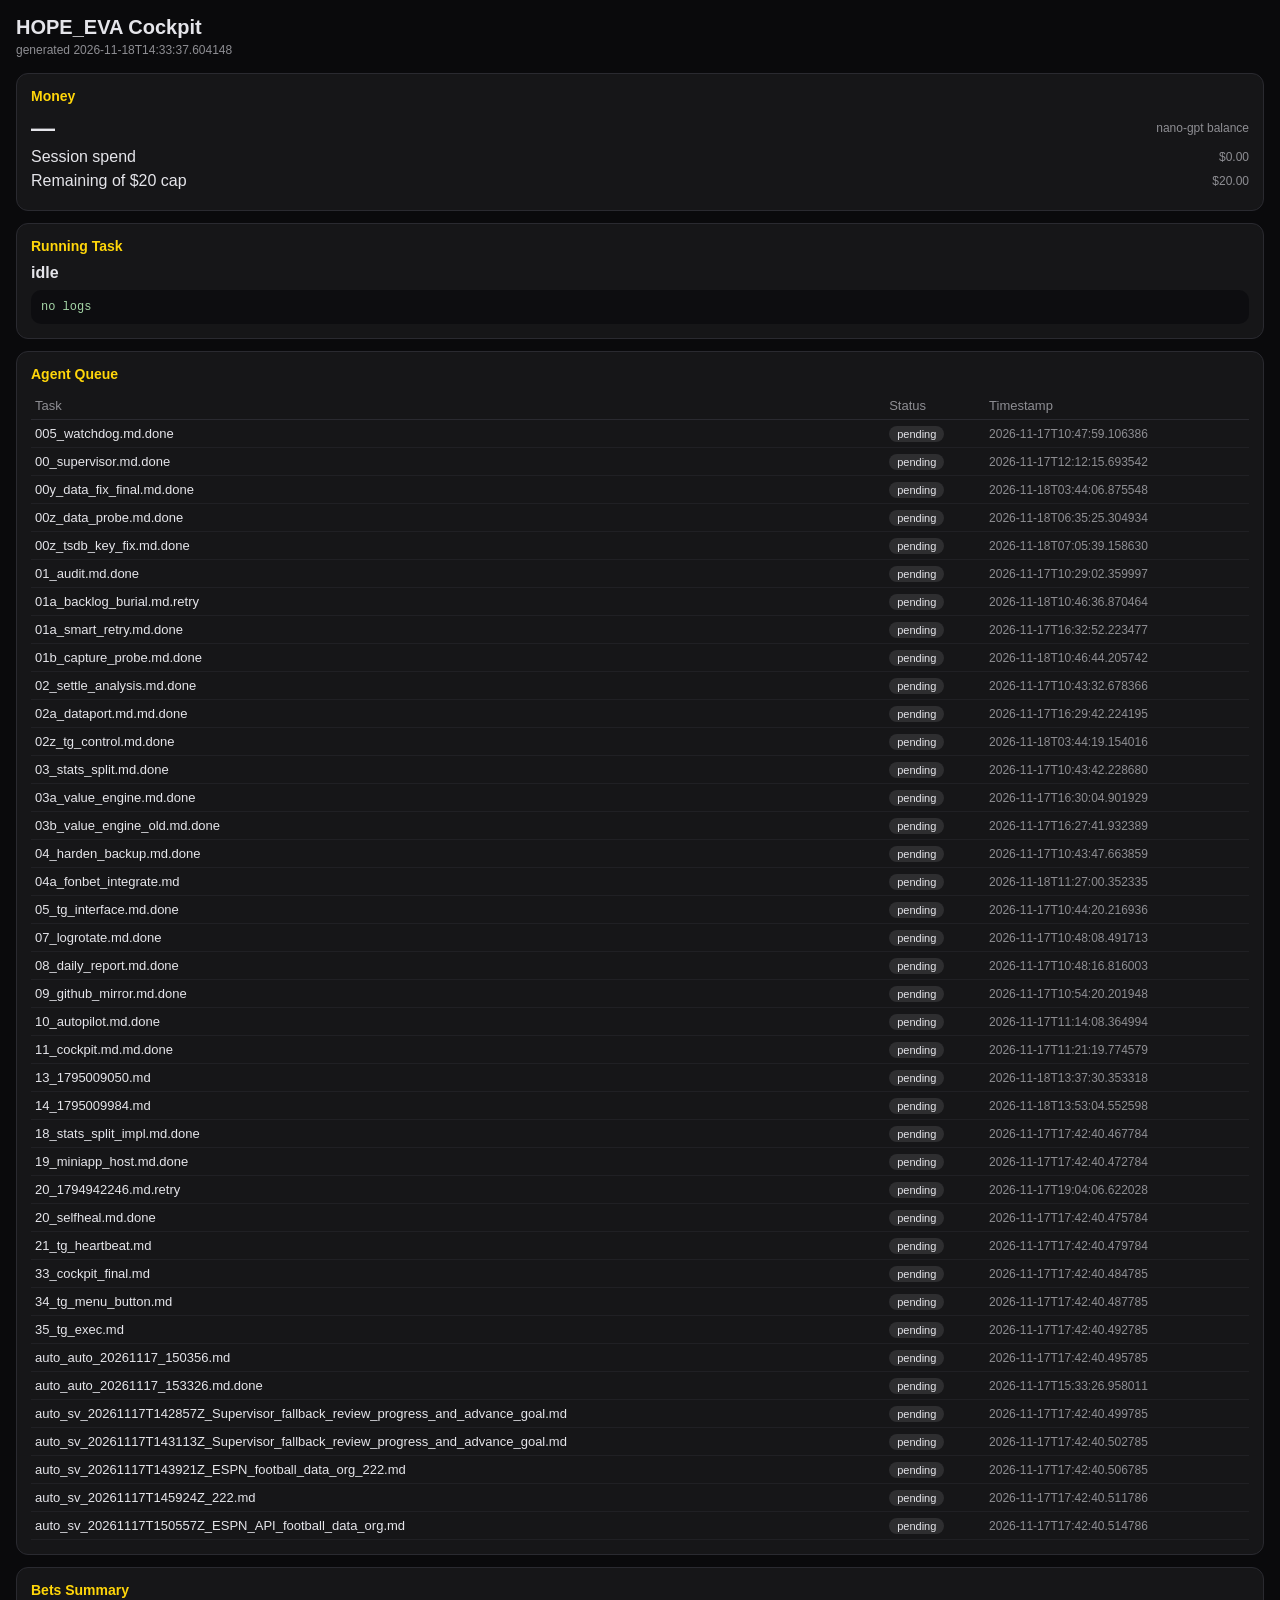
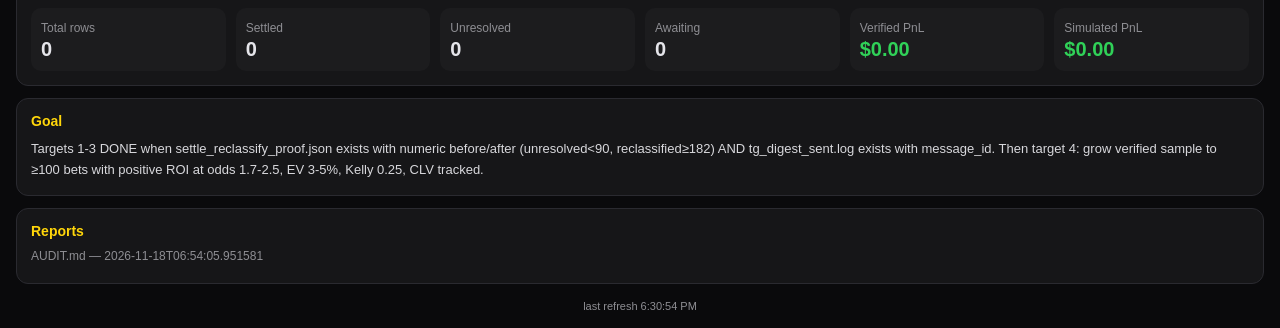
<file: cockpit/index.html>
<!DOCTYPE html><html lang="en"><head><meta charset="utf-8"><meta name="viewport" content="width=device-width,initial-scale=1">
<title>HOPE_EVA Cockpit</title>
<style>
body{font-family:-apple-system,BlinkMacSystemFont,Segoe UI,Roboto,sans-serif;background:#0a0a0c;color:#e5e5ea;margin:0;padding:16px}
h1{font-size:20px;margin:0 0 4px}.sub{color:#8e8e93;font-size:12px;margin-bottom:16px}
.card{background:#161618;border:1px solid #2a2a30;border-radius:12px;padding:14px;margin-bottom:12px}
h2{font-size:14px;margin:0 0 10px;color:#ffd60a}
.big{font-size:24px;font-weight:700}.dim{color:#8e8e93;font-size:12px}
.row{display:flex;justify-content:space-between;align-items:center;margin:6px 0}
table{width:100%;border-collapse:collapse;font-size:13px}
th{text-align:left;color:#8e8e93;font-weight:500;padding:6px 4px;border-bottom:1px solid #2a2a30}
td{padding:6px 4px;border-bottom:1px solid rgba(42,42,48,.5)}
.pill{padding:2px 8px;border-radius:10px;font-size:11px;background:rgba(142,142,147,.2)}
.running{background:rgba(0,122,255,.18);color:#0a84ff}.done{background:rgba(48,209,88,.15);color:#30d158}
.log{font-family:ui-monospace,Menlo,monospace;font-size:12px;background:#0d0d10;border-radius:10px;padding:10px;color:#a5d6a7;white-space:pre-wrap;word-break:break-all}
.kpi{display:grid;grid-template-columns:repeat(auto-fit,minmax(100px,1fr));gap:10px}
.kpi>div{background:#1c1c1e;border-radius:10px;padding:10px}.kpi .v{font-size:20px;font-weight:700;margin-top:2px}
.pos{color:#30d158}.neg{color:#ff453a}.goal{white-space:pre-wrap;font-size:13px;line-height:1.6;color:#d8d8dc}
.upd{font-size:11px;color:#8e8e93;text-align:center;margin-top:16px}
</style></head><body>
<h1>HOPE_EVA Cockpit</h1><div class="sub" id="gen">loading…</div>
<div class="card"><h2>Money</h2><div class="row"><span class="big" id="bal">—</span><span class="dim">nano-gpt balance</span></div><div class="row"><span>Session spend</span><span id="spend" class="dim">—</span></div><div class="row"><span>Remaining of $20 cap</span><span id="rem" class="dim">—</span></div></div>
<div class="card"><h2>Running Task</h2><div id="rtask" style="font-weight:600;margin-bottom:8px">—</div><div class="log" id="rlog">no logs</div></div>
<div class="card"><h2>Agent Queue</h2><table><thead><tr><th>Task</th><th>Status</th><th>Timestamp</th></tr></thead><tbody id="qbody"></tbody></table></div>
<div class="card"><h2>Bets Summary</h2><div class="kpi">
<div><span class="dim">Total rows</span><div class="v" id="b_total">—</div></div>
<div><span class="dim">Settled</span><div class="v" id="b_settled">—</div></div>
<div><span class="dim">Unresolved</span><div class="v" id="b_unres">—</div></div>
<div><span class="dim">Awaiting</span><div class="v" id="b_await">—</div></div>
<div><span class="dim">Verified PnL</span><div class="v" id="b_vpnl">—</div></div>
<div><span class="dim">Simulated PnL</span><div class="v" id="b_spnl">—</div></div>
</div></div>
<div class="card"><h2>Goal</h2><div class="goal" id="goal">—</div></div>
<div class="card"><h2>Reports</h2><div id="reports" class="dim">—</div></div>
<div class="upd" id="upd"></div>
<script>
let DATA=null;
async function load(){try{if(!DATA){DATA=await (await fetch("cockpit.json")).json();}const d=DATA;
document.getElementById("gen").textContent="generated "+d.generated_at;
const m=d.money||{};document.getElementById("bal").textContent=(m.balance!=null?"$"+Number(m.balance).toFixed(2):"—");
document.getElementById("spend").textContent="$"+Number(m.session_spend||0).toFixed(2);
document.getElementById("rem").textContent="$"+Number(m.remaining||0).toFixed(2);
const rt=d.running||{};document.getElementById("rtask").textContent=rt.task||"idle";
document.getElementById("rlog").textContent=(rt.log_lines&&rt.log_lines.length)?rt.log_lines.join("\n"):"no logs";
const qb=document.getElementById("qbody");qb.innerHTML="";(d.queue||[]).forEach(t=>{const tr=document.createElement("tr");tr.innerHTML="<td>"+t.name+"</td><td><span class=\"pill "+t.status+"\">"+t.status+"</span></td><td class=\"dim\">"+t.timestamp+"</td>";qb.appendChild(tr);});
const b=d.bets||{};const set=(id,v)=>{document.getElementById(id).textContent=v;};
set("b_total",b.total_rows??"—");set("b_settled",b.settled??"—");set("b_unres",b.unresolved??"—");set("b_await",b.awaiting??"—");
const vp=document.getElementById("b_vpnl");vp.textContent="$"+Number(b.verified_pnl||0).toFixed(2);vp.className="v "+(Number(b.verified_pnl||0)>=0?"pos":"neg");
const sp=document.getElementById("b_spnl");sp.textContent="$"+Number(b.simulated_pnl||0).toFixed(2);sp.className="v "+(Number(b.simulated_pnl||0)>=0?"pos":"neg");
document.getElementById("goal").textContent=d.goal||"—";
const rp=document.getElementById("reports");rp.innerHTML="";(d.reports||[]).forEach(r=>{const div=document.createElement("div");div.style.margin="6px 0";div.textContent=r.label+" — "+r.mtime;rp.appendChild(div);});
document.getElementById("upd").textContent="last refresh "+new Date().toLocaleTimeString();}catch(e){document.getElementById("upd").textContent="fetch error: "+e;}}
load();
</script></body></html>
</file>
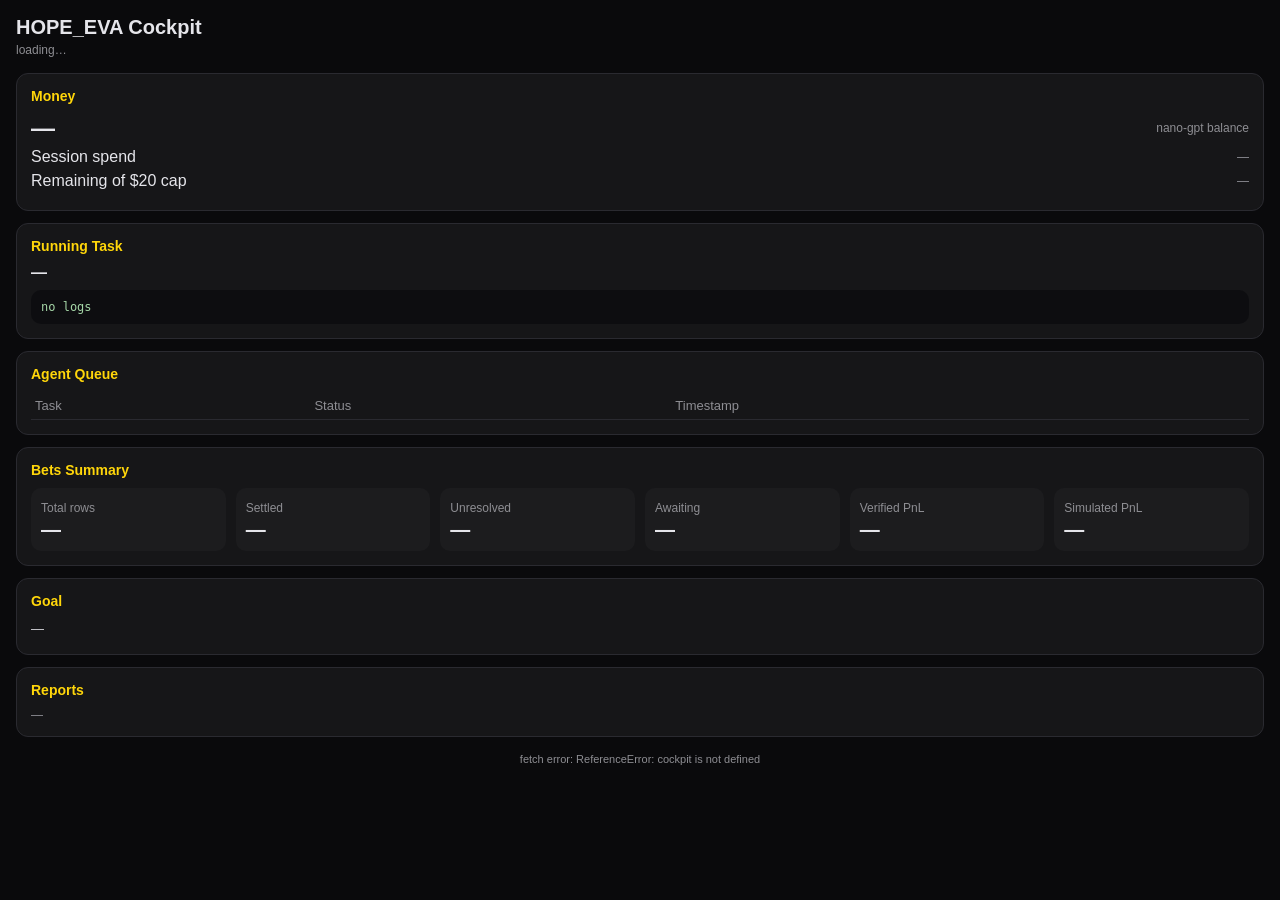
<file: docs/cockpit/index.html>
<!DOCTYPE html><html lang="en"><head><meta charset="utf-8"><meta name="viewport" content="width=device-width,initial-scale=1">
<title>HOPE_EVA Cockpit</title>
<style>
body{font-family:-apple-system,BlinkMacSystemFont,Segoe UI,Roboto,sans-serif;background:#0a0a0c;color:#e5e5ea;margin:0;padding:16px}
h1{font-size:20px;margin:0 0 4px}.sub{color:#8e8e93;font-size:12px;margin-bottom:16px}
.card{background:#161618;border:1px solid #2a2a30;border-radius:12px;padding:14px;margin-bottom:12px}
h2{font-size:14px;margin:0 0 10px;color:#ffd60a}
.big{font-size:24px;font-weight:700}.dim{color:#8e8e93;font-size:12px}
.row{display:flex;justify-content:space-between;align-items:center;margin:6px 0}
table{width:100%;border-collapse:collapse;font-size:13px}
th{text-align:left;color:#8e8e93;font-weight:500;padding:6px 4px;border-bottom:1px solid #2a2a30}
td{padding:6px 4px;border-bottom:1px solid rgba(42,42,48,.5)}
.pill{padding:2px 8px;border-radius:10px;font-size:11px;background:rgba(142,142,147,.2)}
.running{background:rgba(0,122,255,.18);color:#0a84ff}.done{background:rgba(48,209,88,.15);color:#30d158}
.log{font-family:ui-monospace,Menlo,monospace;font-size:12px;background:#0d0d10;border-radius:10px;padding:10px;color:#a5d6a7;white-space:pre-wrap;word-break:break-all}
.kpi{display:grid;grid-template-columns:repeat(auto-fit,minmax(100px,1fr));gap:10px}
.kpi>div{background:#1c1c1e;border-radius:10px;padding:10px}.kpi .v{font-size:20px;font-weight:700;margin-top:2px}
.pos{color:#30d158}.neg{color:#ff453a}.goal{white-space:pre-wrap;font-size:13px;line-height:1.6;color:#d8d8dc}
.upd{font-size:11px;color:#8e8e93;text-align:center;margin-top:16px}
</style></head><body>
<h1>HOPE_EVA Cockpit</h1><div class="sub" id="gen">loading…</div>
<div class="card"><h2>Money</h2><div class="row"><span class="big" id="bal">—</span><span class="dim">nano-gpt balance</span></div><div class="row"><span>Session spend</span><span id="spend" class="dim">—</span></div><div class="row"><span>Remaining of $20 cap</span><span id="rem" class="dim">—</span></div></div>
<div class="card"><h2>Running Task</h2><div id="rtask" style="font-weight:600;margin-bottom:8px">—</div><div class="log" id="rlog">no logs</div></div>
<div class="card"><h2>Agent Queue</h2><table><thead><tr><th>Task</th><th>Status</th><th>Timestamp</th></tr></thead><tbody id="qbody"></tbody></table></div>
<div class="card"><h2>Bets Summary</h2><div class="kpi">
<div><span class="dim">Total rows</span><div class="v" id="b_total">—</div></div>
<div><span class="dim">Settled</span><div class="v" id="b_settled">—</div></div>
<div><span class="dim">Unresolved</span><div class="v" id="b_unres">—</div></div>
<div><span class="dim">Awaiting</span><div class="v" id="b_await">—</div></div>
<div><span class="dim">Verified PnL</span><div class="v" id="b_vpnl">—</div></div>
<div><span class="dim">Simulated PnL</span><div class="v" id="b_spnl">—</div></div>
</div></div>
<div class="card"><h2>Goal</h2><div class="goal" id="goal">—</div></div>
<div class="card"><h2>Reports</h2><div id="reports" class="dim">—</div></div>
<div class="upd" id="upd"></div>
<script>
let DATA=null;
async function load(){try{if(!DATA){DATA=await (await fetch(cockpit.json)).json();}const d=DATA;
document.getElementById("gen").textContent="generated "+d.generated_at;
const m=d.money||{};document.getElementById("bal").textContent=(m.balance!=null?"$"+Number(m.balance).toFixed(2):"—");
document.getElementById("spend").textContent="$"+Number(m.session_spend||0).toFixed(2);
document.getElementById("rem").textContent="$"+Number(m.remaining||0).toFixed(2);
const rt=d.running||{};document.getElementById("rtask").textContent=rt.task||"idle";
document.getElementById("rlog").textContent=(rt.log_lines&&rt.log_lines.length)?rt.log_lines.join("\n"):"no logs";
const qb=document.getElementById("qbody");qb.innerHTML="";(d.queue||[]).forEach(t=>{const tr=document.createElement("tr");tr.innerHTML="<td>"+t.name+"</td><td><span class=\"pill "+t.status+"\">"+t.status+"</span></td><td class=\"dim\">"+t.timestamp+"</td>";qb.appendChild(tr);});
const b=d.bets||{};const set=(id,v)=>{document.getElementById(id).textContent=v;};
set("b_total",b.total_rows??"—");set("b_settled",b.settled??"—");set("b_unres",b.unresolved??"—");set("b_await",b.awaiting??"—");
const vp=document.getElementById("b_vpnl");vp.textContent="$"+Number(b.verified_pnl||0).toFixed(2);vp.className="v "+(Number(b.verified_pnl||0)>=0?"pos":"neg");
const sp=document.getElementById("b_spnl");sp.textContent="$"+Number(b.simulated_pnl||0).toFixed(2);sp.className="v "+(Number(b.simulated_pnl||0)>=0?"pos":"neg");
document.getElementById("goal").textContent=d.goal||"—";
const rp=document.getElementById("reports");rp.innerHTML="";(d.reports||[]).forEach(r=>{const div=document.createElement("div");div.style.margin="6px 0";div.textContent=r.label+" — "+r.mtime;rp.appendChild(div);});
document.getElementById("upd").textContent="last refresh "+new Date().toLocaleTimeString();}catch(e){document.getElementById("upd").textContent="fetch error: "+e;}}
load();
</script></body></html>
</file>
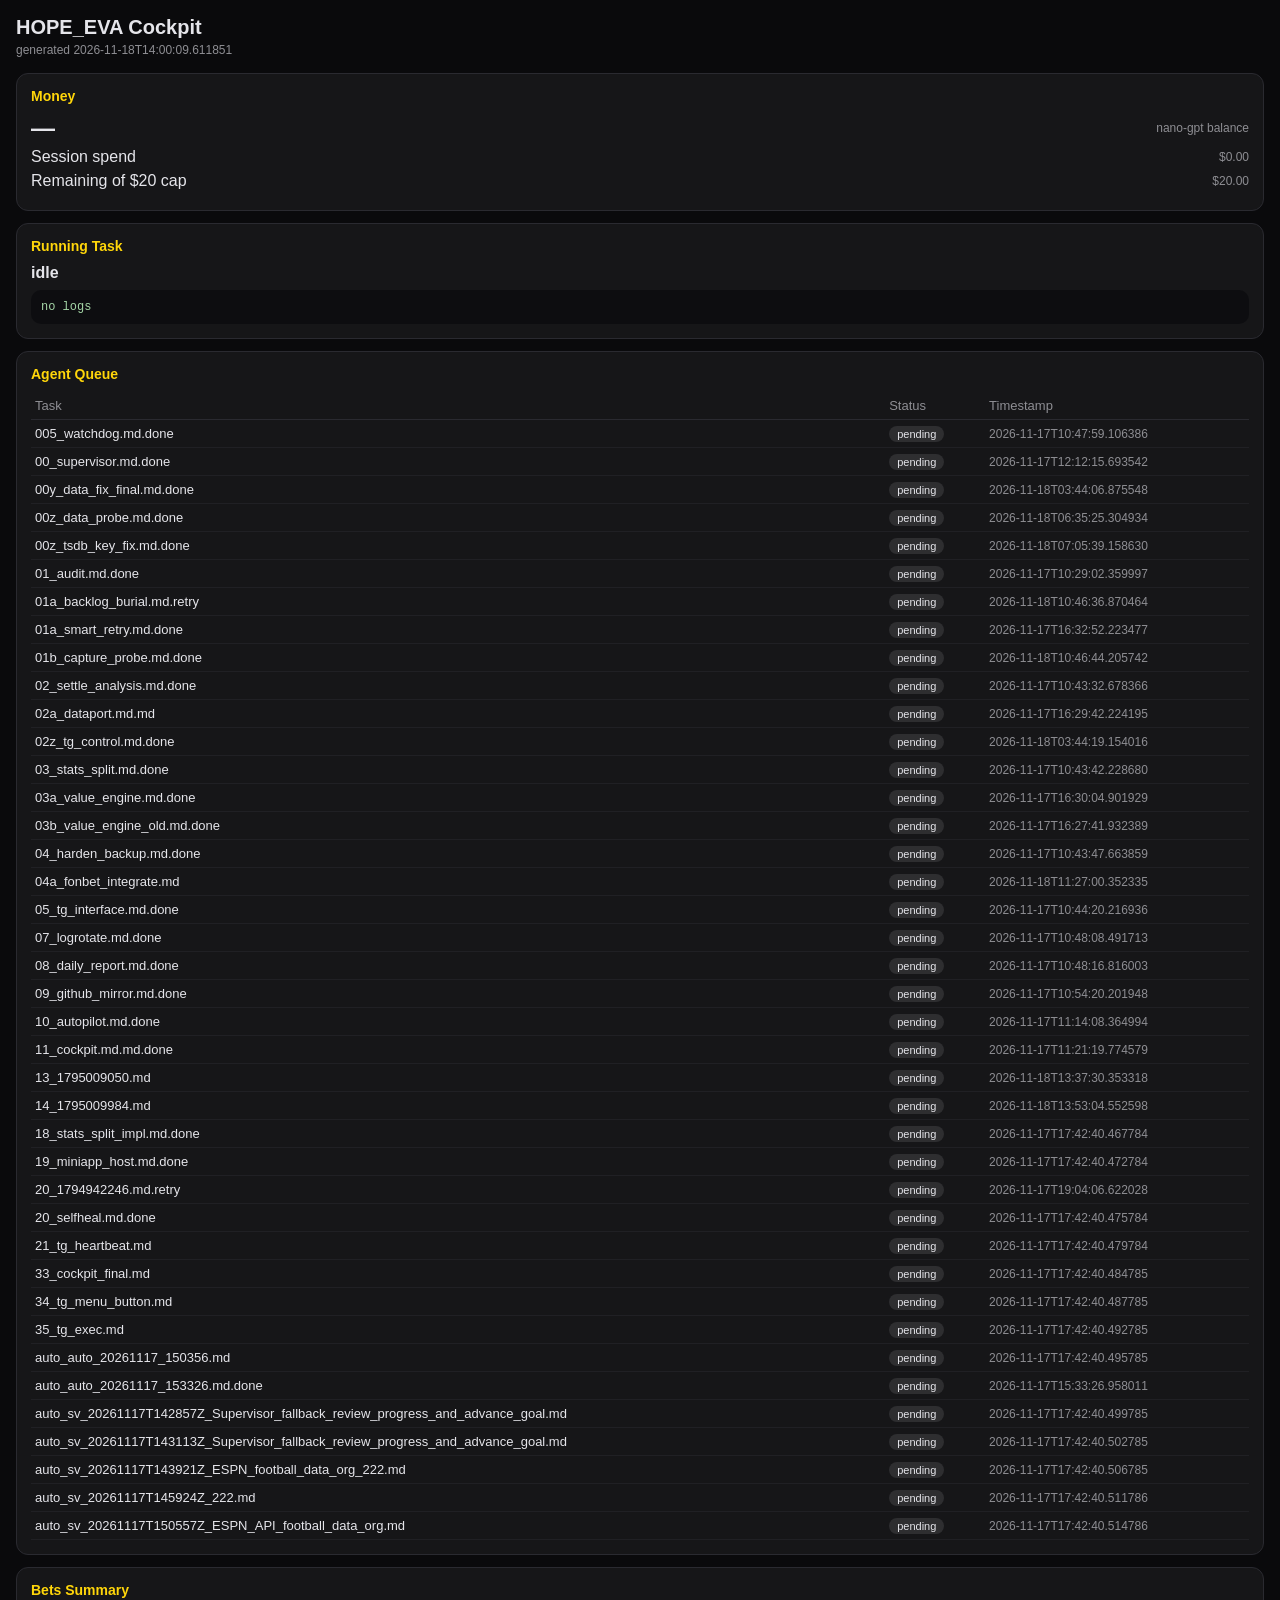
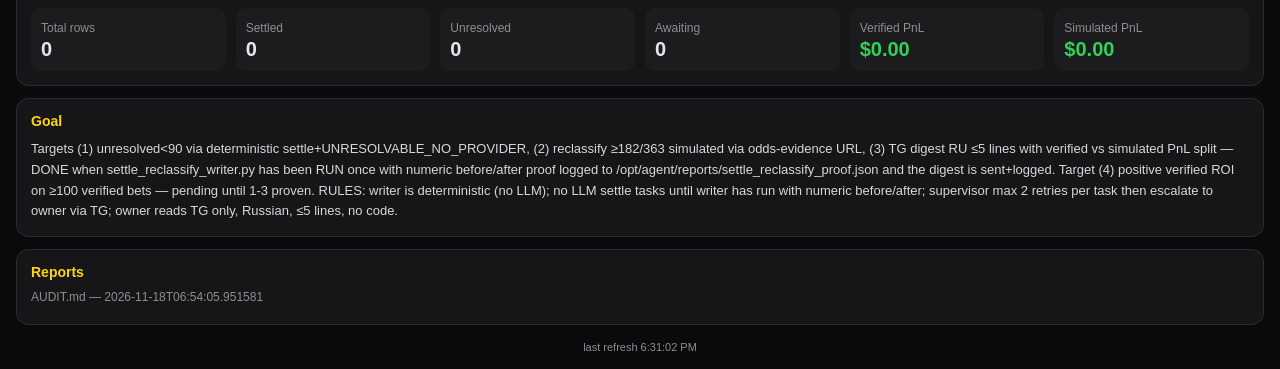
<file: cockpit_web.html>
<!DOCTYPE html><html lang="en"><head><meta charset="utf-8"><meta name="viewport" content="width=device-width,initial-scale=1">
<title>HOPE_EVA Cockpit</title>
<style>
body{font-family:-apple-system,BlinkMacSystemFont,Segoe UI,Roboto,sans-serif;background:#0a0a0c;color:#e5e5ea;margin:0;padding:16px}
h1{font-size:20px;margin:0 0 4px}.sub{color:#8e8e93;font-size:12px;margin-bottom:16px}
.card{background:#161618;border:1px solid #2a2a30;border-radius:12px;padding:14px;margin-bottom:12px}
h2{font-size:14px;margin:0 0 10px;color:#ffd60a}
.big{font-size:24px;font-weight:700}.dim{color:#8e8e93;font-size:12px}
.row{display:flex;justify-content:space-between;align-items:center;margin:6px 0}
table{width:100%;border-collapse:collapse;font-size:13px}
th{text-align:left;color:#8e8e93;font-weight:500;padding:6px 4px;border-bottom:1px solid #2a2a30}
td{padding:6px 4px;border-bottom:1px solid rgba(42,42,48,.5)}
.pill{padding:2px 8px;border-radius:10px;font-size:11px;background:rgba(142,142,147,.2)}
.running{background:rgba(0,122,255,.18);color:#0a84ff}.done{background:rgba(48,209,88,.15);color:#30d158}
.log{font-family:ui-monospace,Menlo,monospace;font-size:12px;background:#0d0d10;border-radius:10px;padding:10px;color:#a5d6a7;white-space:pre-wrap;word-break:break-all}
.kpi{display:grid;grid-template-columns:repeat(auto-fit,minmax(100px,1fr));gap:10px}
.kpi>div{background:#1c1c1e;border-radius:10px;padding:10px}.kpi .v{font-size:20px;font-weight:700;margin-top:2px}
.pos{color:#30d158}.neg{color:#ff453a}.goal{white-space:pre-wrap;font-size:13px;line-height:1.6;color:#d8d8dc}
.upd{font-size:11px;color:#8e8e93;text-align:center;margin-top:16px}
</style></head><body>
<h1>HOPE_EVA Cockpit</h1><div class="sub" id="gen">loading…</div>
<div class="card"><h2>Money</h2><div class="row"><span class="big" id="bal">—</span><span class="dim">nano-gpt balance</span></div><div class="row"><span>Session spend</span><span id="spend" class="dim">—</span></div><div class="row"><span>Remaining of $20 cap</span><span id="rem" class="dim">—</span></div></div>
<div class="card"><h2>Running Task</h2><div id="rtask" style="font-weight:600;margin-bottom:8px">—</div><div class="log" id="rlog">no logs</div></div>
<div class="card"><h2>Agent Queue</h2><table><thead><tr><th>Task</th><th>Status</th><th>Timestamp</th></tr></thead><tbody id="qbody"></tbody></table></div>
<div class="card"><h2>Bets Summary</h2><div class="kpi">
<div><span class="dim">Total rows</span><div class="v" id="b_total">—</div></div>
<div><span class="dim">Settled</span><div class="v" id="b_settled">—</div></div>
<div><span class="dim">Unresolved</span><div class="v" id="b_unres">—</div></div>
<div><span class="dim">Awaiting</span><div class="v" id="b_await">—</div></div>
<div><span class="dim">Verified PnL</span><div class="v" id="b_vpnl">—</div></div>
<div><span class="dim">Simulated PnL</span><div class="v" id="b_spnl">—</div></div>
</div></div>
<div class="card"><h2>Goal</h2><div class="goal" id="goal">—</div></div>
<div class="card"><h2>Reports</h2><div id="reports" class="dim">—</div></div>
<div class="upd" id="upd"></div>
<script>
const DATA={"generated_at": "2026-11-18T14:00:09.611851", "queue": [{"file": "/opt/agent/queue/005_watchdog.md.done", "name": "005_watchdog.md.done", "status": "pending", "timestamp": "2026-11-17T10:47:59.106386"}, {"file": "/opt/agent/queue/00_supervisor.md.done", "name": "00_supervisor.md.done", "status": "pending", "timestamp": "2026-11-17T12:12:15.693542"}, {"file": "/opt/agent/queue/00y_data_fix_final.md.done", "name": "00y_data_fix_final.md.done", "status": "pending", "timestamp": "2026-11-18T03:44:06.875548"}, {"file": "/opt/agent/queue/00z_data_probe.md.done", "name": "00z_data_probe.md.done", "status": "pending", "timestamp": "2026-11-18T06:35:25.304934"}, {"file": "/opt/agent/queue/00z_tsdb_key_fix.md.done", "name": "00z_tsdb_key_fix.md.done", "status": "pending", "timestamp": "2026-11-18T07:05:39.158630"}, {"file": "/opt/agent/queue/01_audit.md.done", "name": "01_audit.md.done", "status": "pending", "timestamp": "2026-11-17T10:29:02.359997"}, {"file": "/opt/agent/queue/01a_backlog_burial.md.retry", "name": "01a_backlog_burial.md.retry", "status": "pending", "timestamp": "2026-11-18T10:46:36.870464"}, {"file": "/opt/agent/queue/01a_smart_retry.md.done", "name": "01a_smart_retry.md.done", "status": "pending", "timestamp": "2026-11-17T16:32:52.223477"}, {"file": "/opt/agent/queue/01b_capture_probe.md.done", "name": "01b_capture_probe.md.done", "status": "pending", "timestamp": "2026-11-18T10:46:44.205742"}, {"file": "/opt/agent/queue/02_settle_analysis.md.done", "name": "02_settle_analysis.md.done", "status": "pending", "timestamp": "2026-11-17T10:43:32.678366"}, {"file": "/opt/agent/queue/02a_dataport.md.md", "name": "02a_dataport.md.md", "status": "pending", "timestamp": "2026-11-17T16:29:42.224195"}, {"file": "/opt/agent/queue/02z_tg_control.md.done", "name": "02z_tg_control.md.done", "status": "pending", "timestamp": "2026-11-18T03:44:19.154016"}, {"file": "/opt/agent/queue/03_stats_split.md.done", "name": "03_stats_split.md.done", "status": "pending", "timestamp": "2026-11-17T10:43:42.228680"}, {"file": "/opt/agent/queue/03a_value_engine.md.done", "name": "03a_value_engine.md.done", "status": "pending", "timestamp": "2026-11-17T16:30:04.901929"}, {"file": "/opt/agent/queue/03b_value_engine_old.md.done", "name": "03b_value_engine_old.md.done", "status": "pending", "timestamp": "2026-11-17T16:27:41.932389"}, {"file": "/opt/agent/queue/04_harden_backup.md.done", "name": "04_harden_backup.md.done", "status": "pending", "timestamp": "2026-11-17T10:43:47.663859"}, {"file": "/opt/agent/queue/04a_fonbet_integrate.md", "name": "04a_fonbet_integrate.md", "status": "pending", "timestamp": "2026-11-18T11:27:00.352335"}, {"file": "/opt/agent/queue/05_tg_interface.md.done", "name": "05_tg_interface.md.done", "status": "pending", "timestamp": "2026-11-17T10:44:20.216936"}, {"file": "/opt/agent/queue/07_logrotate.md.done", "name": "07_logrotate.md.done", "status": "pending", "timestamp": "2026-11-17T10:48:08.491713"}, {"file": "/opt/agent/queue/08_daily_report.md.done", "name": "08_daily_report.md.done", "status": "pending", "timestamp": "2026-11-17T10:48:16.816003"}, {"file": "/opt/agent/queue/09_github_mirror.md.done", "name": "09_github_mirror.md.done", "status": "pending", "timestamp": "2026-11-17T10:54:20.201948"}, {"file": "/opt/agent/queue/10_autopilot.md.done", "name": "10_autopilot.md.done", "status": "pending", "timestamp": "2026-11-17T11:14:08.364994"}, {"file": "/opt/agent/queue/11_cockpit.md.md.done", "name": "11_cockpit.md.md.done", "status": "pending", "timestamp": "2026-11-17T11:21:19.774579"}, {"file": "/opt/agent/queue/13_1795009050.md", "name": "13_1795009050.md", "status": "pending", "timestamp": "2026-11-18T13:37:30.353318"}, {"file": "/opt/agent/queue/14_1795009984.md", "name": "14_1795009984.md", "status": "pending", "timestamp": "2026-11-18T13:53:04.552598"}, {"file": "/opt/agent/queue/18_stats_split_impl.md.done", "name": "18_stats_split_impl.md.done", "status": "pending", "timestamp": "2026-11-17T17:42:40.467784"}, {"file": "/opt/agent/queue/19_miniapp_host.md.done", "name": "19_miniapp_host.md.done", "status": "pending", "timestamp": "2026-11-17T17:42:40.472784"}, {"file": "/opt/agent/queue/20_1794942246.md.retry", "name": "20_1794942246.md.retry", "status": "pending", "timestamp": "2026-11-17T19:04:06.622028"}, {"file": "/opt/agent/queue/20_selfheal.md.done", "name": "20_selfheal.md.done", "status": "pending", "timestamp": "2026-11-17T17:42:40.475784"}, {"file": "/opt/agent/queue/21_tg_heartbeat.md", "name": "21_tg_heartbeat.md", "status": "pending", "timestamp": "2026-11-17T17:42:40.479784"}, {"file": "/opt/agent/queue/33_cockpit_final.md", "name": "33_cockpit_final.md", "status": "pending", "timestamp": "2026-11-17T17:42:40.484785"}, {"file": "/opt/agent/queue/34_tg_menu_button.md", "name": "34_tg_menu_button.md", "status": "pending", "timestamp": "2026-11-17T17:42:40.487785"}, {"file": "/opt/agent/queue/35_tg_exec.md", "name": "35_tg_exec.md", "status": "pending", "timestamp": "2026-11-17T17:42:40.492785"}, {"file": "/opt/agent/queue/auto_auto_20261117_150356.md", "name": "auto_auto_20261117_150356.md", "status": "pending", "timestamp": "2026-11-17T17:42:40.495785"}, {"file": "/opt/agent/queue/auto_auto_20261117_153326.md.done", "name": "auto_auto_20261117_153326.md.done", "status": "pending", "timestamp": "2026-11-17T15:33:26.958011"}, {"file": "/opt/agent/queue/auto_sv_20261117T142857Z_Supervisor_fallback_review_progress_and_advance_goal.md", "name": "auto_sv_20261117T142857Z_Supervisor_fallback_review_progress_and_advance_goal.md", "status": "pending", "timestamp": "2026-11-17T17:42:40.499785"}, {"file": "/opt/agent/queue/auto_sv_20261117T143113Z_Supervisor_fallback_review_progress_and_advance_goal.md", "name": "auto_sv_20261117T143113Z_Supervisor_fallback_review_progress_and_advance_goal.md", "status": "pending", "timestamp": "2026-11-17T17:42:40.502785"}, {"file": "/opt/agent/queue/auto_sv_20261117T143921Z_ESPN_football_data_org_222.md", "name": "auto_sv_20261117T143921Z_ESPN_football_data_org_222.md", "status": "pending", "timestamp": "2026-11-17T17:42:40.506785"}, {"file": "/opt/agent/queue/auto_sv_20261117T145924Z_222.md", "name": "auto_sv_20261117T145924Z_222.md", "status": "pending", "timestamp": "2026-11-17T17:42:40.511786"}, {"file": "/opt/agent/queue/auto_sv_20261117T150557Z_ESPN_API_football_data_org.md", "name": "auto_sv_20261117T150557Z_ESPN_API_football_data_org.md", "status": "pending", "timestamp": "2026-11-17T17:42:40.514786"}], "running": {"task": null, "log_lines": []}, "money": {"balance": null, "session_spend": 0.0, "monthly_cap": 20.0, "remaining": 20.0}, "goal": "Targets (1) unresolved<90 via deterministic settle+UNRESOLVABLE_NO_PROVIDER, (2) reclassify ≥182/363 simulated via odds-evidence URL, (3) TG digest RU ≤5 lines with verified vs simulated PnL split — DONE when settle_reclassify_writer.py has been RUN once with numeric before/after proof logged to /opt/agent/reports/settle_reclassify_proof.json and the digest is sent+logged. Target (4) positive verified ROI on ≥100 verified bets — pending until 1-3 proven. RULES: writer is deterministic (no LLM); no LLM settle tasks until writer has run with numeric before/after; supervisor max 2 retries per task then escalate to owner via TG; owner reads TG only, Russian, ≤5 lines, no code.", "reports": [{"label": "AUDIT.md", "path": "/opt/ORACLE_EVA/AUDIT.md", "mtime": "2026-11-18T06:54:05.951581"}], "bets": {"total_rows": 0, "settled": 0, "unresolved": 0, "awaiting": 0, "verified_pnl": 0.0, "simulated_pnl": 0.0}};
async function load(){try{const d=DATA;
document.getElementById("gen").textContent="generated "+d.generated_at;
const m=d.money||{};document.getElementById("bal").textContent=(m.balance!=null?"$"+Number(m.balance).toFixed(2):"—");
document.getElementById("spend").textContent="$"+Number(m.session_spend||0).toFixed(2);
document.getElementById("rem").textContent="$"+Number(m.remaining||0).toFixed(2);
const rt=d.running||{};document.getElementById("rtask").textContent=rt.task||"idle";
document.getElementById("rlog").textContent=(rt.log_lines&&rt.log_lines.length)?rt.log_lines.join("\n"):"no logs";
const qb=document.getElementById("qbody");qb.innerHTML="";(d.queue||[]).forEach(t=>{const tr=document.createElement("tr");tr.innerHTML="<td>"+t.name+"</td><td><span class=\"pill "+t.status+"\">"+t.status+"</span></td><td class=\"dim\">"+t.timestamp+"</td>";qb.appendChild(tr);});
const b=d.bets||{};const set=(id,v)=>{document.getElementById(id).textContent=v;};
set("b_total",b.total_rows??"—");set("b_settled",b.settled??"—");set("b_unres",b.unresolved??"—");set("b_await",b.awaiting??"—");
const vp=document.getElementById("b_vpnl");vp.textContent="$"+Number(b.verified_pnl||0).toFixed(2);vp.className="v "+(Number(b.verified_pnl||0)>=0?"pos":"neg");
const sp=document.getElementById("b_spnl");sp.textContent="$"+Number(b.simulated_pnl||0).toFixed(2);sp.className="v "+(Number(b.simulated_pnl||0)>=0?"pos":"neg");
document.getElementById("goal").textContent=d.goal||"—";
const rp=document.getElementById("reports");rp.innerHTML="";(d.reports||[]).forEach(r=>{const div=document.createElement("div");div.style.margin="6px 0";div.textContent=r.label+" — "+r.mtime;rp.appendChild(div);});
document.getElementById("upd").textContent="last refresh "+new Date().toLocaleTimeString();}catch(e){document.getElementById("upd").textContent="fetch error: "+e;}}
load();
</script></body></html>
</file>
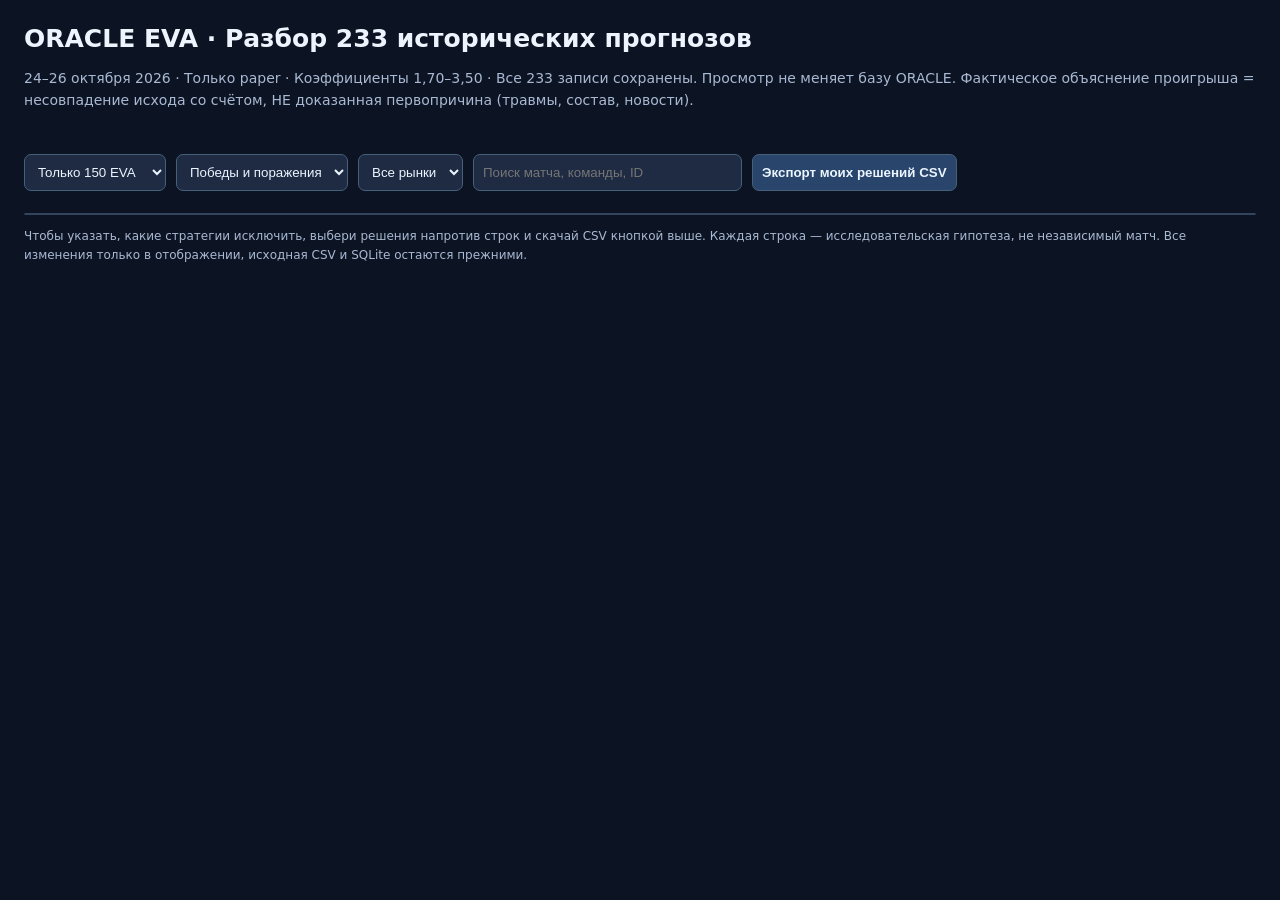
<file: reports/EVA_233_REVIEW.html>
<!doctype html><html lang="ru"><meta charset="utf-8"><meta name="viewport" content="width=device-width, initial-scale=1"><title>ORACLE EVA | 233 прогнозов</title>
<style>body{font:14px system-ui,Arial;background:#0c1424;color:#eef4fd;margin:0;padding:24px}h1{margin:0;font-size:25px}p{color:#a9b9d2;line-height:1.6}.wrap{max-width:1600px;margin:auto}.cards{display:grid;grid-template-columns:repeat(3,minmax(0,1fr));gap:12px;margin:20px 0}.card{border:1px solid #31415a;border-radius:12px;padding:16px;background:#18233a}.val{font-size:26px;font-weight:800;margin-top:8px}.pos{color:#4bd09b}.neg{color:#ff8d9b}.bar{display:flex;gap:10px;flex-wrap:wrap;margin:22px 0}select,input,button{background:#1e2b43;border:1px solid #46607c;border-radius:7px;color:#eaf5ff;padding:9px}button{cursor:pointer;background:#2a456b;font-weight:650}.box{border:1px solid #34445e;border-radius:10px;background:#142037;overflow:auto}table{border-collapse:collapse;width:100%;font-size:12px}th,td{border-bottom:1px solid #28394f;padding:8px 9px;white-space:nowrap;text-align:left}th{position:sticky;top:0;background:#21344d;color:#fff}tr:hover{background:#202c41}.danger{color:#ff8d9b}.good{color:#4bd09b}.badge{border:1px solid #56708c;border-radius:7px;padding:3px 6px}.note{font-size:12px}#counter{margin:15px 0;color:#a9b9d2}@media(max-width:700px){.cards{grid-template-columns:1fr}body{padding:10px}}</style>
<div class="wrap"><h1>ORACLE EVA · Разбор 233 исторических прогнозов</h1><p>24–26 октября 2026 · Только paper · Коэффициенты 1,70–3,50 · Все 233 записи сохранены. Просмотр не меняет базу ORACLE. Фактическое объяснение проигрыша = несовпадение исхода со счётом, НЕ доказанная первопричина (травмы, состав, новости).</p>
<div class="cards" id="cards"></div><div class="bar"><select id="scope"><option value="keep">Только 150 EVA</option><option value="all">Все 233</option><option value="reject">83 исключённых</option></select><select id="outcome"><option value="">Победы и поражения</option><option value="ПЛЮС">Победы</option><option value="МИНУС">Поражения</option></select><select id="market"><option value="">Все рынки</option></select><input id="search" placeholder="Поиск матча, команды, ID" size="30"><button id="export">Экспорт моих решений CSV</button></div><div id="counter"></div><div class="box"><table><thead><tr id="headers"></tr></thead><tbody id="body"></tbody></table></div><p class="note">Чтобы указать, какие стратегии исключить, выбери решения напротив строк и скачай CSV кнопкой выше. Каждая строка — исследовательская гипотеза, не независимый матч. Все изменения только в отображении, исходная CSV и SQLite остаются прежними.</p></div>
<script id="payload" type="application/json">{"rows": [{"Вердикт EVA": "ИСКЛЮЧЕНО \u003e3.50", "Результат": "МИНУС", "Прибыль USD": "-10.0", "Матч": "SC Freiburg — FC Bayern München", "Счёт FT": "1:3", "Лига": "de.1", "Рынок": "1X2", "Выбор": "X", "Коэффициент": "5.9", "Вероятность модели %": "19.81", "Заявленный raw EV %": "16.86", "Модель": "v4_sports", "Источник": "v4_sport_preds", "До начала, ч": 30.93, "Возраст котировки, мин": 5.6, "Объяснение факта": "Выбранный исход не подтвердился итоговым счётом", "Флаги проверки": "RESULT_FAILED", "Группа": "Первые 206", "Матч ID": "68893062", "Эксперимент ID": "0068f8187666c49ae82a5d30927d3769", "Кик-офф UTC": "2026-10-25T16:30:00+00:00", "Создано UTC": "2026-10-24T09:34:30+00:00", "Итоговый источник": "v4_games_FINAL", "Повторов на матч (все 233)": 13, "Решение пользователя": "НЕ РЕШЕНО", "Комментарий пользователя": ""}, {"Вердикт EVA": "ИСКЛЮЧЕНО \u003e3.50", "Результат": "МИНУС", "Прибыль USD": "-10.0", "Матч": "RB Leipzig — SV 07 Elversberg", "Счёт FT": "4:0", "Лига": "", "Рынок": "1X2", "Выбор": "2", "Коэффициент": "6.6", "Вероятность модели %": "25.56", "Заявленный raw EV %": "68.67", "Модель": "elo_fixed_v1_UNCALIBRATED", "Источник": "sb_independent_forecasts", "До начала, ч": 3.92, "Возраст котировки, мин": 5.6, "Объяснение факта": "Выбранный исход не подтвердился итоговым счётом", "Флаги проверки": "RESULT_FAILED", "Группа": "Первые 206", "Матч ID": "68893058", "Эксперимент ID": "06d01fbb41895fe445767ffa5dfd54d6", "Кик-офф UTC": "2026-10-24T13:30:00+00:00", "Создано UTC": "2026-10-24T09:34:30+00:00", "Итоговый источник": "v4_games_FINAL", "Повторов на матч (все 233)": 2, "Решение пользователя": "НЕ РЕШЕНО", "Комментарий пользователя": ""}, {"Вердикт EVA": "В РАСЧЕТЕ", "Результат": "ПЛЮС", "Прибыль USD": "13.0", "Матч": "Holstein Kiel — Dynamo Dresden", "Счёт FT": "3:0", "Лига": "de.2", "Рынок": "1X2", "Выбор": "1", "Коэффициент": "2.3", "Вероятность модели %": "45.44", "Заявленный raw EV %": "4.51", "Модель": "v4_sports", "Источник": "v4_sport_preds", "До начала, ч": 26.93, "Возраст котировки, мин": 5.6, "Объяснение факта": "Выбранный исход подтвердился итоговым счётом", "Флаги проверки": "RESULT_MATCHED", "Группа": "Первые 206", "Матч ID": "69095398", "Эксперимент ID": "0b80bf9a460bf66c484246aab5c97ee4", "Кик-офф UTC": "2026-10-25T12:30:00+00:00", "Создано UTC": "2026-10-24T09:34:30+00:00", "Итоговый источник": "v4_games_FINAL", "Повторов на матч (все 233)": 1, "Решение пользователя": "НЕ РЕШЕНО", "Комментарий пользователя": ""}, {"Вердикт EVA": "ИСКЛЮЧЕНО \u003e3.50", "Результат": "МИНУС", "Прибыль USD": "-10.0", "Матч": "1. FC Magdeburg — Karlsruher SC", "Счёт FT": "6:1", "Лига": "", "Рынок": "1X2", "Выбор": "2", "Коэффициент": "3.95", "Вероятность модели %": "28.94", "Заявленный raw EV %": "14.31", "Модель": "elo_fixed_v1_UNCALIBRATED", "Источник": "sb_independent_forecasts", "До начала, ч": 1.43, "Возраст котировки, мин": 5.6, "Объяснение факта": "Выбранный исход не подтвердился итоговым счётом", "Флаги проверки": "RESULT_FAILED", "Группа": "Первые 206", "Матч ID": "69093524", "Эксперимент ID": "1276bddcb5c212783729e5107964f91d", "Кик-офф UTC": "2026-10-24T11:00:00+00:00", "Создано UTC": "2026-10-24T09:34:30+00:00", "Итоговый источник": "v4_games_FINAL", "Повторов на матч (все 233)": 3, "Решение пользователя": "НЕ РЕШЕНО", "Комментарий пользователя": ""}, {"Вердикт EVA": "ИСКЛЮЧЕНО \u003e3.50", "Результат": "МИНУС", "Прибыль USD": "-10.0", "Матч": "1. FC Magdeburg — Karlsruher SC", "Счёт FT": "6:1", "Лига": "", "Рынок": "1X2", "Выбор": "X", "Коэффициент": "4.05", "Вероятность модели %": "26.46", "Заявленный raw EV %": "7.17", "Модель": "elo_fixed_v1_UNCALIBRATED", "Источник": "sb_independent_forecasts", "До начала, ч": 1.43, "Возраст котировки, мин": 5.6, "Объяснение факта": "Выбранный исход не подтвердился итоговым счётом", "Флаги проверки": "RESULT_FAILED", "Группа": "Первые 206", "Матч ID": "69093524", "Эксперимент ID": "13e2ff4637f4a622b520a8032a9680aa", "Кик-офф UTC": "2026-10-24T11:00:00+00:00", "Создано UTC": "2026-10-24T09:34:30+00:00", "Итоговый источник": "v4_games_FINAL", "Повторов на матч (все 233)": 3, "Решение пользователя": "НЕ РЕШЕНО", "Комментарий пользователя": ""}, {"Вердикт EVA": "ИСКЛЮЧЕНО \u003e3.50", "Результат": "МИНУС", "Прибыль USD": "-10.0", "Матч": "Borussia Dortmund — Eintracht Frankfurt", "Счёт FT": "1:0", "Лига": "de.1", "Рынок": "1X2", "Выбор": "2", "Коэффициент": "5.6", "Вероятность модели %": "19.20", "Заявленный raw EV %": "7.51", "Модель": "v4_sports", "Источник": "v4_sport_preds", "До начала, ч": 6.92, "Возраст котировки, мин": 5.6, "Объяснение факта": "Выбранный исход не подтвердился итоговым счётом", "Флаги проверки": "RESULT_FAILED", "Группа": "Первые 206", "Матч ID": "68893070", "Эксперимент ID": "1408aca90e64156d04da6a79cdf5d421", "Кик-офф UTC": "2026-10-24T16:30:00+00:00", "Создано UTC": "2026-10-24T09:34:30+00:00", "Итоговый источник": "v4_games_FINAL", "Повторов на матч (все 233)": 8, "Решение пользователя": "НЕ РЕШЕНО", "Комментарий пользователя": ""}, {"Вердикт EVA": "ИСКЛЮЧЕНО \u003e3.50", "Результат": "МИНУС", "Прибыль USD": "-10.0", "Матч": "FC Augsburg — 1. FC Union Berlin", "Счёт FT": "1:1", "Лига": "de.1", "Рынок": "1X2", "Выбор": "П2", "Коэффициент": "4.1", "Вероятность модели %": "29.13", "Заявленный raw EV %": "19.42", "Модель": "openfootball-poisson-shrink-0.1-UNCALIBRATED", "Источник": "sf_forecasts", "До начала, ч": 3.92, "Возраст котировки, мин": 5.6, "Объяснение факта": "Выбранный исход не подтвердился итоговым счётом", "Флаги проверки": "RESULT_FAILED", "Группа": "Первые 206", "Матч ID": "68893066", "Эксперимент ID": "15af691f679fae28bb22249b86c4f58d", "Кик-офф UTC": "2026-10-24T13:30:00+00:00", "Создано UTC": "2026-10-24T09:34:30+00:00", "Итоговый источник": "ESPN_UNOFFICIAL_SOCCER_SCOREBOARD_FINAL", "Повторов на матч (все 233)": 12, "Решение пользователя": "НЕ РЕШЕНО", "Комментарий пользователя": ""}, {"Вердикт EVA": "ИСКЛЮЧЕНО \u003e3.50", "Результат": "МИНУС", "Прибыль USD": "-10.0", "Матч": "FC Augsburg — 1. FC Union Berlin", "Счёт FT": "1:1", "Лига": "de.1", "Рынок": "1X2", "Выбор": "П2", "Коэффициент": "4.1", "Вероятность модели %": "29.13", "Заявленный raw EV %": "19.42", "Модель": "openfootball-poisson-shrink-0.1-UNCALIBRATED", "Источник": "sf_forecasts", "До начала, ч": 3.92, "Возраст котировки, мин": 5.6, "Объяснение факта": "Выбранный исход не подтвердился итоговым счётом", "Флаги проверки": "RESULT_FAILED", "Группа": "Первые 206", "Матч ID": "68893066", "Эксперимент ID": "16b246aeba6e281aa40837d316f56db7", "Кик-офф UTC": "2026-10-24T13:30:00+00:00", "Создано UTC": "2026-10-24T09:34:30+00:00", "Итоговый источник": "ESPN_UNOFFICIAL_SOCCER_SCOREBOARD_FINAL", "Повторов на матч (все 233)": 12, "Решение пользователя": "НЕ РЕШЕНО", "Комментарий пользователя": ""}, {"Вердикт EVA": "ИСКЛЮЧЕНО \u003e3.50", "Результат": "МИНУС", "Прибыль USD": "-10.0", "Матч": "SC Freiburg — FC Bayern München", "Счёт FT": "1:3", "Лига": "de.1", "Рынок": "1X2", "Выбор": "Ничья", "Коэффициент": "5.9", "Вероятность модели %": "18.96", "Заявленный raw EV %": "11.85", "Модель": "openfootball-poisson-shrink-0.1-UNCALIBRATED", "Источник": "sf_forecasts", "До начала, ч": 30.93, "Возраст котировки, мин": 5.6, "Объяснение факта": "Выбранный исход не подтвердился итоговым счётом", "Флаги проверки": "RESULT_FAILED", "Группа": "Первые 206", "Матч ID": "68893062", "Эксперимент ID": "179ca438fb0fdb0b58b340cc9b5be091", "Кик-офф UTC": "2026-10-25T16:30:00+00:00", "Создано UTC": "2026-10-24T09:34:30+00:00", "Итоговый источник": "ESPN_UNOFFICIAL_SOCCER_SCOREBOARD_FINAL", "Повторов на матч (все 233)": 13, "Решение пользователя": "НЕ РЕШЕНО", "Комментарий пользователя": ""}, {"Вердикт EVA": "В РАСЧЕТЕ", "Результат": "МИНУС", "Прибыль USD": "-10.0", "Матч": "SC Freiburg — FC Bayern München", "Счёт FT": "1:3", "Лига": "de.1", "Рынок": "ДВОЙНОЙ ШАНС", "Выбор": "1X", "Коэффициент": "3.05", "Вероятность модели %": "40.28", "Заявленный raw EV %": "22.86", "Модель": "openfootball-poisson-shrink-0.1-UNCALIBRATED", "Источник": "sf_forecasts", "До начала, ч": 30.93, "Возраст котировки, мин": 5.6, "Объяснение факта": "Выбранный исход не подтвердился итоговым счётом", "Флаги проверки": "RESULT_FAILED", "Группа": "Первые 206", "Матч ID": "68893062", "Эксперимент ID": "1a1c2da34e16376ae65aa94adf55714e", "Кик-офф UTC": "2026-10-25T16:30:00+00:00", "Создано UTC": "2026-10-24T09:34:30+00:00", "Итоговый источник": "ESPN_UNOFFICIAL_SOCCER_SCOREBOARD_FINAL", "Повторов на матч (все 233)": 13, "Решение пользователя": "НЕ РЕШЕНО", "Комментарий пользователя": ""}, {"Вердикт EVA": "ИСКЛЮЧЕНО \u003e3.50", "Результат": "МИНУС", "Прибыль USD": "-10.0", "Матч": "FC Augsburg — 1. FC Union Berlin", "Счёт FT": "1:1", "Лига": "", "Рынок": "1X2", "Выбор": "2", "Коэффициент": "4.1", "Вероятность модели %": "26.94", "Заявленный raw EV %": "10.44", "Модель": "elo_fixed_v1_UNCALIBRATED", "Источник": "sb_independent_forecasts", "До начала, ч": 3.92, "Возраст котировки, мин": 5.6, "Объяснение факта": "Выбранный исход не подтвердился итоговым счётом", "Флаги проверки": "RESULT_FAILED", "Группа": "Первые 206", "Матч ID": "68893066", "Эксперимент ID": "1b0a421295c227ea660e07b779d21f0e", "Кик-офф UTC": "2026-10-24T13:30:00+00:00", "Создано UTC": "2026-10-24T09:34:30+00:00", "Итоговый источник": "v4_games_FINAL", "Повторов на матч (все 233)": 12, "Решение пользователя": "НЕ РЕШЕНО", "Комментарий пользователя": ""}, {"Вердикт EVA": "ИСКЛЮЧЕНО \u003e3.50", "Результат": "МИНУС", "Прибыль USD": "-10.0", "Матч": "1. FC Magdeburg — Karlsruher SC", "Счёт FT": "6:1", "Лига": "de.2", "Рынок": "1X2", "Выбор": "2", "Коэффициент": "3.95", "Вероятность модели %": "33.04", "Заявленный raw EV %": "30.51", "Модель": "v4_sports", "Источник": "v4_sport_preds", "До начала, ч": 1.43, "Возраст котировки, мин": 5.6, "Объяснение факта": "Выбранный исход не подтвердился итоговым счётом", "Флаги проверки": "RESULT_FAILED", "Группа": "Первые 206", "Матч ID": "69093524", "Эксперимент ID": "1b89bb8c83d8d832c93fb335b97b889a", "Кик-офф UTC": "2026-10-24T11:00:00+00:00", "Создано UTC": "2026-10-24T09:34:30+00:00", "Итоговый источник": "v4_games_FINAL", "Повторов на матч (все 233)": 3, "Решение пользователя": "НЕ РЕШЕНО", "Комментарий пользователя": ""}, {"Вердикт EVA": "ИСКЛЮЧЕНО \u003e3.50", "Результат": "МИНУС", "Прибыль USD": "-10.0", "Матч": "SC Freiburg — FC Bayern München", "Счёт FT": "1:3", "Лига": "de.1", "Рынок": "1X2", "Выбор": "П1", "Коэффициент": "6.6", "Вероятность модели %": "21.32", "Заявленный raw EV %": "40.73", "Модель": "openfootball-poisson-shrink-0.1-UNCALIBRATED", "Источник": "sf_forecasts", "До начала, ч": 30.93, "Возраст котировки, мин": 5.6, "Объяснение факта": "Выбранный исход не подтвердился итоговым счётом", "Флаги проверки": "RESULT_FAILED", "Группа": "Первые 206", "Матч ID": "68893062", "Эксперимент ID": "23954ce11fc71d50e3e639ab421d196e", "Кик-офф UTC": "2026-10-25T16:30:00+00:00", "Создано UTC": "2026-10-24T09:34:30+00:00", "Итоговый источник": "ESPN_UNOFFICIAL_SOCCER_SCOREBOARD_FINAL", "Повторов на матч (все 233)": 13, "Решение пользователя": "НЕ РЕШЕНО", "Комментарий пользователя": ""}, {"Вердикт EVA": "В РАСЧЕТЕ", "Результат": "ПЛЮС", "Прибыль USD": "10.5", "Матч": "FC Augsburg — 1. FC Union Berlin", "Счёт FT": "1:1", "Лига": "de.1", "Рынок": "ДВОЙНОЙ ШАНС", "Выбор": "X2", "Коэффициент": "2.05", "Вероятность модели %": "56.10", "Заявленный raw EV %": "15.00", "Модель": "openfootball-poisson-shrink-0.1-UNCALIBRATED", "Источник": "sf_forecasts", "До начала, ч": 3.92, "Возраст котировки, мин": 5.6, "Объяснение факта": "Выбранный исход подтвердился итоговым счётом", "Флаги проверки": "RESULT_MATCHED", "Группа": "Первые 206", "Матч ID": "68893066", "Эксперимент ID": "2562bcfc3496cd20e8c11ea71e374a76", "Кик-офф UTC": "2026-10-24T13:30:00+00:00", "Создано UTC": "2026-10-24T09:34:30+00:00", "Итоговый источник": "ESPN_UNOFFICIAL_SOCCER_SCOREBOARD_FINAL", "Повторов на матч (все 233)": 12, "Решение пользователя": "НЕ РЕШЕНО", "Комментарий пользователя": ""}, {"Вердикт EVA": "ИСКЛЮЧЕНО \u003e3.50", "Результат": "МИНУС", "Прибыль USD": "-10.0", "Матч": "SC Freiburg — FC Bayern München", "Счёт FT": "1:3", "Лига": "de.1", "Рынок": "1X2", "Выбор": "1", "Коэффициент": "6.6", "Вероятность модели %": "22.17", "Заявленный raw EV %": "46.35", "Модель": "v4_sports", "Источник": "v4_sport_preds", "До начала, ч": 30.93, "Возраст котировки, мин": 5.6, "Объяснение факта": "Выбранный исход не подтвердился итоговым счётом", "Флаги проверки": "RESULT_FAILED", "Группа": "Первые 206", "Матч ID": "68893062", "Эксперимент ID": "33d52ce4b920e30459f654bf07a1d312", "Кик-офф UTC": "2026-10-25T16:30:00+00:00", "Создано UTC": "2026-10-24T09:34:30+00:00", "Итоговый источник": "v4_games_FINAL", "Повторов на матч (все 233)": 13, "Решение пользователя": "НЕ РЕШЕНО", "Комментарий пользователя": ""}, {"Вердикт EVA": "ИСКЛЮЧЕНО \u003e3.50", "Результат": "МИНУС", "Прибыль USD": "-10.0", "Матч": "SC Freiburg — FC Bayern München", "Счёт FT": "1:3", "Лига": "de.1", "Рынок": "1X2", "Выбор": "П1", "Коэффициент": "6.6", "Вероятность модели %": "21.32", "Заявленный raw EV %": "40.73", "Модель": "openfootball-poisson-shrink-0.1-UNCALIBRATED", "Источник": "sf_forecasts", "До начала, ч": 30.93, "Возраст котировки, мин": 5.6, "Объяснение факта": "Выбранный исход не подтвердился итоговым счётом", "Флаги проверки": "RESULT_FAILED", "Группа": "Первые 206", "Матч ID": "68893062", "Эксперимент ID": "3464f72e985a333228b468172ea84e14", "Кик-офф UTC": "2026-10-25T16:30:00+00:00", "Создано UTC": "2026-10-24T09:34:30+00:00", "Итоговый источник": "ESPN_UNOFFICIAL_SOCCER_SCOREBOARD_FINAL", "Повторов на матч (все 233)": 13, "Решение пользователя": "НЕ РЕШЕНО", "Комментарий пользователя": ""}, {"Вердикт EVA": "В РАСЧЕТЕ", "Результат": "МИНУС", "Прибыль USD": "-10.0", "Матч": "1. FC Nürnberg — 1. FC Kaiserslautern", "Счёт FT": "0:1", "Лига": "de.2", "Рынок": "1X2", "Выбор": "1", "Коэффициент": "2.0", "Вероятность модели %": "53.21", "Заявленный raw EV %": "6.42", "Модель": "v4_sports", "Источник": "v4_sport_preds", "До начала, ч": 8.93, "Возраст котировки, мин": 5.6, "Объяснение факта": "Выбранный исход не подтвердился итоговым счётом", "Флаги проверки": "RESULT_FAILED", "Группа": "Первые 206", "Матч ID": "69081938", "Эксперимент ID": "3b4355d91c723c03240bf999ffb4f22d", "Кик-офф UTC": "2026-10-24T18:30:00+00:00", "Создано UTC": "2026-10-24T09:34:30+00:00", "Итоговый источник": "v4_games_FINAL", "Повторов на матч (все 233)": 2, "Решение пользователя": "НЕ РЕШЕНО", "Комментарий пользователя": ""}, {"Вердикт EVA": "В РАСЧЕТЕ", "Результат": "МИНУС", "Прибыль USD": "-10.0", "Матч": "FC Augsburg — 1. FC Union Berlin", "Счёт FT": "1:1", "Лига": "de.1", "Рынок": "ОБЕ ЗАБЬЮТ", "Выбор": "Нет", "Коэффициент": "2.55", "Вероятность модели %": "50.96", "Заявленный raw EV %": "29.95", "Модель": "openfootball-poisson-shrink-0.1-UNCALIBRATED", "Источник": "sf_forecasts", "До начала, ч": 3.92, "Возраст котировки, мин": 5.6, "Объяснение факта": "Выбранный исход не подтвердился итоговым счётом", "Флаги проверки": "RESULT_FAILED", "Группа": "Первые 206", "Матч ID": "68893066", "Эксперимент ID": "3caccc834c734c1bf4682475c0e3fbfc", "Кик-офф UTC": "2026-10-24T13:30:00+00:00", "Создано UTC": "2026-10-24T09:34:30+00:00", "Итоговый источник": "ESPN_UNOFFICIAL_SOCCER_SCOREBOARD_FINAL", "Повторов на матч (все 233)": 12, "Решение пользователя": "НЕ РЕШЕНО", "Комментарий пользователя": ""}, {"Вердикт EVA": "ИСКЛЮЧЕНО \u003e3.50", "Результат": "МИНУС", "Прибыль USD": "-10.0", "Матч": "SC Freiburg — FC Bayern München", "Счёт FT": "1:3", "Лига": "de.1", "Рынок": "1X2", "Выбор": "Ничья", "Коэффициент": "5.9", "Вероятность модели %": "18.96", "Заявленный raw EV %": "11.85", "Модель": "openfootball-poisson-shrink-0.1-UNCALIBRATED", "Источник": "sf_forecasts", "До начала, ч": 30.93, "Возраст котировки, мин": 5.6, "Объяснение факта": "Выбранный исход не подтвердился итоговым счётом", "Флаги проверки": "RESULT_FAILED", "Группа": "Первые 206", "Матч ID": "68893062", "Эксперимент ID": "4038b4f789b0cf60eaa9d31d1f510e28", "Кик-офф UTC": "2026-10-25T16:30:00+00:00", "Создано UTC": "2026-10-24T09:34:30+00:00", "Итоговый источник": "ESPN_UNOFFICIAL_SOCCER_SCOREBOARD_FINAL", "Повторов на матч (все 233)": 13, "Решение пользователя": "НЕ РЕШЕНО", "Комментарий пользователя": ""}, {"Вердикт EVA": "ИСКЛЮЧЕНО \u003e3.50", "Результат": "ПЛЮС", "Прибыль USD": "31.0", "Матч": "FC Augsburg — 1. FC Union Berlin", "Счёт FT": "1:1", "Лига": "", "Рынок": "1X2", "Выбор": "X", "Коэффициент": "4.1", "Вероятность модели %": "24.47", "Заявленный raw EV %": "0.35", "Модель": "elo_fixed_v1_UNCALIBRATED", "Источник": "sb_independent_forecasts", "До начала, ч": 3.92, "Возраст котировки, мин": 5.6, "Объяснение факта": "Выбранный исход подтвердился итоговым счётом", "Флаги проверки": "RESULT_MATCHED", "Группа": "Первые 206", "Матч ID": "68893066", "Эксперимент ID": "4c70eebd2b292229cec5575c89adf5e9", "Кик-офф UTC": "2026-10-24T13:30:00+00:00", "Создано UTC": "2026-10-24T09:34:30+00:00", "Итоговый источник": "v4_games_FINAL", "Повторов на матч (все 233)": 12, "Решение пользователя": "НЕ РЕШЕНО", "Комментарий пользователя": ""}, {"Вердикт EVA": "ИСКЛЮЧЕНО \u003e3.50", "Результат": "МИНУС", "Прибыль USD": "-10.0", "Матч": "Borussia Dortmund — Eintracht Frankfurt", "Счёт FT": "1:0", "Лига": "", "Рынок": "1X2", "Выбор": "2", "Коэффициент": "5.6", "Вероятность модели %": "18.81", "Заявленный raw EV %": "5.36", "Модель": "elo_fixed_v1_UNCALIBRATED", "Источник": "sb_independent_forecasts", "До начала, ч": 6.92, "Возраст котировки, мин": 5.6, "Объяснение факта": "Выбранный исход не подтвердился итоговым счётом", "Флаги проверки": "RESULT_FAILED", "Группа": "Первые 206", "Матч ID": "68893070", "Эксперимент ID": "4cced64a1c77edf89f43beba6398125d", "Кик-офф UTC": "2026-10-24T16:30:00+00:00", "Создано UTC": "2026-10-24T09:34:30+00:00", "Итоговый источник": "v4_games_FINAL", "Повторов на матч (все 233)": 8, "Решение пользователя": "НЕ РЕШЕНО", "Комментарий пользователя": ""}, {"Вердикт EVA": "ИСКЛЮЧЕНО \u003e3.50", "Результат": "МИНУС", "Прибыль USD": "-10.0", "Матч": "Borussia Dortmund — Eintracht Frankfurt", "Счёт FT": "1:0", "Лига": "", "Рынок": "1X2", "Выбор": "X", "Коэффициент": "5.0", "Вероятность модели %": "24.47", "Заявленный raw EV %": "22.37", "Модель": "elo_fixed_v1_UNCALIBRATED", "Источник": "sb_independent_forecasts", "До начала, ч": 6.92, "Возраст котировки, мин": 5.6, "Объяснение факта": "Выбранный исход не подтвердился итоговым счётом", "Флаги проверки": "RESULT_FAILED", "Группа": "Первые 206", "Матч ID": "68893070", "Эксперимент ID": "51f3fa4b9ac238e3b919932503fb7de3", "Кик-офф UTC": "2026-10-24T16:30:00+00:00", "Создано UTC": "2026-10-24T09:34:30+00:00", "Итоговый источник": "v4_games_FINAL", "Повторов на матч (все 233)": 8, "Решение пользователя": "НЕ РЕШЕНО", "Комментарий пользователя": ""}, {"Вердикт EVA": "ИСКЛЮЧЕНО \u003e3.50", "Результат": "МИНУС", "Прибыль USD": "-10.0", "Матч": "1. FC Heidenheim 1846 — Energie Cottbus", "Счёт FT": "1:1", "Лига": "", "Рынок": "1X2", "Выбор": "2", "Коэффициент": "4.15", "Вероятность модели %": "28.24", "Заявленный raw EV %": "17.20", "Модель": "elo_fixed_v1_UNCALIBRATED", "Источник": "sb_independent_forecasts", "До начала, ч": 1.43, "Возраст котировки, мин": 5.6, "Объяснение факта": "Выбранный исход не подтвердился итоговым счётом", "Флаги проверки": "RESULT_FAILED", "Группа": "Первые 206", "Матч ID": "69059555", "Эксперимент ID": "531b5791b7e8eb4aa3e50f7a37def051", "Кик-офф UTC": "2026-10-24T11:00:00+00:00", "Создано UTC": "2026-10-24T09:34:30+00:00", "Итоговый источник": "v4_games_FINAL", "Повторов на матч (все 233)": 2, "Решение пользователя": "НЕ РЕШЕНО", "Комментарий пользователя": ""}, {"Вердикт EVA": "ИСКЛЮЧЕНО \u003e3.50", "Результат": "МИНУС", "Прибыль USD": "-10.0", "Матч": "SC Freiburg — FC Bayern München", "Счёт FT": "1:3", "Лига": "", "Рынок": "1X2", "Выбор": "1", "Коэффициент": "6.6", "Вероятность модели %": "23.75", "Заявленный raw EV %": "56.73", "Модель": "elo_fixed_v1_UNCALIBRATED", "Источник": "sb_independent_forecasts", "До начала, ч": 30.93, "Возраст котировки, мин": 5.6, "Объяснение факта": "Выбранный исход не подтвердился итоговым счётом", "Флаги проверки": "RESULT_FAILED", "Группа": "Первые 206", "Матч ID": "68893062", "Эксперимент ID": "53699f615fd6cc924bc3971a195e62ff", "Кик-офф UTC": "2026-10-25T16:30:00+00:00", "Создано UTC": "2026-10-24T09:34:30+00:00", "Итоговый источник": "v4_games_FINAL", "Повторов на матч (все 233)": 13, "Решение пользователя": "НЕ РЕШЕНО", "Комментарий пользователя": ""}, {"Вердикт EVA": "ИСКЛЮЧЕНО \u003e3.50", "Результат": "МИНУС", "Прибыль USD": "-10.0", "Матч": "Hertha BSC — DSC Arminia Bielefeld", "Счёт FT": "1:0", "Лига": "de.2", "Рынок": "1X2", "Выбор": "X", "Коэффициент": "3.85", "Вероятность модели %": "26.53", "Заявленный raw EV %": "2.13", "Модель": "v4_sports", "Источник": "v4_sport_preds", "До начала, ч": 1.43, "Возраст котировки, мин": 5.6, "Объяснение факта": "Выбранный исход не подтвердился итоговым счётом", "Флаги проверки": "RESULT_FAILED", "Группа": "Первые 206", "Матч ID": "69093506", "Эксперимент ID": "54ed178d4d814459c4412db5e422ea94", "Кик-офф UTC": "2026-10-24T11:00:00+00:00", "Создано UTC": "2026-10-24T09:34:30+00:00", "Итоговый источник": "v4_games_FINAL", "Повторов на матч (все 233)": 3, "Решение пользователя": "НЕ РЕШЕНО", "Комментарий пользователя": ""}, {"Вердикт EVA": "ИСКЛЮЧЕНО \u003e3.50", "Результат": "МИНУС", "Прибыль USD": "-10.0", "Матч": "Hertha BSC — DSC Arminia Bielefeld", "Счёт FT": "1:0", "Лига": "", "Рынок": "1X2", "Выбор": "X", "Коэффициент": "3.85", "Вероятность модели %": "26.46", "Заявленный raw EV %": "1.88", "Модель": "elo_fixed_v1_UNCALIBRATED", "Источник": "sb_independent_forecasts", "До начала, ч": 1.43, "Возраст котировки, мин": 5.6, "Объяснение факта": "Выбранный исход не подтвердился итоговым счётом", "Флаги проверки": "RESULT_FAILED", "Группа": "Первые 206", "Матч ID": "69093506", "Эксперимент ID": "615f1f3e96dec310e98dfc9d2585e5c9", "Кик-офф UTC": "2026-10-24T11:00:00+00:00", "Создано UTC": "2026-10-24T09:34:30+00:00", "Итоговый источник": "v4_games_FINAL", "Повторов на матч (все 233)": 3, "Решение пользователя": "НЕ РЕШЕНО", "Комментарий пользователя": ""}, {"Вердикт EVA": "В РАСЧЕТЕ", "Результат": "МИНУС", "Прибыль USD": "-10.0", "Матч": "1. FC Köln — FC Schalke 04", "Счёт FT": "0:0", "Лига": "", "Рынок": "1X2", "Выбор": "2", "Коэффициент": "3.4", "Вероятность модели %": "36.42", "Заявленный raw EV %": "23.81", "Модель": "elo_fixed_v1_UNCALIBRATED", "Источник": "sb_independent_forecasts", "До начала, ч": 3.92, "Возраст котировки, мин": 5.6, "Объяснение факта": "Выбранный исход не подтвердился итоговым счётом", "Флаги проверки": "RESULT_FAILED", "Группа": "Первые 206", "Матч ID": "68893046", "Эксперимент ID": "655ec8748af1b333c9c05597ac56aca6", "Кик-офф UTC": "2026-10-24T13:30:00+00:00", "Создано UTC": "2026-10-24T09:34:30+00:00", "Итоговый источник": "v4_games_FINAL", "Повторов на матч (все 233)": 1, "Решение пользователя": "НЕ РЕШЕНО", "Комментарий пользователя": ""}, {"Вердикт EVA": "В РАСЧЕТЕ", "Результат": "ПЛЮС", "Прибыль USD": "10.5", "Матч": "FC Augsburg — 1. FC Union Berlin", "Счёт FT": "1:1", "Лига": "de.1", "Рынок": "ДВОЙНОЙ ШАНС", "Выбор": "X2", "Коэффициент": "2.05", "Вероятность модели %": "56.10", "Заявленный raw EV %": "15.00", "Модель": "openfootball-poisson-shrink-0.1-UNCALIBRATED", "Источник": "sf_forecasts", "До начала, ч": 3.92, "Возраст котировки, мин": 5.6, "Объяснение факта": "Выбранный исход подтвердился итоговым счётом", "Флаги проверки": "RESULT_MATCHED", "Группа": "Первые 206", "Матч ID": "68893066", "Эксперимент ID": "6b2852bb8080e75fc93f7e516b51d30d", "Кик-офф UTC": "2026-10-24T13:30:00+00:00", "Создано UTC": "2026-10-24T09:34:30+00:00", "Итоговый источник": "ESPN_UNOFFICIAL_SOCCER_SCOREBOARD_FINAL", "Повторов на матч (все 233)": 12, "Решение пользователя": "НЕ РЕШЕНО", "Комментарий пользователя": ""}, {"Вердикт EVA": "ИСКЛЮЧЕНО \u003e3.50", "Результат": "МИНУС", "Прибыль USD": "-10.0", "Матч": "SC Freiburg — FC Bayern München", "Счёт FT": "1:3", "Лига": "de.1", "Рынок": "1X2", "Выбор": "П1", "Коэффициент": "6.6", "Вероятность модели %": "21.32", "Заявленный raw EV %": "40.73", "Модель": "openfootball-poisson-shrink-0.1-UNCALIBRATED", "Источник": "sf_forecasts", "До начала, ч": 30.93, "Возраст котировки, мин": 5.6, "Объяснение факта": "Выбранный исход не подтвердился итоговым счётом", "Флаги проверки": "RESULT_FAILED", "Группа": "Первые 206", "Матч ID": "68893062", "Эксперимент ID": "76949805565134ccdb8270372961d8f7", "Кик-офф UTC": "2026-10-25T16:30:00+00:00", "Создано UTC": "2026-10-24T09:34:30+00:00", "Итоговый источник": "ESPN_UNOFFICIAL_SOCCER_SCOREBOARD_FINAL", "Повторов на матч (все 233)": 13, "Решение пользователя": "НЕ РЕШЕНО", "Комментарий пользователя": ""}, {"Вердикт EVA": "В РАСЧЕТЕ", "Результат": "МИНУС", "Прибыль USD": "-10.0", "Матч": "SC Freiburg — FC Bayern München", "Счёт FT": "1:3", "Лига": "de.1", "Рынок": "ДВОЙНОЙ ШАНС", "Выбор": "1X", "Коэффициент": "3.05", "Вероятность модели %": "40.28", "Заявленный raw EV %": "22.86", "Модель": "openfootball-poisson-shrink-0.1-UNCALIBRATED", "Источник": "sf_forecasts", "До начала, ч": 30.93, "Возраст котировки, мин": 5.6, "Объяснение факта": "Выбранный исход не подтвердился итоговым счётом", "Флаги проверки": "RESULT_FAILED", "Группа": "Первые 206", "Матч ID": "68893062", "Эксперимент ID": "8262f9a848b003d0a0dacc2247e6e239", "Кик-офф UTC": "2026-10-25T16:30:00+00:00", "Создано UTC": "2026-10-24T09:34:30+00:00", "Итоговый источник": "ESPN_UNOFFICIAL_SOCCER_SCOREBOARD_FINAL", "Повторов на матч (все 233)": 13, "Решение пользователя": "НЕ РЕШЕНО", "Комментарий пользователя": ""}, {"Вердикт EVA": "ИСКЛЮЧЕНО \u003e3.50", "Результат": "ПЛЮС", "Прибыль USD": "37.0", "Матч": "1. FC Heidenheim 1846 — Energie Cottbus", "Счёт FT": "1:1", "Лига": "", "Рынок": "1X2", "Выбор": "X", "Коэффициент": "4.7", "Вероятность модели %": "26.46", "Заявленный raw EV %": "24.37", "Модель": "elo_fixed_v1_UNCALIBRATED", "Источник": "sb_independent_forecasts", "До начала, ч": 1.43, "Возраст котировки, мин": 5.6, "Объяснение факта": "Выбранный исход подтвердился итоговым счётом", "Флаги проверки": "RESULT_MATCHED", "Группа": "Первые 206", "Матч ID": "69059555", "Эксперимент ID": "97dacbeed50af080b6fc0f02a095c393", "Кик-офф UTC": "2026-10-24T11:00:00+00:00", "Создано UTC": "2026-10-24T09:34:30+00:00", "Итоговый источник": "v4_games_FINAL", "Повторов на матч (все 233)": 2, "Решение пользователя": "НЕ РЕШЕНО", "Комментарий пользователя": ""}, {"Вердикт EVA": "ИСКЛЮЧЕНО \u003e3.50", "Результат": "ПЛЮС", "Прибыль USD": "31.0", "Матч": "FC Augsburg — 1. FC Union Berlin", "Счёт FT": "1:1", "Лига": "de.1", "Рынок": "1X2", "Выбор": "X", "Коэффициент": "4.1", "Вероятность модели %": "24.90", "Заявленный raw EV %": "2.08", "Модель": "v4_sports", "Источник": "v4_sport_preds", "До начала, ч": 3.92, "Возраст котировки, мин": 5.6, "Объяснение факта": "Выбранный исход подтвердился итоговым счётом", "Флаги проверки": "RESULT_MATCHED", "Группа": "Первые 206", "Матч ID": "68893066", "Эксперимент ID": "9f2da243f92fe5f73928954c0f143867", "Кик-офф UTC": "2026-10-24T13:30:00+00:00", "Создано UTC": "2026-10-24T09:34:30+00:00", "Итоговый источник": "v4_games_FINAL", "Повторов на матч (все 233)": 12, "Решение пользователя": "НЕ РЕШЕНО", "Комментарий пользователя": ""}, {"Вердикт EVA": "ИСКЛЮЧЕНО \u003e3.50", "Результат": "МИНУС", "Прибыль USD": "-10.0", "Матч": "1. FC Nürnberg — 1. FC Kaiserslautern", "Счёт FT": "0:1", "Лига": "", "Рынок": "1X2", "Выбор": "X", "Коэффициент": "3.8", "Вероятность модели %": "26.46", "Заявленный raw EV %": "0.56", "Модель": "elo_fixed_v1_UNCALIBRATED", "Источник": "sb_independent_forecasts", "До начала, ч": 8.93, "Возраст котировки, мин": 5.6, "Объяснение факта": "Выбранный исход не подтвердился итоговым счётом", "Флаги проверки": "RESULT_FAILED", "Группа": "Первые 206", "Матч ID": "69081938", "Эксперимент ID": "9fe3681087ef00b6a8ebc55c2a857843", "Кик-офф UTC": "2026-10-24T18:30:00+00:00", "Создано UTC": "2026-10-24T09:34:30+00:00", "Итоговый источник": "v4_games_FINAL", "Повторов на матч (все 233)": 2, "Решение пользователя": "НЕ РЕШЕНО", "Комментарий пользователя": ""}, {"Вердикт EVA": "В РАСЧЕТЕ", "Результат": "МИНУС", "Прибыль USD": "-10.0", "Матч": "Eintracht Braunschweig — Hannover 96", "Счёт FT": "2:0", "Лига": "de.2", "Рынок": "1X2", "Выбор": "2", "Коэффициент": "2.25", "Вероятность модели %": "46.70", "Заявленный raw EV %": "5.07", "Модель": "v4_sports", "Источник": "v4_sport_preds", "До начала, ч": 26.93, "Возраст котировки, мин": 5.6, "Объяснение факта": "Выбранный исход не подтвердился итоговым счётом", "Флаги проверки": "RESULT_FAILED", "Группа": "Первые 206", "Матч ID": "69095388", "Эксперимент ID": "a7dbe92fe5e03a7050782b80dd5452ca", "Кик-офф UTC": "2026-10-25T12:30:00+00:00", "Создано UTC": "2026-10-24T09:34:30+00:00", "Итоговый источник": "v4_games_FINAL", "Повторов на матч (все 233)": 1, "Решение пользователя": "НЕ РЕШЕНО", "Комментарий пользователя": ""}, {"Вердикт EVA": "ИСКЛЮЧЕНО \u003e3.50", "Результат": "МИНУС", "Прибыль USD": "-10.0", "Матч": "Hertha BSC — DSC Arminia Bielefeld", "Счёт FT": "1:0", "Лига": "de.2", "Рынок": "1X2", "Выбор": "2", "Коэффициент": "4.0", "Вероятность модели %": "30.14", "Заявленный raw EV %": "20.56", "Модель": "v4_sports", "Источник": "v4_sport_preds", "До начала, ч": 1.43, "Возраст котировки, мин": 5.6, "Объяснение факта": "Выбранный исход не подтвердился итоговым счётом", "Флаги проверки": "RESULT_FAILED", "Группа": "Первые 206", "Матч ID": "69093506", "Эксперимент ID": "aa3b775595117fddfb36cac2fb5897a9", "Кик-офф UTC": "2026-10-24T11:00:00+00:00", "Создано UTC": "2026-10-24T09:34:30+00:00", "Итоговый источник": "v4_games_FINAL", "Повторов на матч (все 233)": 3, "Решение пользователя": "НЕ РЕШЕНО", "Комментарий пользователя": ""}, {"Вердикт EVA": "В РАСЧЕТЕ", "Результат": "МИНУС", "Прибыль USD": "-10.0", "Матч": "TSG Hoffenheim — Bayer 04 Leverkusen", "Счёт FT": "3:0", "Лига": "de.1", "Рынок": "1X2", "Выбор": "2", "Коэффициент": "2.3", "Вероятность модели %": "48.14", "Заявленный raw EV %": "10.73", "Модель": "v4_sports", "Источник": "v4_sport_preds", "До начала, ч": 28.93, "Возраст котировки, мин": 5.6, "Объяснение факта": "Выбранный исход не подтвердился итоговым счётом", "Флаги проверки": "RESULT_FAILED", "Группа": "Первые 206", "Матч ID": "68893074", "Эксперимент ID": "bb7486dcab30927e1214c9ab49abe41b", "Кик-офф UTC": "2026-10-25T14:30:00+00:00", "Создано UTC": "2026-10-24T09:34:30+00:00", "Итоговый источник": "v4_games_FINAL", "Повторов на матч (все 233)": 4, "Решение пользователя": "НЕ РЕШЕНО", "Комментарий пользователя": ""}, {"Вердикт EVA": "В РАСЧЕТЕ", "Результат": "МИНУС", "Прибыль USD": "-10.0", "Матч": "SC Freiburg — FC Bayern München", "Счёт FT": "1:3", "Лига": "de.1", "Рынок": "ДВОЙНОЙ ШАНС", "Выбор": "1X", "Коэффициент": "3.05", "Вероятность модели %": "40.28", "Заявленный raw EV %": "22.86", "Модель": "openfootball-poisson-shrink-0.1-UNCALIBRATED", "Источник": "sf_forecasts", "До начала, ч": 30.93, "Возраст котировки, мин": 5.6, "Объяснение факта": "Выбранный исход не подтвердился итоговым счётом", "Флаги проверки": "RESULT_FAILED", "Группа": "Первые 206", "Матч ID": "68893062", "Эксперимент ID": "beac60b675cec3f34938b671b201667a", "Кик-офф UTC": "2026-10-25T16:30:00+00:00", "Создано UTC": "2026-10-24T09:34:30+00:00", "Итоговый источник": "ESPN_UNOFFICIAL_SOCCER_SCOREBOARD_FINAL", "Повторов на матч (все 233)": 13, "Решение пользователя": "НЕ РЕШЕНО", "Комментарий пользователя": ""}, {"Вердикт EVA": "ИСКЛЮЧЕНО \u003e3.50", "Результат": "МИНУС", "Прибыль USD": "-10.0", "Матч": "SC Freiburg — FC Bayern München", "Счёт FT": "1:3", "Лига": "de.1", "Рынок": "1X2", "Выбор": "Ничья", "Коэффициент": "5.9", "Вероятность модели %": "18.96", "Заявленный raw EV %": "11.85", "Модель": "openfootball-poisson-shrink-0.1-UNCALIBRATED", "Источник": "sf_forecasts", "До начала, ч": 30.93, "Возраст котировки, мин": 5.6, "Объяснение факта": "Выбранный исход не подтвердился итоговым счётом", "Флаги проверки": "RESULT_FAILED", "Группа": "Первые 206", "Матч ID": "68893062", "Эксперимент ID": "c03aac217e8cbc609b90ef63bb2b5a6a", "Кик-офф UTC": "2026-10-25T16:30:00+00:00", "Создано UTC": "2026-10-24T09:34:30+00:00", "Итоговый источник": "ESPN_UNOFFICIAL_SOCCER_SCOREBOARD_FINAL", "Повторов на матч (все 233)": 13, "Решение пользователя": "НЕ РЕШЕНО", "Комментарий пользователя": ""}, {"Вердикт EVA": "ИСКЛЮЧЕНО \u003e3.50", "Результат": "МИНУС", "Прибыль USD": "-10.0", "Матч": "1. FSV Mainz 05 — SV Werder Bremen", "Счёт FT": "2:3", "Лига": "de.1", "Рынок": "1X2", "Выбор": "X", "Коэффициент": "4.05", "Вероятность модели %": "24.82", "Заявленный raw EV %": "0.54", "Модель": "v4_sports", "Источник": "v4_sport_preds", "До начала, ч": 3.92, "Возраст котировки, мин": 5.6, "Объяснение факта": "Выбранный исход не подтвердился итоговым счётом", "Флаги проверки": "RESULT_FAILED", "Группа": "Первые 206", "Матч ID": "68893054", "Эксперимент ID": "c2a8fc00000931a4ba78902bdf6cf32c", "Кик-офф UTC": "2026-10-24T13:30:00+00:00", "Создано UTC": "2026-10-24T09:34:30+00:00", "Итоговый источник": "v4_games_FINAL", "Повторов на матч (все 233)": 4, "Решение пользователя": "НЕ РЕШЕНО", "Комментарий пользователя": ""}, {"Вердикт EVA": "ИСКЛЮЧЕНО \u003e3.50", "Результат": "ПЛЮС", "Прибыль USD": "34.0", "Матч": "1. FSV Mainz 05 — SV Werder Bremen", "Счёт FT": "2:3", "Лига": "", "Рынок": "1X2", "Выбор": "2", "Коэффициент": "4.4", "Вероятность модели %": "26.37", "Заявленный raw EV %": "16.03", "Модель": "elo_fixed_v1_UNCALIBRATED", "Источник": "sb_independent_forecasts", "До начала, ч": 3.92, "Возраст котировки, мин": 5.6, "Объяснение факта": "Выбранный исход подтвердился итоговым счётом", "Флаги проверки": "RESULT_MATCHED", "Группа": "Первые 206", "Матч ID": "68893054", "Эксперимент ID": "c52c6255ee43929123e6ecbba6cc85c4", "Кик-офф UTC": "2026-10-24T13:30:00+00:00", "Создано UTC": "2026-10-24T09:34:30+00:00", "Итоговый источник": "v4_games_FINAL", "Повторов на матч (все 233)": 4, "Решение пользователя": "НЕ РЕШЕНО", "Комментарий пользователя": ""}, {"Вердикт EVA": "ИСКЛЮЧЕНО \u003e3.50", "Результат": "ПЛЮС", "Прибыль USD": "34.0", "Матч": "1. FSV Mainz 05 — SV Werder Bremen", "Счёт FT": "2:3", "Лига": "de.1", "Рынок": "1X2", "Выбор": "2", "Коэффициент": "4.4", "Вероятность модели %": "35.54", "Заявленный raw EV %": "56.39", "Модель": "v4_sports", "Источник": "v4_sport_preds", "До начала, ч": 3.92, "Возраст котировки, мин": 5.6, "Объяснение факта": "Выбранный исход подтвердился итоговым счётом", "Флаги проверки": "RESULT_MATCHED", "Группа": "Первые 206", "Матч ID": "68893054", "Эксперимент ID": "c82732f1590cb060670c0e88a93318e2", "Кик-офф UTC": "2026-10-24T13:30:00+00:00", "Создано UTC": "2026-10-24T09:34:30+00:00", "Итоговый источник": "v4_games_FINAL", "Повторов на матч (все 233)": 4, "Решение пользователя": "НЕ РЕШЕНО", "Комментарий пользователя": ""}, {"Вердикт EVA": "ИСКЛЮЧЕНО \u003e3.50", "Результат": "ПЛЮС", "Прибыль USD": "31.0", "Матч": "FC Augsburg — 1. FC Union Berlin", "Счёт FT": "1:1", "Лига": "de.1", "Рынок": "1X2", "Выбор": "Ничья", "Коэффициент": "4.1", "Вероятность модели %": "26.97", "Заявленный raw EV %": "10.57", "Модель": "openfootball-poisson-shrink-0.1-UNCALIBRATED", "Источник": "sf_forecasts", "До начала, ч": 3.92, "Возраст котировки, мин": 5.6, "Объяснение факта": "Выбранный исход подтвердился итоговым счётом", "Флаги проверки": "RESULT_MATCHED", "Группа": "Первые 206", "Матч ID": "68893066", "Эксперимент ID": "cc2f4e8aa105ffe6317607770d746c8c", "Кик-офф UTC": "2026-10-24T13:30:00+00:00", "Создано UTC": "2026-10-24T09:34:30+00:00", "Итоговый источник": "ESPN_UNOFFICIAL_SOCCER_SCOREBOARD_FINAL", "Повторов на матч (все 233)": 12, "Решение пользователя": "НЕ РЕШЕНО", "Комментарий пользователя": ""}, {"Вердикт EVA": "ИСКЛЮЧЕНО \u003e3.50", "Результат": "МИНУС", "Прибыль USD": "-10.0", "Матч": "RB Leipzig — SV 07 Elversberg", "Счёт FT": "4:0", "Лига": "", "Рынок": "1X2", "Выбор": "X", "Коэффициент": "5.5", "Вероятность модели %": "24.47", "Заявленный raw EV %": "34.61", "Модель": "elo_fixed_v1_UNCALIBRATED", "Источник": "sb_independent_forecasts", "До начала, ч": 3.92, "Возраст котировки, мин": 5.6, "Объяснение факта": "Выбранный исход не подтвердился итоговым счётом", "Флаги проверки": "RESULT_FAILED", "Группа": "Первые 206", "Матч ID": "68893058", "Эксперимент ID": "d235172b6081d94f41e676f104f65eaf", "Кик-офф UTC": "2026-10-24T13:30:00+00:00", "Создано UTC": "2026-10-24T09:34:30+00:00", "Итоговый источник": "v4_games_FINAL", "Повторов на матч (все 233)": 2, "Решение пользователя": "НЕ РЕШЕНО", "Комментарий пользователя": ""}, {"Вердикт EVA": "ИСКЛЮЧЕНО \u003e3.50", "Результат": "МИНУС", "Прибыль USD": "-10.0", "Матч": "SC Freiburg — FC Bayern München", "Счёт FT": "1:3", "Лига": "", "Рынок": "1X2", "Выбор": "X", "Коэффициент": "5.9", "Вероятность модели %": "24.47", "Заявленный raw EV %": "44.40", "Модель": "elo_fixed_v1_UNCALIBRATED", "Источник": "sb_independent_forecasts", "До начала, ч": 30.93, "Возраст котировки, мин": 5.6, "Объяснение факта": "Выбранный исход не подтвердился итоговым счётом", "Флаги проверки": "RESULT_FAILED", "Группа": "Первые 206", "Матч ID": "68893062", "Эксперимент ID": "e154ce19d7dacbe03f567b8e975b80e3", "Кик-офф UTC": "2026-10-25T16:30:00+00:00", "Создано UTC": "2026-10-24T09:34:30+00:00", "Итоговый источник": "v4_games_FINAL", "Повторов на матч (все 233)": 13, "Решение пользователя": "НЕ РЕШЕНО", "Комментарий пользователя": ""}, {"Вердикт EVA": "В РАСЧЕТЕ", "Результат": "МИНУС", "Прибыль USD": "-10.0", "Матч": "FC Augsburg — 1. FC Union Berlin", "Счёт FT": "1:1", "Лига": "de.1", "Рынок": "ОБЕ ЗАБЬЮТ", "Выбор": "Нет", "Коэффициент": "2.55", "Вероятность модели %": "50.96", "Заявленный raw EV %": "29.95", "Модель": "openfootball-poisson-shrink-0.1-UNCALIBRATED", "Источник": "sf_forecasts", "До начала, ч": 3.92, "Возраст котировки, мин": 5.6, "Объяснение факта": "Выбранный исход не подтвердился итоговым счётом", "Флаги проверки": "RESULT_FAILED", "Группа": "Первые 206", "Матч ID": "68893066", "Эксперимент ID": "e863243c0f2270db9d1b062ddb55f069", "Кик-офф UTC": "2026-10-24T13:30:00+00:00", "Создано UTC": "2026-10-24T09:34:30+00:00", "Итоговый источник": "ESPN_UNOFFICIAL_SOCCER_SCOREBOARD_FINAL", "Повторов на матч (все 233)": 12, "Решение пользователя": "НЕ РЕШЕНО", "Комментарий пользователя": ""}, {"Вердикт EVA": "В РАСЧЕТЕ", "Результат": "ПЛЮС", "Прибыль USD": "12.0", "Матч": "VfL Osnabrück — SpVgg Greuther Fürth", "Счёт FT": "3:0", "Лига": "", "Рынок": "1X2", "Выбор": "1", "Коэффициент": "2.2", "Вероятность модели %": "45.79", "Заявленный raw EV %": "0.74", "Модель": "elo_fixed_v1_UNCALIBRATED", "Источник": "sb_independent_forecasts", "До начала, ч": 26.93, "Возраст котировки, мин": 5.6, "Объяснение факта": "Выбранный исход подтвердился итоговым счётом", "Флаги проверки": "RESULT_MATCHED", "Группа": "Первые 206", "Матч ID": "69095393", "Эксперимент ID": "ea3b7baa184b627eb74614a34ca93461", "Кик-офф UTC": "2026-10-25T12:30:00+00:00", "Создано UTC": "2026-10-24T09:34:30+00:00", "Итоговый источник": "v4_games_FINAL", "Повторов на матч (все 233)": 1, "Решение пользователя": "НЕ РЕШЕНО", "Комментарий пользователя": ""}, {"Вердикт EVA": "В РАСЧЕТЕ", "Результат": "ПЛЮС", "Прибыль USD": "14.0", "Матч": "SC Paderborn 07 — Hamburger SV", "Счёт FT": "1:0", "Лига": "", "Рынок": "1X2", "Выбор": "1", "Коэффициент": "2.4", "Вероятность модели %": "44.14", "Заявленный raw EV %": "5.94", "Модель": "elo_fixed_v1_UNCALIBRATED", "Источник": "sb_independent_forecasts", "До начала, ч": 3.92, "Возраст котировки, мин": 5.6, "Объяснение факта": "Выбранный исход подтвердился итоговым счётом", "Флаги проверки": "RESULT_MATCHED", "Группа": "Первые 206", "Матч ID": "68893050", "Эксперимент ID": "f6410e51c687b1cb37af46dd4f3cde9b", "Кик-офф UTC": "2026-10-24T13:30:00+00:00", "Создано UTC": "2026-10-24T09:34:30+00:00", "Итоговый источник": "v4_games_FINAL", "Повторов на матч (все 233)": 2, "Решение пользователя": "НЕ РЕШЕНО", "Комментарий пользователя": ""}, {"Вердикт EVA": "ИСКЛЮЧЕНО \u003e3.50", "Результат": "МИНУС", "Прибыль USD": "-10.0", "Матч": "FC Augsburg — 1. FC Union Berlin", "Счёт FT": "1:1", "Лига": "de.1", "Рынок": "1X2", "Выбор": "2", "Коэффициент": "4.1", "Вероятность модели %": "25.89", "Заявленный raw EV %": "6.14", "Модель": "v4_sports", "Источник": "v4_sport_preds", "До начала, ч": 3.92, "Возраст котировки, мин": 5.6, "Объяснение факта": "Выбранный исход не подтвердился итоговым счётом", "Флаги проверки": "RESULT_FAILED", "Группа": "Первые 206", "Матч ID": "68893066", "Эксперимент ID": "f77ccdd41c62482f3ae6d92cc0936582", "Кик-офф UTC": "2026-10-24T13:30:00+00:00", "Создано UTC": "2026-10-24T09:34:30+00:00", "Итоговый источник": "v4_games_FINAL", "Повторов на матч (все 233)": 12, "Решение пользователя": "НЕ РЕШЕНО", "Комментарий пользователя": ""}, {"Вердикт EVA": "ИСКЛЮЧЕНО \u003e3.50", "Результат": "ПЛЮС", "Прибыль USD": "31.0", "Матч": "FC Augsburg — 1. FC Union Berlin", "Счёт FT": "1:1", "Лига": "de.1", "Рынок": "1X2", "Выбор": "Ничья", "Коэффициент": "4.1", "Вероятность модели %": "26.97", "Заявленный raw EV %": "10.57", "Модель": "openfootball-poisson-shrink-0.1-UNCALIBRATED", "Источник": "sf_forecasts", "До начала, ч": 3.92, "Возраст котировки, мин": 5.6, "Объяснение факта": "Выбранный исход подтвердился итоговым счётом", "Флаги проверки": "RESULT_MATCHED", "Группа": "Первые 206", "Матч ID": "68893066", "Эксперимент ID": "fb8f6207a73c8b285a58242cf5580073", "Кик-офф UTC": "2026-10-24T13:30:00+00:00", "Создано UTC": "2026-10-24T09:34:30+00:00", "Итоговый источник": "ESPN_UNOFFICIAL_SOCCER_SCOREBOARD_FINAL", "Повторов на матч (все 233)": 12, "Решение пользователя": "НЕ РЕШЕНО", "Комментарий пользователя": ""}, {"Вердикт EVA": "ИСКЛЮЧЕНО \u003e3.50", "Результат": "МИНУС", "Прибыль USD": "-10.0", "Матч": "1. FSV Mainz 05 — SV Werder Bremen", "Счёт FT": "2:3", "Лига": "", "Рынок": "1X2", "Выбор": "X", "Коэффициент": "4.1", "Вероятность модели %": "24.47", "Заявленный raw EV %": "0.35", "Модель": "elo_fixed_v1_UNCALIBRATED", "Источник": "sb_independent_forecasts", "До начала, ч": 3.66, "Возраст котировки, мин": 0.0, "Объяснение факта": "Выбранный исход не подтвердился итоговым счётом", "Флаги проверки": "RESULT_FAILED", "Группа": "Первые 206", "Матч ID": "68893054", "Эксперимент ID": "e65a18acae05f60e96d3efcb63dc0875", "Кик-офф UTC": "2026-10-24T13:30:00+00:00", "Создано UTC": "2026-10-24T09:50:38+00:00", "Итоговый источник": "v4_games_FINAL", "Повторов на матч (все 233)": 4, "Решение пользователя": "НЕ РЕШЕНО", "Комментарий пользователя": ""}, {"Вердикт EVA": "В РАСЧЕТЕ", "Результат": "МИНУС", "Прибыль USD": "-10.0", "Матч": "Crystal Palace FC — Newcastle United FC", "Счёт FT": "0:2", "Лига": "en.1", "Рынок": "1X2", "Выбор": "П1", "Коэффициент": "2.9", "Вероятность модели %": "36.15", "Заявленный raw EV %": "4.82", "Модель": "openfootball-poisson-shrink-0.1-UNCALIBRATED", "Источник": "sf_forecasts", "До начала, ч": 27.03, "Возраст котировки, мин": 9.6, "Объяснение факта": "Выбранный исход не подтвердился итоговым счётом", "Флаги проверки": "RESULT_FAILED", "Группа": "Первые 206", "Матч ID": "68893034", "Эксперимент ID": "0193ff0d2417a0da0df2fb8d7c6c5905", "Кик-офф UTC": "2026-10-25T14:00:00+00:00", "Создано UTC": "2026-10-24T10:57:56+00:00", "Итоговый источник": "ESPN_UNOFFICIAL_SOCCER_SCOREBOARD_FINAL", "Повторов на матч (все 233)": 12, "Решение пользователя": "НЕ РЕШЕНО", "Комментарий пользователя": ""}, {"Вердикт EVA": "В РАСЧЕТЕ", "Результат": "МИНУС", "Прибыль USD": "-10.0", "Матч": "Sunderland AFC — Leeds United FC", "Счёт FT": "0:0", "Лига": "en.1", "Рынок": "ТОТАЛ 2.5", "Выбор": "Больше 2.5", "Коэффициент": "2.1", "Вероятность модели %": "50.23", "Заявленный raw EV %": "5.48", "Модель": "openfootball-poisson-shrink-0.1-UNCALIBRATED", "Источник": "sf_forecasts", "До начала, ч": 29.53, "Возраст котировки, мин": 9.6, "Объяснение факта": "Выбранный исход не подтвердился итоговым счётом", "Флаги проверки": "RESULT_FAILED", "Группа": "Первые 206", "Матч ID": "68893026", "Эксперимент ID": "04d12e604cc9becee81af6d34ee590a5", "Кик-офф UTC": "2026-10-25T16:30:00+00:00", "Создано UTC": "2026-10-24T10:57:56+00:00", "Итоговый источник": "ESPN_UNOFFICIAL_SOCCER_SCOREBOARD_FINAL", "Повторов на матч (все 233)": 6, "Решение пользователя": "НЕ РЕШЕНО", "Комментарий пользователя": ""}, {"Вердикт EVA": "В РАСЧЕТЕ", "Результат": "МИНУС", "Прибыль USD": "-10.0", "Матч": "Udinese Calcio — AC Milan", "Счёт FT": "0:2", "Лига": "it.1", "Рынок": "ОБЕ ЗАБЬЮТ", "Выбор": "Да", "Коэффициент": "1.85", "Вероятность модели %": "55.88", "Заявленный raw EV %": "3.39", "Модель": "openfootball-poisson-shrink-0.1-UNCALIBRATED", "Источник": "sf_forecasts", "До начала, ч": 32.78, "Возраст котировки, мин": 9.6, "Объяснение факта": "Выбранный исход не подтвердился итоговым счётом", "Флаги проверки": "RESULT_FAILED", "Группа": "Первые 206", "Матч ID": "68892903", "Эксперимент ID": "04e7bb255acb1a97978c53d0362a9b32", "Кик-офф UTC": "2026-10-25T19:45:00+00:00", "Создано UTC": "2026-10-24T10:57:56+00:00", "Итоговый источник": "ESPN_UNOFFICIAL_SOCCER_SCOREBOARD_FINAL", "Повторов на матч (все 233)": 8, "Решение пользователя": "НЕ РЕШЕНО", "Комментарий пользователя": ""}, {"Вердикт EVA": "ИСКЛЮЧЕНО \u003e3.50", "Результат": "МИНУС", "Прибыль USD": "-10.0", "Матч": "FC Barcelona — Real Madrid CF", "Счёт FT": "1:2", "Лига": "es.1", "Рынок": "ОБЕ ЗАБЬЮТ", "Выбор": "Нет", "Коэффициент": "4.1", "Вероятность модели %": "43.16", "Заявленный raw EV %": "76.96", "Модель": "openfootball-poisson-shrink-0.1-UNCALIBRATED", "Источник": "sf_forecasts", "До начала, ч": 33.03, "Возраст котировки, мин": 9.6, "Объяснение факта": "Выбранный исход не подтвердился итоговым счётом", "Флаги проверки": "RESULT_FAILED", "Группа": "Первые 206", "Матч ID": "68892991", "Эксперимент ID": "051d7e44879179b60aa5a0451cec7607", "Кик-офф UTC": "2026-10-25T20:00:00+00:00", "Создано UTC": "2026-10-24T10:57:56+00:00", "Итоговый источник": "ESPN_UNOFFICIAL_SOCCER_SCOREBOARD_FINAL", "Повторов на матч (все 233)": 12, "Решение пользователя": "НЕ РЕШЕНО", "Комментарий пользователя": ""}, {"Вердикт EVA": "В РАСЧЕТЕ", "Результат": "МИНУС", "Прибыль USD": "-10.0", "Матч": "Udinese Calcio — AC Milan", "Счёт FT": "0:2", "Лига": "it.1", "Рынок": "ОБЕ ЗАБЬЮТ", "Выбор": "Да", "Коэффициент": "1.85", "Вероятность модели %": "55.11", "Заявленный raw EV %": "1.96", "Модель": "openfootball-poisson-shrink-0.1-UNCALIBRATED", "Источник": "sf_forecasts", "До начала, ч": 32.78, "Возраст котировки, мин": 9.6, "Объяснение факта": "Выбранный исход не подтвердился итоговым счётом", "Флаги проверки": "RESULT_FAILED", "Группа": "Первые 206", "Матч ID": "68892903", "Эксперимент ID": "08848eb9faf94073e4e3047fc8e3e1c5", "Кик-офф UTC": "2026-10-25T19:45:00+00:00", "Создано UTC": "2026-10-24T10:57:56+00:00", "Итоговый источник": "ESPN_UNOFFICIAL_SOCCER_SCOREBOARD_FINAL", "Повторов на матч (все 233)": 8, "Решение пользователя": "НЕ РЕШЕНО", "Комментарий пользователя": ""}, {"Вердикт EVA": "В РАСЧЕТЕ", "Результат": "ПЛЮС", "Прибыль USD": "8.8", "Матч": "Preston North End FC — West Bromwich Albion FC", "Счёт FT": "1:1", "Лига": "en.2", "Рынок": "ДВОЙНОЙ ШАНС", "Выбор": "1X", "Коэффициент": "1.88", "Вероятность модели %": "64.33", "Заявленный raw EV %": "20.95", "Модель": "openfootball-poisson-shrink-0.1-UNCALIBRATED", "Источник": "sf_forecasts", "До начала, ч": 3.03, "Возраст котировки, мин": 9.6, "Объяснение факта": "Выбранный исход подтвердился итоговым счётом", "Флаги проверки": "RESULT_MATCHED", "Группа": "Первые 206", "Матч ID": "69064457", "Эксперимент ID": "09ddcbecb880cea8cdfbd08c8e6b67e1", "Кик-офф UTC": "2026-10-24T14:00:00+00:00", "Создано UTC": "2026-10-24T10:57:56+00:00", "Итоговый источник": "ESPN_UNOFFICIAL_SOCCER_SCOREBOARD_FINAL", "Повторов на матч (все 233)": 10, "Решение пользователя": "НЕ РЕШЕНО", "Комментарий пользователя": ""}, {"Вердикт EVA": "ИСКЛЮЧЕНО \u003e3.50", "Результат": "ПЛЮС", "Прибыль USD": "26.0", "Матч": "Preston North End FC — West Bromwich Albion FC", "Счёт FT": "1:1", "Лига": "en.2", "Рынок": "1X2", "Выбор": "Ничья", "Коэффициент": "3.6", "Вероятность модели %": "27.86", "Заявленный raw EV %": "0.31", "Модель": "openfootball-poisson-shrink-0.1-UNCALIBRATED", "Источник": "sf_forecasts", "До начала, ч": 3.03, "Возраст котировки, мин": 9.6, "Объяснение факта": "Выбранный исход подтвердился итоговым счётом", "Флаги проверки": "RESULT_MATCHED", "Группа": "Первые 206", "Матч ID": "69064457", "Эксперимент ID": "0ab2b4cdceff0cec54fc741558c1ffec", "Кик-офф UTC": "2026-10-24T14:00:00+00:00", "Создано UTC": "2026-10-24T10:57:56+00:00", "Итоговый источник": "ESPN_UNOFFICIAL_SOCCER_SCOREBOARD_FINAL", "Повторов на матч (все 233)": 10, "Решение пользователя": "НЕ РЕШЕНО", "Комментарий пользователя": ""}, {"Вердикт EVA": "ИСКЛЮЧЕНО \u003e3.50", "Результат": "МИНУС", "Прибыль USD": "-10.0", "Матч": "Udinese Calcio — AC Milan", "Счёт FT": "0:2", "Лига": "it.1", "Рынок": "1X2", "Выбор": "П1", "Коэффициент": "5.2", "Вероятность модели %": "28.80", "Заявленный raw EV %": "49.75", "Модель": "openfootball-poisson-shrink-0.1-UNCALIBRATED", "Источник": "sf_forecasts", "До начала, ч": 32.78, "Возраст котировки, мин": 9.6, "Объяснение факта": "Выбранный исход не подтвердился итоговым счётом", "Флаги проверки": "RESULT_FAILED", "Группа": "Первые 206", "Матч ID": "68892903", "Эксперимент ID": "0d024377b26323fdd142948ca1585f64", "Кик-офф UTC": "2026-10-25T19:45:00+00:00", "Создано UTC": "2026-10-24T10:57:56+00:00", "Итоговый источник": "ESPN_UNOFFICIAL_SOCCER_SCOREBOARD_FINAL", "Повторов на матч (все 233)": 8, "Решение пользователя": "НЕ РЕШЕНО", "Комментарий пользователя": ""}, {"Вердикт EVA": "ИСКЛЮЧЕНО \u003e3.50", "Результат": "МИНУС", "Прибыль USD": "-10.0", "Матч": "Cardiff City FC — Birmingham City FC", "Счёт FT": "1:0", "Лига": "en.2", "Рынок": "1X2", "Выбор": "Ничья", "Коэффициент": "3.8", "Вероятность модели %": "28.45", "Заявленный raw EV %": "8.10", "Модель": "openfootball-poisson-shrink-0.1-UNCALIBRATED", "Источник": "sf_forecasts", "До начала, ч": 3.03, "Возраст котировки, мин": 9.6, "Объяснение факта": "Выбранный исход не подтвердился итоговым счётом", "Флаги проверки": "RESULT_FAILED", "Группа": "Первые 206", "Матч ID": "69064472", "Эксперимент ID": "0febbd9ea201edde0bf2b878ad32d7e8", "Кик-офф UTC": "2026-10-24T14:00:00+00:00", "Создано UTC": "2026-10-24T10:57:56+00:00", "Итоговый источник": "ESPN_UNOFFICIAL_SOCCER_SCOREBOARD_FINAL", "Повторов на матч (все 233)": 6, "Решение пользователя": "НЕ РЕШЕНО", "Комментарий пользователя": ""}, {"Вердикт EVA": "ИСКЛЮЧЕНО \u003e3.50", "Результат": "МИНУС", "Прибыль USD": "-10.0", "Матч": "FC Utrecht — PEC Zwolle", "Счёт FT": "1:1", "Лига": "nl.1", "Рынок": "1X2", "Выбор": "П2", "Коэффициент": "4.8", "Вероятность модели %": "28.13", "Заявленный raw EV %": "35.02", "Модель": "openfootball-poisson-shrink-0.1-UNCALIBRATED", "Источник": "sf_forecasts", "До начала, ч": 3.53, "Возраст котировки, мин": 9.6, "Объяснение факта": "Выбранный исход не подтвердился итоговым счётом", "Флаги проверки": "RESULT_FAILED", "Группа": "Первые 206", "Матч ID": "68919747", "Эксперимент ID": "10934e874ddf1cc9d405a0e6a21c711e", "Кик-офф UTC": "2026-10-24T14:30:00+00:00", "Создано UTC": "2026-10-24T10:57:56+00:00", "Итоговый источник": "ESPN_UNOFFICIAL_SOCCER_SCOREBOARD_FINAL", "Повторов на матч (все 233)": 6, "Решение пользователя": "НЕ РЕШЕНО", "Комментарий пользователя": ""}, {"Вердикт EVA": "В РАСЧЕТЕ", "Результат": "ПЛЮС", "Прибыль USD": "16.0", "Матч": "Liverpool FC — Brighton \u0026 Hove Albion FC", "Счёт FT": "2:0", "Лига": "en.1", "Рынок": "ОБЕ ЗАБЬЮТ", "Выбор": "Нет", "Коэффициент": "2.6", "Вероятность модели %": "42.64", "Заявленный raw EV %": "10.88", "Модель": "openfootball-poisson-shrink-0.1-UNCALIBRATED", "Источник": "sf_forecasts", "До начала, ч": 27.03, "Возраст котировки, мин": 9.6, "Объяснение факта": "Выбранный исход подтвердился итоговым счётом", "Флаги проверки": "RESULT_MATCHED", "Группа": "Первые 206", "Матч ID": "68893014", "Эксперимент ID": "12b997b91120e227686337a9cfd009a5", "Кик-офф UTC": "2026-10-25T14:00:00+00:00", "Создано UTC": "2026-10-24T10:57:56+00:00", "Итоговый источник": "ESPN_UNOFFICIAL_SOCCER_SCOREBOARD_FINAL", "Повторов на матч (все 233)": 6, "Решение пользователя": "НЕ РЕШЕНО", "Комментарий пользователя": ""}, {"Вердикт EVA": "В РАСЧЕТЕ", "Результат": "ПЛЮС", "Прибыль USD": "9.7", "Матч": "US Lecce — Juventus FC", "Счёт FT": "0:2", "Лига": "it.1", "Рынок": "ТОТАЛ 2.5", "Выбор": "Меньше 2.5", "Коэффициент": "1.97", "Вероятность модели %": "61.01", "Заявленный raw EV %": "20.20", "Модель": "openfootball-poisson-shrink-0.1-UNCALIBRATED", "Источник": "sf_forecasts", "До начала, ч": 30.03, "Возраст котировки, мин": 9.6, "Объяснение факта": "Выбранный исход подтвердился итоговым счётом", "Флаги проверки": "RESULT_MATCHED", "Группа": "Первые 206", "Матч ID": "68892915", "Эксперимент ID": "12fa3713c9c5121d5b05efb52ed86e10", "Кик-офф UTC": "2026-10-25T17:00:00+00:00", "Создано UTC": "2026-10-24T10:57:56+00:00", "Итоговый источник": "ESPN_UNOFFICIAL_SOCCER_SCOREBOARD_FINAL", "Повторов на матч (все 233)": 15, "Решение пользователя": "НЕ РЕШЕНО", "Комментарий пользователя": ""}, {"Вердикт EVA": "В РАСЧЕТЕ", "Результат": "МИНУС", "Прибыль USD": "-10.0", "Матч": "Sunderland AFC — Leeds United FC", "Счёт FT": "0:0", "Лига": "en.1", "Рынок": "1X2", "Выбор": "П1", "Коэффициент": "2.95", "Вероятность модели %": "51.87", "Заявленный raw EV %": "53.02", "Модель": "openfootball-poisson-shrink-0.1-UNCALIBRATED", "Источник": "sf_forecasts", "До начала, ч": 29.53, "Возраст котировки, мин": 9.6, "Объяснение факта": "Выбранный исход не подтвердился итоговым счётом", "Флаги проверки": "RESULT_FAILED", "Группа": "Первые 206", "Матч ID": "68893026", "Эксперимент ID": "135a3f1d1b203d5d6f9e0928d0b13309", "Кик-офф UTC": "2026-10-25T16:30:00+00:00", "Создано UTC": "2026-10-24T10:57:56+00:00", "Итоговый источник": "ESPN_UNOFFICIAL_SOCCER_SCOREBOARD_FINAL", "Повторов на матч (все 233)": 6, "Решение пользователя": "НЕ РЕШЕНО", "Комментарий пользователя": ""}, {"Вердикт EVA": "В РАСЧЕТЕ", "Результат": "МИНУС", "Прибыль USD": "-10.0", "Матч": "Sunderland AFC — Leeds United FC", "Счёт FT": "0:0", "Лига": "en.1", "Рынок": "ТОТАЛ 2.5", "Выбор": "Больше 2.5", "Коэффициент": "2.1", "Вероятность модели %": "50.23", "Заявленный raw EV %": "5.48", "Модель": "openfootball-poisson-shrink-0.1-UNCALIBRATED", "Источник": "sf_forecasts", "До начала, ч": 29.53, "Возраст котировки, мин": 9.6, "Объяснение факта": "Выбранный исход не подтвердился итоговым счётом", "Флаги проверки": "RESULT_FAILED", "Группа": "Первые 206", "Матч ID": "68893026", "Эксперимент ID": "1680303d870585b2f2ceace991d8d4cb", "Кик-офф UTC": "2026-10-25T16:30:00+00:00", "Создано UTC": "2026-10-24T10:57:56+00:00", "Итоговый источник": "ESPN_UNOFFICIAL_SOCCER_SCOREBOARD_FINAL", "Повторов на матч (все 233)": 6, "Решение пользователя": "НЕ РЕШЕНО", "Комментарий пользователя": ""}, {"Вердикт EVA": "ИСКЛЮЧЕНО \u003e3.50", "Результат": "ПЛЮС", "Прибыль USD": "38.0", "Матч": "Aston Villa FC — Manchester City FC", "Счёт FT": "2:1", "Лига": "en.1", "Рынок": "1X2", "Выбор": "П1", "Коэффициент": "4.8", "Вероятность модели %": "23.15", "Заявленный raw EV %": "11.10", "Модель": "openfootball-poisson-shrink-0.1-UNCALIBRATED", "Источник": "sf_forecasts", "До начала, ч": 0.53, "Возраст котировки, мин": 9.6, "Объяснение факта": "Выбранный исход подтвердился итоговым счётом", "Флаги проверки": "RESULT_MATCHED", "Группа": "Первые 206", "Матч ID": "68893002", "Эксперимент ID": "16cfcedbb5619900a891666799ae477b", "Кик-офф UTC": "2026-10-24T11:30:00+00:00", "Создано UTC": "2026-10-24T10:57:56+00:00", "Итоговый источник": "ESPN_UNOFFICIAL_SOCCER_SCOREBOARD_FINAL", "Повторов на матч (все 233)": 8, "Решение пользователя": "НЕ РЕШЕНО", "Комментарий пользователя": ""}, {"Вердикт EVA": "В РАСЧЕТЕ", "Результат": "ПЛЮС", "Прибыль USD": "16.0", "Матч": "Liverpool FC — Brighton \u0026 Hove Albion FC", "Счёт FT": "2:0", "Лига": "en.1", "Рынок": "ОБЕ ЗАБЬЮТ", "Выбор": "Нет", "Коэффициент": "2.6", "Вероятность модели %": "42.64", "Заявленный raw EV %": "10.88", "Модель": "openfootball-poisson-shrink-0.1-UNCALIBRATED", "Источник": "sf_forecasts", "До начала, ч": 27.03, "Возраст котировки, мин": 9.6, "Объяснение факта": "Выбранный исход подтвердился итоговым счётом", "Флаги проверки": "RESULT_MATCHED", "Группа": "Первые 206", "Матч ID": "68893014", "Эксперимент ID": "17961953eca8e2e9ade024dab23ac75b", "Кик-офф UTC": "2026-10-25T14:00:00+00:00", "Создано UTC": "2026-10-24T10:57:56+00:00", "Итоговый источник": "ESPN_UNOFFICIAL_SOCCER_SCOREBOARD_FINAL", "Повторов на матч (все 233)": 6, "Решение пользователя": "НЕ РЕШЕНО", "Комментарий пользователя": ""}, {"Вердикт EVA": "В РАСЧЕТЕ", "Результат": "ПЛЮС", "Прибыль USD": "8.5", "Матч": "Gil Vicente FC — FC Porto", "Счёт FT": "0:1", "Лига": "pt.1", "Рынок": "ТОТАЛ 2.5", "Выбор": "Меньше 2.5", "Коэффициент": "1.85", "Вероятность модели %": "55.15", "Заявленный raw EV %": "2.03", "Модель": "openfootball-poisson-shrink-0.1-UNCALIBRATED", "Источник": "sf_forecasts", "До начала, ч": 8.53, "Возраст котировки, мин": 9.6, "Объяснение факта": "Выбранный исход подтвердился итоговым счётом", "Флаги проверки": "RESULT_MATCHED", "Группа": "Первые 206", "Матч ID": "68919547", "Эксперимент ID": "17bcb8d63b4a971666bdeb3557b57b07", "Кик-офф UTC": "2026-10-24T19:30:00+00:00", "Создано UTC": "2026-10-24T10:57:56+00:00", "Итоговый источник": "ESPN_UNOFFICIAL_SOCCER_SCOREBOARD_FINAL", "Повторов на матч (все 233)": 8, "Решение пользователя": "НЕ РЕШЕНО", "Комментарий пользователя": ""}, {"Вердикт EVA": "В РАСЧЕТЕ", "Результат": "ПЛЮС", "Прибыль USD": "8.0", "Матч": "Arsenal FC — Everton FC", "Счёт FT": "2:0", "Лига": "en.1", "Рынок": "ОБЕ ЗАБЬЮТ", "Выбор": "Нет", "Коэффициент": "1.8", "Вероятность модели %": "57.00", "Заявленный raw EV %": "2.60", "Модель": "openfootball-poisson-shrink-0.1-UNCALIBRATED", "Источник": "sf_forecasts", "До начала, ч": 3.03, "Возраст котировки, мин": 9.6, "Объяснение факта": "Выбранный исход подтвердился итоговым счётом", "Флаги проверки": "RESULT_MATCHED", "Группа": "Первые 206", "Матч ID": "68893010", "Эксперимент ID": "17c2d7e022091b2fe05c4f11786457f8", "Кик-офф UTC": "2026-10-24T14:00:00+00:00", "Создано UTC": "2026-10-24T10:57:56+00:00", "Итоговый источник": "ESPN_UNOFFICIAL_SOCCER_SCOREBOARD_FINAL", "Повторов на матч (все 233)": 4, "Решение пользователя": "НЕ РЕШЕНО", "Комментарий пользователя": ""}, {"Вердикт EVA": "ИСКЛЮЧЕНО \u003e3.50", "Результат": "МИНУС", "Прибыль USD": "-10.0", "Матч": "Gil Vicente FC — FC Porto", "Счёт FT": "0:1", "Лига": "pt.1", "Рынок": "1X2", "Выбор": "П1", "Коэффициент": "7.0", "Вероятность модели %": "18.84", "Заявленный raw EV %": "31.86", "Модель": "openfootball-poisson-shrink-0.1-UNCALIBRATED", "Источник": "sf_forecasts", "До начала, ч": 8.53, "Возраст котировки, мин": 9.6, "Объяснение факта": "Выбранный исход не подтвердился итоговым счётом", "Флаги проверки": "RESULT_FAILED", "Группа": "Первые 206", "Матч ID": "68919547", "Эксперимент ID": "1826eaddabdb6eec391406de91b0ff14", "Кик-офф UTC": "2026-10-24T19:30:00+00:00", "Создано UTC": "2026-10-24T10:57:56+00:00", "Итоговый источник": "ESPN_UNOFFICIAL_SOCCER_SCOREBOARD_FINAL", "Повторов на матч (все 233)": 8, "Решение пользователя": "НЕ РЕШЕНО", "Комментарий пользователя": ""}, {"Вердикт EVA": "ИСКЛЮЧЕНО \u003e3.50", "Результат": "МИНУС", "Прибыль USD": "-10.0", "Матч": "FC Barcelona — Real Madrid CF", "Счёт FT": "1:2", "Лига": "es.1", "Рынок": "ОБЕ ЗАБЬЮТ", "Выбор": "Нет", "Коэффициент": "4.1", "Вероятность модели %": "43.16", "Заявленный raw EV %": "76.96", "Модель": "openfootball-poisson-shrink-0.1-UNCALIBRATED", "Источник": "sf_forecasts", "До начала, ч": 33.03, "Возраст котировки, мин": 9.6, "Объяснение факта": "Выбранный исход не подтвердился итоговым счётом", "Флаги проверки": "RESULT_FAILED", "Группа": "Первые 206", "Матч ID": "68892991", "Эксперимент ID": "19ab488a475b277d80bb525c815b70db", "Кик-офф UTC": "2026-10-25T20:00:00+00:00", "Создано UTC": "2026-10-24T10:57:56+00:00", "Итоговый источник": "ESPN_UNOFFICIAL_SOCCER_SCOREBOARD_FINAL", "Повторов на матч (все 233)": 12, "Решение пользователя": "НЕ РЕШЕНО", "Комментарий пользователя": ""}, {"Вердикт EVA": "ИСКЛЮЧЕНО \u003e3.50", "Результат": "МИНУС", "Прибыль USD": "-10.0", "Матч": "FC Barcelona — Real Madrid CF", "Счёт FT": "1:2", "Лига": "es.1", "Рынок": "ОБЕ ЗАБЬЮТ", "Выбор": "Нет", "Коэффициент": "4.1", "Вероятность модели %": "43.16", "Заявленный raw EV %": "76.96", "Модель": "openfootball-poisson-shrink-0.1-UNCALIBRATED", "Источник": "sf_forecasts", "До начала, ч": 33.03, "Возраст котировки, мин": 9.6, "Объяснение факта": "Выбранный исход не подтвердился итоговым счётом", "Флаги проверки": "RESULT_FAILED", "Группа": "Первые 206", "Матч ID": "68892991", "Эксперимент ID": "1a20b9fe4a786a690d9242fb8a4d0b4a", "Кик-офф UTC": "2026-10-25T20:00:00+00:00", "Создано UTC": "2026-10-24T10:57:56+00:00", "Итоговый источник": "ESPN_UNOFFICIAL_SOCCER_SCOREBOARD_FINAL", "Повторов на матч (все 233)": 12, "Решение пользователя": "НЕ РЕШЕНО", "Комментарий пользователя": ""}, {"Вердикт EVA": "В РАСЧЕТЕ", "Результат": "МИНУС", "Прибыль USD": "-10.0", "Матч": "Udinese Calcio — AC Milan", "Счёт FT": "0:2", "Лига": "it.1", "Рынок": "ТОТАЛ 2.5", "Выбор": "Больше 2.5", "Коэффициент": "1.87", "Вероятность модели %": "54.57", "Заявленный raw EV %": "2.05", "Модель": "openfootball-poisson-shrink-0.1-UNCALIBRATED", "Источник": "sf_forecasts", "До начала, ч": 32.78, "Возраст котировки, мин": 9.6, "Объяснение факта": "Выбранный исход не подтвердился итоговым счётом", "Флаги проверки": "RESULT_FAILED", "Группа": "Первые 206", "Матч ID": "68892903", "Эксперимент ID": "1a3632a24ef65aeb1f22252abd453f45", "Кик-офф UTC": "2026-10-25T19:45:00+00:00", "Создано UTC": "2026-10-24T10:57:56+00:00", "Итоговый источник": "ESPN_UNOFFICIAL_SOCCER_SCOREBOARD_FINAL", "Повторов на матч (все 233)": 8, "Решение пользователя": "НЕ РЕШЕНО", "Комментарий пользователя": ""}, {"Вердикт EVA": "ИСКЛЮЧЕНО \u003e3.50", "Результат": "ПЛЮС", "Прибыль USD": "28.0", "Матч": "Chelsea FC — Tottenham Hotspur FC", "Счёт FT": "0:2", "Лига": "en.1", "Рынок": "1X2", "Выбор": "П2", "Коэффициент": "3.8", "Вероятность модели %": "33.95", "Заявленный raw EV %": "29.00", "Модель": "openfootball-poisson-shrink-0.1-UNCALIBRATED", "Источник": "sf_forecasts", "До начала, ч": 5.53, "Возраст котировки, мин": 9.6, "Объяснение факта": "Выбранный исход подтвердился итоговым счётом", "Флаги проверки": "RESULT_MATCHED", "Группа": "Первые 206", "Матч ID": "68893018", "Эксперимент ID": "1b4883683aeddeae323e66f438edd531", "Кик-офф UTC": "2026-10-24T16:30:00+00:00", "Создано UTC": "2026-10-24T10:57:56+00:00", "Итоговый источник": "ESPN_UNOFFICIAL_SOCCER_SCOREBOARD_FINAL", "Повторов на матч (все 233)": 4, "Решение пользователя": "НЕ РЕШЕНО", "Комментарий пользователя": ""}, {"Вердикт EVA": "В РАСЧЕТЕ", "Результат": "МИНУС", "Прибыль USD": "-10.0", "Матч": "Charlton Athletic FC — Norwich City FC", "Счёт FT": "1:3", "Лига": "en.2", "Рынок": "ДВОЙНОЙ ШАНС", "Выбор": "1X", "Коэффициент": "1.7", "Вероятность модели %": "63.10", "Заявленный raw EV %": "7.27", "Модель": "openfootball-poisson-shrink-0.1-UNCALIBRATED", "Источник": "sf_forecasts", "До начала, ч": 0.53, "Возраст котировки, мин": 9.6, "Объяснение факта": "Выбранный исход не подтвердился итоговым счётом", "Флаги проверки": "RESULT_FAILED", "Группа": "Первые 206", "Матч ID": "69064488", "Эксперимент ID": "1d89f24477ed584757122a26eefc9ab6", "Кик-офф UTC": "2026-10-24T11:30:00+00:00", "Создано UTC": "2026-10-24T10:57:56+00:00", "Итоговый источник": "ESPN_UNOFFICIAL_SOCCER_SCOREBOARD_FINAL", "Повторов на матч (все 233)": 8, "Решение пользователя": "НЕ РЕШЕНО", "Комментарий пользователя": ""}, {"Вердикт EVA": "В РАСЧЕТЕ", "Результат": "МИНУС", "Прибыль USD": "-10.0", "Матч": "Udinese Calcio — AC Milan", "Счёт FT": "0:2", "Лига": "it.1", "Рынок": "ДВОЙНОЙ ШАНС", "Выбор": "1X", "Коэффициент": "2.2", "Вероятность модели %": "48.94", "Заявленный raw EV %": "7.67", "Модель": "openfootball-poisson-shrink-0.1-UNCALIBRATED", "Источник": "sf_forecasts", "До начала, ч": 32.78, "Возраст котировки, мин": 9.6, "Объяснение факта": "Выбранный исход не подтвердился итоговым счётом", "Флаги проверки": "RESULT_FAILED", "Группа": "Первые 206", "Матч ID": "68892903", "Эксперимент ID": "1ee763a81523a3be51b58002b4554f88", "Кик-офф UTC": "2026-10-25T19:45:00+00:00", "Создано UTC": "2026-10-24T10:57:56+00:00", "Итоговый источник": "ESPN_UNOFFICIAL_SOCCER_SCOREBOARD_FINAL", "Повторов на матч (все 233)": 8, "Решение пользователя": "НЕ РЕШЕНО", "Комментарий пользователя": ""}, {"Вердикт EVA": "В РАСЧЕТЕ", "Результат": "МИНУС", "Прибыль USD": "-10.0", "Матч": "Rio Ave FC — FC Famalicão", "Счёт FT": "0:4", "Лига": "pt.1", "Рынок": "ДВОЙНОЙ ШАНС", "Выбор": "1X", "Коэффициент": "1.75", "Вероятность модели %": "62.00", "Заявленный raw EV %": "8.49", "Модель": "openfootball-poisson-shrink-0.1-UNCALIBRATED", "Источник": "sf_forecasts", "До начала, ч": 31.03, "Возраст котировки, мин": 9.6, "Объяснение факта": "Выбранный исход не подтвердился итоговым счётом", "Флаги проверки": "RESULT_FAILED", "Группа": "Первые 206", "Матч ID": "68919545", "Эксперимент ID": "21484bc561fb6e6d31986250bf4ea8f9", "Кик-офф UTC": "2026-10-25T18:00:00+00:00", "Создано UTC": "2026-10-24T10:57:56+00:00", "Итоговый источник": "ESPN_UNOFFICIAL_SOCCER_SCOREBOARD_FINAL", "Повторов на матч (все 233)": 4, "Решение пользователя": "НЕ РЕШЕНО", "Комментарий пользователя": ""}, {"Вердикт EVA": "В РАСЧЕТЕ", "Результат": "МИНУС", "Прибыль USD": "-10.0", "Матч": "Preston North End FC — West Bromwich Albion FC", "Счёт FT": "1:1", "Лига": "en.2", "Рынок": "ОБЕ ЗАБЬЮТ", "Выбор": "Нет", "Коэффициент": "1.98", "Вероятность модели %": "51.79", "Заявленный raw EV %": "2.55", "Модель": "openfootball-poisson-shrink-0.1-UNCALIBRATED", "Источник": "sf_forecasts", "До начала, ч": 3.03, "Возраст котировки, мин": 9.6, "Объяснение факта": "Выбранный исход не подтвердился итоговым счётом", "Флаги проверки": "RESULT_FAILED", "Группа": "Первые 206", "Матч ID": "69064457", "Эксперимент ID": "22b31f052b4284c7d29e666a2b81442b", "Кик-офф UTC": "2026-10-24T14:00:00+00:00", "Создано UTC": "2026-10-24T10:57:56+00:00", "Итоговый источник": "ESPN_UNOFFICIAL_SOCCER_SCOREBOARD_FINAL", "Повторов на матч (все 233)": 10, "Решение пользователя": "НЕ РЕШЕНО", "Комментарий пользователя": ""}, {"Вердикт EVA": "ИСКЛЮЧЕНО \u003e3.50", "Результат": "МИНУС", "Прибыль USD": "-10.0", "Матч": "Gil Vicente FC — FC Porto", "Счёт FT": "0:1", "Лига": "pt.1", "Рынок": "1X2", "Выбор": "Ничья", "Коэффициент": "4.3", "Вероятность модели %": "24.34", "Заявленный raw EV %": "4.67", "Модель": "openfootball-poisson-shrink-0.1-UNCALIBRATED", "Источник": "sf_forecasts", "До начала, ч": 8.53, "Возраст котировки, мин": 9.6, "Объяснение факта": "Выбранный исход не подтвердился итоговым счётом", "Флаги проверки": "RESULT_FAILED", "Группа": "Первые 206", "Матч ID": "68919547", "Эксперимент ID": "22e0ea26de73da165d7ff983cffaf7b8", "Кик-офф UTC": "2026-10-24T19:30:00+00:00", "Создано UTC": "2026-10-24T10:57:56+00:00", "Итоговый источник": "ESPN_UNOFFICIAL_SOCCER_SCOREBOARD_FINAL", "Повторов на матч (все 233)": 8, "Решение пользователя": "НЕ РЕШЕНО", "Комментарий пользователя": ""}, {"Вердикт EVA": "В РАСЧЕТЕ", "Результат": "МИНУС", "Прибыль USD": "-10.0", "Матч": "Udinese Calcio — AC Milan", "Счёт FT": "0:2", "Лига": "it.1", "Рынок": "ДВОЙНОЙ ШАНС", "Выбор": "1X", "Коэффициент": "2.2", "Вероятность модели %": "53.74", "Заявленный raw EV %": "18.23", "Модель": "openfootball-poisson-shrink-0.1-UNCALIBRATED", "Источник": "sf_forecasts", "До начала, ч": 32.78, "Возраст котировки, мин": 9.6, "Объяснение факта": "Выбранный исход не подтвердился итоговым счётом", "Флаги проверки": "RESULT_FAILED", "Группа": "Первые 206", "Матч ID": "68892903", "Эксперимент ID": "264b998c7646f310cd73f688dbfa7c74", "Кик-офф UTC": "2026-10-25T19:45:00+00:00", "Создано UTC": "2026-10-24T10:57:56+00:00", "Итоговый источник": "ESPN_UNOFFICIAL_SOCCER_SCOREBOARD_FINAL", "Повторов на матч (все 233)": 8, "Решение пользователя": "НЕ РЕШЕНО", "Комментарий пользователя": ""}, {"Вердикт EVA": "В РАСЧЕТЕ", "Результат": "МИНУС", "Прибыль USD": "-10.0", "Матч": "Gil Vicente FC — FC Porto", "Счёт FT": "0:1", "Лига": "pt.1", "Рынок": "ДВОЙНОЙ ШАНС", "Выбор": "1X", "Коэффициент": "2.65", "Вероятность модели %": "43.39", "Заявленный raw EV %": "14.99", "Модель": "openfootball-poisson-shrink-0.1-UNCALIBRATED", "Источник": "sf_forecasts", "До начала, ч": 8.53, "Возраст котировки, мин": 9.6, "Объяснение факта": "Выбранный исход не подтвердился итоговым счётом", "Флаги проверки": "RESULT_FAILED", "Группа": "Первые 206", "Матч ID": "68919547", "Эксперимент ID": "266649ed5f881b3fee7903ffa9dd9b28", "Кик-офф UTC": "2026-10-24T19:30:00+00:00", "Создано UTC": "2026-10-24T10:57:56+00:00", "Итоговый источник": "ESPN_UNOFFICIAL_SOCCER_SCOREBOARD_FINAL", "Повторов на матч (все 233)": 8, "Решение пользователя": "НЕ РЕШЕНО", "Комментарий пользователя": ""}, {"Вердикт EVA": "В РАСЧЕТЕ", "Результат": "ПЛЮС", "Прибыль USD": "14.5", "Матч": "Crystal Palace FC — Newcastle United FC", "Счёт FT": "0:2", "Лига": "en.1", "Рынок": "ОБЕ ЗАБЬЮТ", "Выбор": "Нет", "Коэффициент": "2.45", "Вероятность модели %": "45.60", "Заявленный raw EV %": "11.72", "Модель": "openfootball-poisson-shrink-0.1-UNCALIBRATED", "Источник": "sf_forecasts", "До начала, ч": 27.03, "Возраст котировки, мин": 9.6, "Объяснение факта": "Выбранный исход подтвердился итоговым счётом", "Флаги проверки": "RESULT_MATCHED", "Группа": "Первые 206", "Матч ID": "68893034", "Эксперимент ID": "26c2d385dd278d35ec19845b32f8aa40", "Кик-офф UTC": "2026-10-25T14:00:00+00:00", "Создано UTC": "2026-10-24T10:57:56+00:00", "Итоговый источник": "ESPN_UNOFFICIAL_SOCCER_SCOREBOARD_FINAL", "Повторов на матч (все 233)": 12, "Решение пользователя": "НЕ РЕШЕНО", "Комментарий пользователя": ""}, {"Вердикт EVA": "В РАСЧЕТЕ", "Результат": "ПЛЮС", "Прибыль USD": "8.0", "Матч": "US Lecce — Juventus FC", "Счёт FT": "0:2", "Лига": "it.1", "Рынок": "ОБЕ ЗАБЬЮТ", "Выбор": "Нет", "Коэффициент": "1.8", "Вероятность модели %": "60.68", "Заявленный raw EV %": "9.22", "Модель": "openfootball-poisson-shrink-0.1-UNCALIBRATED", "Источник": "sf_forecasts", "До начала, ч": 30.03, "Возраст котировки, мин": 9.6, "Объяснение факта": "Выбранный исход подтвердился итоговым счётом", "Флаги проверки": "RESULT_MATCHED", "Группа": "Первые 206", "Матч ID": "68892915", "Эксперимент ID": "290f6584e533fe34fb46bdd7ef33a4df", "Кик-офф UTC": "2026-10-25T17:00:00+00:00", "Создано UTC": "2026-10-24T10:57:56+00:00", "Итоговый источник": "ESPN_UNOFFICIAL_SOCCER_SCOREBOARD_FINAL", "Повторов на матч (все 233)": 15, "Решение пользователя": "НЕ РЕШЕНО", "Комментарий пользователя": ""}, {"Вердикт EVA": "В РАСЧЕТЕ", "Результат": "МИНУС", "Прибыль USD": "-10.0", "Матч": "Portsmouth FC — Millwall FC", "Счёт FT": "2:1", "Лига": "en.2", "Рынок": "ТОТАЛ 2.5", "Выбор": "Меньше 2.5", "Коэффициент": "1.8", "Вероятность модели %": "64.71", "Заявленный raw EV %": "16.49", "Модель": "openfootball-poisson-shrink-0.1-UNCALIBRATED", "Источник": "sf_forecasts", "До начала, ч": 0.53, "Возраст котировки, мин": 9.6, "Объяснение факта": "Выбранный исход не подтвердился итоговым счётом", "Флаги проверки": "RESULT_FAILED", "Группа": "Первые 206", "Матч ID": "69068792", "Эксперимент ID": "29a09079c1ddeed986aa1e1d800c6257", "Кик-офф UTC": "2026-10-24T11:30:00+00:00", "Создано UTC": "2026-10-24T10:57:56+00:00", "Итоговый источник": "ESPN_UNOFFICIAL_SOCCER_SCOREBOARD_FINAL", "Повторов на матч (все 233)": 4, "Решение пользователя": "НЕ РЕШЕНО", "Комментарий пользователя": ""}, {"Вердикт EVA": "В РАСЧЕТЕ", "Результат": "ПЛЮС", "Прибыль USD": "14.5", "Матч": "Crystal Palace FC — Newcastle United FC", "Счёт FT": "0:2", "Лига": "en.1", "Рынок": "ОБЕ ЗАБЬЮТ", "Выбор": "Нет", "Коэффициент": "2.45", "Вероятность модели %": "45.60", "Заявленный raw EV %": "11.72", "Модель": "openfootball-poisson-shrink-0.1-UNCALIBRATED", "Источник": "sf_forecasts", "До начала, ч": 27.03, "Возраст котировки, мин": 9.6, "Объяснение факта": "Выбранный исход подтвердился итоговым счётом", "Флаги проверки": "RESULT_MATCHED", "Группа": "Первые 206", "Матч ID": "68893034", "Эксперимент ID": "29a8282f84af50b6a5969f04754b1c56", "Кик-офф UTC": "2026-10-25T14:00:00+00:00", "Создано UTC": "2026-10-24T10:57:56+00:00", "Итоговый источник": "ESPN_UNOFFICIAL_SOCCER_SCOREBOARD_FINAL", "Повторов на матч (все 233)": 12, "Решение пользователя": "НЕ РЕШЕНО", "Комментарий пользователя": ""}, {"Вердикт EVA": "В РАСЧЕТЕ", "Результат": "ПЛЮС", "Прибыль USD": "8.5", "Матч": "FC Alverca — FC Arouca", "Счёт FT": "0:1", "Лига": "pt.1", "Рынок": "ТОТАЛ 2.5", "Выбор": "Меньше 2.5", "Коэффициент": "1.85", "Вероятность модели %": "54.87", "Заявленный raw EV %": "1.51", "Модель": "openfootball-poisson-shrink-0.1-UNCALIBRATED", "Источник": "sf_forecasts", "До начала, ч": 6.03, "Возраст котировки, мин": 9.6, "Объяснение факта": "Выбранный исход подтвердился итоговым счётом", "Флаги проверки": "RESULT_MATCHED", "Группа": "Первые 206", "Матч ID": "68919550", "Эксперимент ID": "2a9759a8f5cc54e16b97db070e6f7105", "Кик-офф UTC": "2026-10-24T17:00:00+00:00", "Создано UTC": "2026-10-24T10:57:56+00:00", "Итоговый источник": "ESPN_UNOFFICIAL_SOCCER_SCOREBOARD_FINAL", "Повторов на матч (все 233)": 8, "Решение пользователя": "НЕ РЕШЕНО", "Комментарий пользователя": ""}, {"Вердикт EVA": "В РАСЧЕТЕ", "Результат": "МИНУС", "Прибыль USD": "-10.0", "Матч": "Stoke City FC — Bristol City FC", "Счёт FT": "0:0", "Лига": "en.2", "Рынок": "1X2", "Выбор": "П1", "Коэффициент": "2.35", "Вероятность модели %": "43.07", "Заявленный raw EV %": "1.21", "Модель": "openfootball-poisson-shrink-0.1-UNCALIBRATED", "Источник": "sf_forecasts", "До начала, ч": 3.03, "Возраст котировки, мин": 9.6, "Объяснение факта": "Выбранный исход не подтвердился итоговым счётом", "Флаги проверки": "RESULT_FAILED", "Группа": "Первые 206", "Матч ID": "69064447", "Эксперимент ID": "2af0a85e538d347d0c83bdb4115077f4", "Кик-офф UTC": "2026-10-24T14:00:00+00:00", "Создано UTC": "2026-10-24T10:57:56+00:00", "Итоговый источник": "ESPN_UNOFFICIAL_SOCCER_SCOREBOARD_FINAL", "Повторов на матч (все 233)": 4, "Решение пользователя": "НЕ РЕШЕНО", "Комментарий пользователя": ""}, {"Вердикт EVA": "В РАСЧЕТЕ", "Результат": "ПЛЮС", "Прибыль USD": "9.8", "Матч": "Stoke City FC — Bristol City FC", "Счёт FT": "0:0", "Лига": "en.2", "Рынок": "ОБЕ ЗАБЬЮТ", "Выбор": "Нет", "Коэффициент": "1.98", "Вероятность модели %": "50.62", "Заявленный raw EV %": "0.23", "Модель": "openfootball-poisson-shrink-0.1-UNCALIBRATED", "Источник": "sf_forecasts", "До начала, ч": 3.03, "Возраст котировки, мин": 9.6, "Объяснение факта": "Выбранный исход подтвердился итоговым счётом", "Флаги проверки": "RESULT_MATCHED", "Группа": "Первые 206", "Матч ID": "69064447", "Эксперимент ID": "2c09c7d1fc199c6d5e3334bf919c2789", "Кик-офф UTC": "2026-10-24T14:00:00+00:00", "Создано UTC": "2026-10-24T10:57:56+00:00", "Итоговый источник": "ESPN_UNOFFICIAL_SOCCER_SCOREBOARD_FINAL", "Повторов на матч (все 233)": 4, "Решение пользователя": "НЕ РЕШЕНО", "Комментарий пользователя": ""}, {"Вердикт EVA": "ИСКЛЮЧЕНО \u003e3.50", "Результат": "ПЛЮС", "Прибыль USD": "38.0", "Матч": "Aston Villa FC — Manchester City FC", "Счёт FT": "2:1", "Лига": "en.1", "Рынок": "1X2", "Выбор": "П1", "Коэффициент": "4.8", "Вероятность модели %": "23.15", "Заявленный raw EV %": "11.10", "Модель": "openfootball-poisson-shrink-0.1-UNCALIBRATED", "Источник": "sf_forecasts", "До начала, ч": 0.53, "Возраст котировки, мин": 9.6, "Объяснение факта": "Выбранный исход подтвердился итоговым счётом", "Флаги проверки": "RESULT_MATCHED", "Группа": "Первые 206", "Матч ID": "68893002", "Эксперимент ID": "2c0d980f8b9677d760fcacd6ecbd1dde", "Кик-офф UTC": "2026-10-24T11:30:00+00:00", "Создано UTC": "2026-10-24T10:57:56+00:00", "Итоговый источник": "ESPN_UNOFFICIAL_SOCCER_SCOREBOARD_FINAL", "Повторов на матч (все 233)": 8, "Решение пользователя": "НЕ РЕШЕНО", "Комментарий пользователя": ""}, {"Вердикт EVA": "В РАСЧЕТЕ", "Результат": "ПЛЮС", "Прибыль USD": "8.5", "Матч": "Chelsea FC — Tottenham Hotspur FC", "Счёт FT": "0:2", "Лига": "en.1", "Рынок": "ДВОЙНОЙ ШАНС", "Выбор": "X2", "Коэффициент": "1.85", "Вероятность модели %": "57.66", "Заявленный raw EV %": "6.68", "Модель": "openfootball-poisson-shrink-0.1-UNCALIBRATED", "Источник": "sf_forecasts", "До начала, ч": 5.53, "Возраст котировки, мин": 9.6, "Объяснение факта": "Выбранный исход подтвердился итоговым счётом", "Флаги проверки": "RESULT_MATCHED", "Группа": "Первые 206", "Матч ID": "68893018", "Эксперимент ID": "2c5d3779a7ded5333e6e7fafef31372d", "Кик-офф UTC": "2026-10-24T16:30:00+00:00", "Создано UTC": "2026-10-24T10:57:56+00:00", "Итоговый источник": "ESPN_UNOFFICIAL_SOCCER_SCOREBOARD_FINAL", "Повторов на матч (все 233)": 4, "Решение пользователя": "НЕ РЕШЕНО", "Комментарий пользователя": ""}, {"Вердикт EVA": "В РАСЧЕТЕ", "Результат": "ПЛЮС", "Прибыль USD": "16.0", "Матч": "Liverpool FC — Brighton \u0026 Hove Albion FC", "Счёт FT": "2:0", "Лига": "en.1", "Рынок": "ОБЕ ЗАБЬЮТ", "Выбор": "Нет", "Коэффициент": "2.6", "Вероятность модели %": "42.64", "Заявленный raw EV %": "10.88", "Модель": "openfootball-poisson-shrink-0.1-UNCALIBRATED", "Источник": "sf_forecasts", "До начала, ч": 27.03, "Возраст котировки, мин": 9.6, "Объяснение факта": "Выбранный исход подтвердился итоговым счётом", "Флаги проверки": "RESULT_MATCHED", "Группа": "Первые 206", "Матч ID": "68893014", "Эксперимент ID": "2e0b205289925b561b0f80e65293898f", "Кик-офф UTC": "2026-10-25T14:00:00+00:00", "Создано UTC": "2026-10-24T10:57:56+00:00", "Итоговый источник": "ESPN_UNOFFICIAL_SOCCER_SCOREBOARD_FINAL", "Повторов на матч (все 233)": 6, "Решение пользователя": "НЕ РЕШЕНО", "Комментарий пользователя": ""}, {"Вердикт EVA": "В РАСЧЕТЕ", "Результат": "МИНУС", "Прибыль USD": "-10.0", "Матч": "Queens Park Rangers FC — Swansea City AFC", "Счёт FT": "5:0", "Лига": "en.2", "Рынок": "1X2", "Выбор": "П2", "Коэффициент": "2.85", "Вероятность модели %": "39.97", "Заявленный raw EV %": "13.92", "Модель": "openfootball-poisson-shrink-0.1-UNCALIBRATED", "Источник": "sf_forecasts", "До начала, ч": 3.03, "Возраст котировки, мин": 9.6, "Объяснение факта": "Выбранный исход не подтвердился итоговым счётом", "Флаги проверки": "RESULT_FAILED", "Группа": "Первые 206", "Матч ID": "69064477", "Эксперимент ID": "2fdcbecfb7b626b6af1fa7a229842eba", "Кик-офф UTC": "2026-10-24T14:00:00+00:00", "Создано UTC": "2026-10-24T10:57:56+00:00", "Итоговый источник": "ESPN_UNOFFICIAL_SOCCER_SCOREBOARD_FINAL", "Повторов на матч (все 233)": 4, "Решение пользователя": "НЕ РЕШЕНО", "Комментарий пользователя": ""}, {"Вердикт EVA": "ИСКЛЮЧЕНО \u003e3.50", "Результат": "ПЛЮС", "Прибыль USD": "32.0", "Матч": "FC Utrecht — PEC Zwolle", "Счёт FT": "1:1", "Лига": "nl.1", "Рынок": "1X2", "Выбор": "Ничья", "Коэффициент": "4.2", "Вероятность модели %": "24.06", "Заявленный raw EV %": "1.03", "Модель": "openfootball-poisson-shrink-0.1-UNCALIBRATED", "Источник": "sf_forecasts", "До начала, ч": 3.53, "Возраст котировки, мин": 9.6, "Объяснение факта": "Выбранный исход подтвердился итоговым счётом", "Флаги проверки": "RESULT_MATCHED", "Группа": "Первые 206", "Матч ID": "68919747", "Эксперимент ID": "3033e11bd425a7fa8939045461cecc34", "Кик-офф UTC": "2026-10-24T14:30:00+00:00", "Создано UTC": "2026-10-24T10:57:56+00:00", "Итоговый источник": "ESPN_UNOFFICIAL_SOCCER_SCOREBOARD_FINAL", "Повторов на матч (все 233)": 6, "Решение пользователя": "НЕ РЕШЕНО", "Комментарий пользователя": ""}, {"Вердикт EVA": "В РАСЧЕТЕ", "Результат": "ПЛЮС", "Прибыль USD": "8.0", "Матч": "Arsenal FC — Everton FC", "Счёт FT": "2:0", "Лига": "en.1", "Рынок": "ОБЕ ЗАБЬЮТ", "Выбор": "Нет", "Коэффициент": "1.8", "Вероятность модели %": "57.00", "Заявленный raw EV %": "2.60", "Модель": "openfootball-poisson-shrink-0.1-UNCALIBRATED", "Источник": "sf_forecasts", "До начала, ч": 3.03, "Возраст котировки, мин": 9.6, "Объяснение факта": "Выбранный исход подтвердился итоговым счётом", "Флаги проверки": "RESULT_MATCHED", "Группа": "Первые 206", "Матч ID": "68893010", "Эксперимент ID": "3081a76ee808f160310df297ac84ff37", "Кик-офф UTC": "2026-10-24T14:00:00+00:00", "Создано UTC": "2026-10-24T10:57:56+00:00", "Итоговый источник": "ESPN_UNOFFICIAL_SOCCER_SCOREBOARD_FINAL", "Повторов на матч (все 233)": 4, "Решение пользователя": "НЕ РЕШЕНО", "Комментарий пользователя": ""}, {"Вердикт EVA": "В РАСЧЕТЕ", "Результат": "МИНУС", "Прибыль USD": "-10.0", "Матч": "Preston North End FC — West Bromwich Albion FC", "Счёт FT": "1:1", "Лига": "en.2", "Рынок": "ОБЕ ЗАБЬЮТ", "Выбор": "Нет", "Коэффициент": "1.98", "Вероятность модели %": "51.79", "Заявленный raw EV %": "2.55", "Модель": "openfootball-poisson-shrink-0.1-UNCALIBRATED", "Источник": "sf_forecasts", "До начала, ч": 3.03, "Возраст котировки, мин": 9.6, "Объяснение факта": "Выбранный исход не подтвердился итоговым счётом", "Флаги проверки": "RESULT_FAILED", "Группа": "Первые 206", "Матч ID": "69064457", "Эксперимент ID": "32e4e5add4d60a8ea5ab43b6f6a1c321", "Кик-офф UTC": "2026-10-24T14:00:00+00:00", "Создано UTC": "2026-10-24T10:57:56+00:00", "Итоговый источник": "ESPN_UNOFFICIAL_SOCCER_SCOREBOARD_FINAL", "Повторов на матч (все 233)": 10, "Решение пользователя": "НЕ РЕШЕНО", "Комментарий пользователя": ""}, {"Вердикт EVA": "ИСКЛЮЧЕНО \u003e3.50", "Результат": "МИНУС", "Прибыль USD": "-10.0", "Матч": "Aston Villa FC — Manchester City FC", "Счёт FT": "2:1", "Лига": "en.1", "Рынок": "1X2", "Выбор": "Ничья", "Коэффициент": "4.5", "Вероятность модели %": "23.00", "Заявленный raw EV %": "3.50", "Модель": "openfootball-poisson-shrink-0.1-UNCALIBRATED", "Источник": "sf_forecasts", "До начала, ч": 0.53, "Возраст котировки, мин": 9.6, "Объяснение факта": "Выбранный исход не подтвердился итоговым счётом", "Флаги проверки": "RESULT_FAILED", "Группа": "Первые 206", "Матч ID": "68893002", "Эксперимент ID": "332b14d30aa1e3adbe4c9655698ef18f", "Кик-офф UTC": "2026-10-24T11:30:00+00:00", "Создано UTC": "2026-10-24T10:57:56+00:00", "Итоговый источник": "ESPN_UNOFFICIAL_SOCCER_SCOREBOARD_FINAL", "Повторов на матч (все 233)": 8, "Решение пользователя": "НЕ РЕШЕНО", "Комментарий пользователя": ""}, {"Вердикт EVA": "ИСКЛЮЧЕНО \u003e3.50", "Результат": "МИНУС", "Прибыль USD": "-10.0", "Матч": "FC Barcelona — Real Madrid CF", "Счёт FT": "1:2", "Лига": "es.1", "Рынок": "1X2", "Выбор": "Ничья", "Коэффициент": "6.0", "Вероятность модели %": "24.50", "Заявленный raw EV %": "46.98", "Модель": "openfootball-poisson-shrink-0.1-UNCALIBRATED", "Источник": "sf_forecasts", "До начала, ч": 33.03, "Возраст котировки, мин": 9.6, "Объяснение факта": "Выбранный исход не подтвердился итоговым счётом", "Флаги проверки": "RESULT_FAILED", "Группа": "Первые 206", "Матч ID": "68892991", "Эксперимент ID": "381209d8c8411c7340eb968b6b55f4f6", "Кик-офф UTC": "2026-10-25T20:00:00+00:00", "Создано UTC": "2026-10-24T10:57:56+00:00", "Итоговый источник": "ESPN_UNOFFICIAL_SOCCER_SCOREBOARD_FINAL", "Повторов на матч (все 233)": 12, "Решение пользователя": "НЕ РЕШЕНО", "Комментарий пользователя": ""}, {"Вердикт EVA": "В РАСЧЕТЕ", "Результат": "ПЛЮС", "Прибыль USD": "10.8", "Матч": "FC Alverca — FC Arouca", "Счёт FT": "0:1", "Лига": "pt.1", "Рынок": "ОБЕ ЗАБЬЮТ", "Выбор": "Нет", "Коэффициент": "2.08", "Вероятность модели %": "49.49", "Заявленный raw EV %": "2.94", "Модель": "openfootball-poisson-shrink-0.1-UNCALIBRATED", "Источник": "sf_forecasts", "До начала, ч": 6.03, "Возраст котировки, мин": 9.6, "Объяснение факта": "Выбранный исход подтвердился итоговым счётом", "Флаги проверки": "RESULT_MATCHED", "Группа": "Первые 206", "Матч ID": "68919550", "Эксперимент ID": "3897e9c2189b21076dbe11f7a0d47d5b", "Кик-офф UTC": "2026-10-24T17:00:00+00:00", "Создано UTC": "2026-10-24T10:57:56+00:00", "Итоговый источник": "ESPN_UNOFFICIAL_SOCCER_SCOREBOARD_FINAL", "Повторов на матч (все 233)": 8, "Решение пользователя": "НЕ РЕШЕНО", "Комментарий пользователя": ""}, {"Вердикт EVA": "ИСКЛЮЧЕНО \u003e3.50", "Результат": "МИНУС", "Прибыль USD": "-10.0", "Матч": "Rio Ave FC — FC Famalicão", "Счёт FT": "0:4", "Лига": "pt.1", "Рынок": "1X2", "Выбор": "П1", "Коэффициент": "3.8", "Вероятность модели %": "34.98", "Заявленный raw EV %": "32.92", "Модель": "openfootball-poisson-shrink-0.1-UNCALIBRATED", "Источник": "sf_forecasts", "До начала, ч": 31.03, "Возраст котировки, мин": 9.6, "Объяснение факта": "Выбранный исход не подтвердился итоговым счётом", "Флаги проверки": "RESULT_FAILED", "Группа": "Первые 206", "Матч ID": "68919545", "Эксперимент ID": "3cb8582697b9acfc23e1741208db1fbe", "Кик-офф UTC": "2026-10-25T18:00:00+00:00", "Создано UTC": "2026-10-24T10:57:56+00:00", "Итоговый источник": "ESPN_UNOFFICIAL_SOCCER_SCOREBOARD_FINAL", "Повторов на матч (все 233)": 4, "Решение пользователя": "НЕ РЕШЕНО", "Комментарий пользователя": ""}, {"Вердикт EVA": "В РАСЧЕТЕ", "Результат": "ПЛЮС", "Прибыль USD": "13.0", "Матч": "Aston Villa FC — Manchester City FC", "Счёт FT": "2:1", "Лига": "en.1", "Рынок": "ДВОЙНОЙ ШАНС", "Выбор": "1X", "Коэффициент": "2.3", "Вероятность модели %": "46.15", "Заявленный raw EV %": "6.14", "Модель": "openfootball-poisson-shrink-0.1-UNCALIBRATED", "Источник": "sf_forecasts", "До начала, ч": 0.53, "Возраст котировки, мин": 9.6, "Объяснение факта": "Выбранный исход подтвердился итоговым счётом", "Флаги проверки": "RESULT_MATCHED", "Группа": "Первые 206", "Матч ID": "68893002", "Эксперимент ID": "3fe93e20d21053251de965de2ef95045", "Кик-офф UTC": "2026-10-24T11:30:00+00:00", "Создано UTC": "2026-10-24T10:57:56+00:00", "Итоговый источник": "ESPN_UNOFFICIAL_SOCCER_SCOREBOARD_FINAL", "Повторов на матч (все 233)": 8, "Решение пользователя": "НЕ РЕШЕНО", "Комментарий пользователя": ""}, {"Вердикт EVA": "ИСКЛЮЧЕНО \u003e3.50", "Результат": "ПЛЮС", "Прибыль USD": "29.5", "Матч": "FC Barcelona — Real Madrid CF", "Счёт FT": "1:2", "Лига": "es.1", "Рынок": "1X2", "Выбор": "П2", "Коэффициент": "3.95", "Вероятность модели %": "29.15", "Заявленный raw EV %": "15.14", "Модель": "openfootball-poisson-shrink-0.1-UNCALIBRATED", "Источник": "sf_forecasts", "До начала, ч": 33.03, "Возраст котировки, мин": 9.6, "Объяснение факта": "Выбранный исход подтвердился итоговым счётом", "Флаги проверки": "RESULT_MATCHED", "Группа": "Первые 206", "Матч ID": "68892991", "Эксперимент ID": "415eae3b9e7195b6d5f8cb3910437ade", "Кик-офф UTC": "2026-10-25T20:00:00+00:00", "Создано UTC": "2026-10-24T10:57:56+00:00", "Итоговый источник": "ESPN_UNOFFICIAL_SOCCER_SCOREBOARD_FINAL", "Повторов на матч (все 233)": 12, "Решение пользователя": "НЕ РЕШЕНО", "Комментарий пользователя": ""}, {"Вердикт EVA": "В РАСЧЕТЕ", "Результат": "ПЛЮС", "Прибыль USD": "17.0", "Матч": "Cardiff City FC — Birmingham City FC", "Счёт FT": "1:0", "Лига": "en.2", "Рынок": "1X2", "Выбор": "П1", "Коэффициент": "2.7", "Вероятность модели %": "42.71", "Заявленный raw EV %": "15.31", "Модель": "openfootball-poisson-shrink-0.1-UNCALIBRATED", "Источник": "sf_forecasts", "До начала, ч": 3.03, "Возраст котировки, мин": 9.6, "Объяснение факта": "Выбранный исход подтвердился итоговым счётом", "Флаги проверки": "RESULT_MATCHED", "Группа": "Первые 206", "Матч ID": "69064472", "Эксперимент ID": "4327b45441a019f963f24fe846b37894", "Кик-офф UTC": "2026-10-24T14:00:00+00:00", "Создано UTC": "2026-10-24T10:57:56+00:00", "Итоговый источник": "ESPN_UNOFFICIAL_SOCCER_SCOREBOARD_FINAL", "Повторов на матч (все 233)": 6, "Решение пользователя": "НЕ РЕШЕНО", "Комментарий пользователя": ""}, {"Вердикт EVA": "ИСКЛЮЧЕНО \u003e3.50", "Результат": "МИНУС", "Прибыль USD": "-10.0", "Матч": "Aston Villa FC — Manchester City FC", "Счёт FT": "2:1", "Лига": "en.1", "Рынок": "1X2", "Выбор": "Ничья", "Коэффициент": "4.5", "Вероятность модели %": "23.00", "Заявленный raw EV %": "3.50", "Модель": "openfootball-poisson-shrink-0.1-UNCALIBRATED", "Источник": "sf_forecasts", "До начала, ч": 0.53, "Возраст котировки, мин": 9.6, "Объяснение факта": "Выбранный исход не подтвердился итоговым счётом", "Флаги проверки": "RESULT_FAILED", "Группа": "Первые 206", "Матч ID": "68893002", "Эксперимент ID": "49fd3a98965e787ee90cc4305d6785fd", "Кик-офф UTC": "2026-10-24T11:30:00+00:00", "Создано UTC": "2026-10-24T10:57:56+00:00", "Итоговый источник": "ESPN_UNOFFICIAL_SOCCER_SCOREBOARD_FINAL", "Повторов на матч (все 233)": 8, "Решение пользователя": "НЕ РЕШЕНО", "Комментарий пользователя": ""}, {"Вердикт EVA": "В РАСЧЕТЕ", "Результат": "ПЛЮС", "Прибыль USD": "9.5", "Матч": "Blackburn Rovers FC — Wrexham AFC", "Счёт FT": "2:0", "Лига": "en.2", "Рынок": "ОБЕ ЗАБЬЮТ", "Выбор": "Нет", "Коэффициент": "1.95", "Вероятность модели %": "52.93", "Заявленный raw EV %": "3.22", "Модель": "openfootball-poisson-shrink-0.1-UNCALIBRATED", "Источник": "sf_forecasts", "До начала, ч": 3.03, "Возраст котировки, мин": 9.6, "Объяснение факта": "Выбранный исход подтвердился итоговым счётом", "Флаги проверки": "RESULT_MATCHED", "Группа": "Первые 206", "Матч ID": "69064467", "Эксперимент ID": "4a6fbd5c3a7cff1dd1f44741486c1bd1", "Кик-офф UTC": "2026-10-24T14:00:00+00:00", "Создано UTC": "2026-10-24T10:57:56+00:00", "Итоговый источник": "ESPN_UNOFFICIAL_SOCCER_SCOREBOARD_FINAL", "Повторов на матч (все 233)": 6, "Решение пользователя": "НЕ РЕШЕНО", "Комментарий пользователя": ""}, {"Вердикт EVA": "В РАСЧЕТЕ", "Результат": "ПЛЮС", "Прибыль USD": "12.5", "Матч": "FC Utrecht — PEC Zwolle", "Счёт FT": "1:1", "Лига": "nl.1", "Рынок": "ДВОЙНОЙ ШАНС", "Выбор": "X2", "Коэффициент": "2.25", "Вероятность модели %": "52.18", "Заявленный raw EV %": "17.42", "Модель": "openfootball-poisson-shrink-0.1-UNCALIBRATED", "Источник": "sf_forecasts", "До начала, ч": 3.53, "Возраст котировки, мин": 9.6, "Объяснение факта": "Выбранный исход подтвердился итоговым счётом", "Флаги проверки": "RESULT_MATCHED", "Группа": "Первые 206", "Матч ID": "68919747", "Эксперимент ID": "4c9be691cd29a2d992f5748bc74b8b9f", "Кик-офф UTC": "2026-10-24T14:30:00+00:00", "Создано UTC": "2026-10-24T10:57:56+00:00", "Итоговый источник": "ESPN_UNOFFICIAL_SOCCER_SCOREBOARD_FINAL", "Повторов на матч (все 233)": 6, "Решение пользователя": "НЕ РЕШЕНО", "Комментарий пользователя": ""}, {"Вердикт EVA": "В РАСЧЕТЕ", "Результат": "МИНУС", "Прибыль USD": "-10.0", "Матч": "Queens Park Rangers FC — Swansea City AFC", "Счёт FT": "5:0", "Лига": "en.2", "Рынок": "1X2", "Выбор": "П2", "Коэффициент": "2.85", "Вероятность модели %": "39.97", "Заявленный raw EV %": "13.92", "Модель": "openfootball-poisson-shrink-0.1-UNCALIBRATED", "Источник": "sf_forecasts", "До начала, ч": 3.03, "Возраст котировки, мин": 9.6, "Объяснение факта": "Выбранный исход не подтвердился итоговым счётом", "Флаги проверки": "RESULT_FAILED", "Группа": "Первые 206", "Матч ID": "69064477", "Эксперимент ID": "502a19b98ecb05c1b7ae7c8986ffd288", "Кик-офф UTC": "2026-10-24T14:00:00+00:00", "Создано UTC": "2026-10-24T10:57:56+00:00", "Итоговый источник": "ESPN_UNOFFICIAL_SOCCER_SCOREBOARD_FINAL", "Повторов на матч (все 233)": 4, "Решение пользователя": "НЕ РЕШЕНО", "Комментарий пользователя": ""}, {"Вердикт EVA": "В РАСЧЕТЕ", "Результат": "ПЛЮС", "Прибыль USD": "14.5", "Матч": "Crystal Palace FC — Newcastle United FC", "Счёт FT": "0:2", "Лига": "en.1", "Рынок": "ОБЕ ЗАБЬЮТ", "Выбор": "Нет", "Коэффициент": "2.45", "Вероятность модели %": "45.60", "Заявленный raw EV %": "11.72", "Модель": "openfootball-poisson-shrink-0.1-UNCALIBRATED", "Источник": "sf_forecasts", "До начала, ч": 27.03, "Возраст котировки, мин": 9.6, "Объяснение факта": "Выбранный исход подтвердился итоговым счётом", "Флаги проверки": "RESULT_MATCHED", "Группа": "Первые 206", "Матч ID": "68893034", "Эксперимент ID": "52628f43fdbacb7eca3bfb53423bfbb2", "Кик-офф UTC": "2026-10-25T14:00:00+00:00", "Создано UTC": "2026-10-24T10:57:56+00:00", "Итоговый источник": "ESPN_UNOFFICIAL_SOCCER_SCOREBOARD_FINAL", "Повторов на матч (все 233)": 12, "Решение пользователя": "НЕ РЕШЕНО", "Комментарий пользователя": ""}, {"Вердикт EVA": "В РАСЧЕТЕ", "Результат": "МИНУС", "Прибыль USD": "-10.0", "Матч": "Portsmouth FC — Millwall FC", "Счёт FT": "2:1", "Лига": "en.2", "Рынок": "ОБЕ ЗАБЬЮТ", "Выбор": "Нет", "Коэффициент": "2.05", "Вероятность модели %": "57.82", "Заявленный raw EV %": "18.52", "Модель": "openfootball-poisson-shrink-0.1-UNCALIBRATED", "Источник": "sf_forecasts", "До начала, ч": 0.53, "Возраст котировки, мин": 9.6, "Объяснение факта": "Выбранный исход не подтвердился итоговым счётом", "Флаги проверки": "RESULT_FAILED", "Группа": "Первые 206", "Матч ID": "69068792", "Эксперимент ID": "528304626fb40b03bc31c05557e5cf53", "Кик-офф UTC": "2026-10-24T11:30:00+00:00", "Создано UTC": "2026-10-24T10:57:56+00:00", "Итоговый источник": "ESPN_UNOFFICIAL_SOCCER_SCOREBOARD_FINAL", "Повторов на матч (все 233)": 4, "Решение пользователя": "НЕ РЕШЕНО", "Комментарий пользователя": ""}, {"Вердикт EVA": "ИСКЛЮЧЕНО \u003e3.50", "Результат": "МИНУС", "Прибыль USD": "-10.0", "Матч": "US Lecce — Juventus FC", "Счёт FT": "0:2", "Лига": "it.1", "Рынок": "1X2", "Выбор": "Ничья", "Коэффициент": "4.2", "Вероятность модели %": "25.36", "Заявленный raw EV %": "6.52", "Модель": "openfootball-poisson-shrink-0.1-UNCALIBRATED", "Источник": "sf_forecasts", "До начала, ч": 30.03, "Возраст котировки, мин": 9.6, "Объяснение факта": "Выбранный исход не подтвердился итоговым счётом", "Флаги проверки": "RESULT_FAILED", "Группа": "Первые 206", "Матч ID": "68892915", "Эксперимент ID": "537433e104d9689dde200605ba33c5f1", "Кик-офф UTC": "2026-10-25T17:00:00+00:00", "Создано UTC": "2026-10-24T10:57:56+00:00", "Итоговый источник": "ESPN_UNOFFICIAL_SOCCER_SCOREBOARD_FINAL", "Повторов на матч (все 233)": 15, "Решение пользователя": "НЕ РЕШЕНО", "Комментарий пользователя": ""}, {"Вердикт EVA": "В РАСЧЕТЕ", "Результат": "ПЛЮС", "Прибыль USD": "9.5", "Матч": "Blackburn Rovers FC — Wrexham AFC", "Счёт FT": "2:0", "Лига": "en.2", "Рынок": "ОБЕ ЗАБЬЮТ", "Выбор": "Нет", "Коэффициент": "1.95", "Вероятность модели %": "52.93", "Заявленный raw EV %": "3.22", "Модель": "openfootball-poisson-shrink-0.1-UNCALIBRATED", "Источник": "sf_forecasts", "До начала, ч": 3.03, "Возраст котировки, мин": 9.6, "Объяснение факта": "Выбранный исход подтвердился итоговым счётом", "Флаги проверки": "RESULT_MATCHED", "Группа": "Первые 206", "Матч ID": "69064467", "Эксперимент ID": "55676ea089013262174729aeea81f133", "Кик-офф UTC": "2026-10-24T14:00:00+00:00", "Создано UTC": "2026-10-24T10:57:56+00:00", "Итоговый источник": "ESPN_UNOFFICIAL_SOCCER_SCOREBOARD_FINAL", "Повторов на матч (все 233)": 6, "Решение пользователя": "НЕ РЕШЕНО", "Комментарий пользователя": ""}, {"Вердикт EVA": "ИСКЛЮЧЕНО \u003e3.50", "Результат": "ПЛЮС", "Прибыль USD": "28.0", "Матч": "Chelsea FC — Tottenham Hotspur FC", "Счёт FT": "0:2", "Лига": "en.1", "Рынок": "1X2", "Выбор": "П2", "Коэффициент": "3.8", "Вероятность модели %": "33.95", "Заявленный raw EV %": "29.00", "Модель": "openfootball-poisson-shrink-0.1-UNCALIBRATED", "Источник": "sf_forecasts", "До начала, ч": 5.53, "Возраст котировки, мин": 9.6, "Объяснение факта": "Выбранный исход подтвердился итоговым счётом", "Флаги проверки": "RESULT_MATCHED", "Группа": "Первые 206", "Матч ID": "68893018", "Эксперимент ID": "568e37520c89ae0d4d9978602563afef", "Кик-офф UTC": "2026-10-24T16:30:00+00:00", "Создано UTC": "2026-10-24T10:57:56+00:00", "Итоговый источник": "ESPN_UNOFFICIAL_SOCCER_SCOREBOARD_FINAL", "Повторов на матч (все 233)": 4, "Решение пользователя": "НЕ РЕШЕНО", "Комментарий пользователя": ""}, {"Вердикт EVA": "В РАСЧЕТЕ", "Результат": "ПЛЮС", "Прибыль USD": "13.0", "Матч": "FC Barcelona — Real Madrid CF", "Счёт FT": "1:2", "Лига": "es.1", "Рынок": "ДВОЙНОЙ ШАНС", "Выбор": "X2", "Коэффициент": "2.3", "Вероятность модели %": "53.65", "Заявленный raw EV %": "23.39", "Модель": "openfootball-poisson-shrink-0.1-UNCALIBRATED", "Источник": "sf_forecasts", "До начала, ч": 33.03, "Возраст котировки, мин": 9.6, "Объяснение факта": "Выбранный исход подтвердился итоговым счётом", "Флаги проверки": "RESULT_MATCHED", "Группа": "Первые 206", "Матч ID": "68892991", "Эксперимент ID": "57e6f88cc95e24abf7c889c1e6be8ad8", "Кик-офф UTC": "2026-10-25T20:00:00+00:00", "Создано UTC": "2026-10-24T10:57:56+00:00", "Итоговый источник": "ESPN_UNOFFICIAL_SOCCER_SCOREBOARD_FINAL", "Повторов на матч (все 233)": 12, "Решение пользователя": "НЕ РЕШЕНО", "Комментарий пользователя": ""}, {"Вердикт EVA": "ИСКЛЮЧЕНО \u003e3.50", "Результат": "МИНУС", "Прибыль USD": "-10.0", "Матч": "Gil Vicente FC — FC Porto", "Счёт FT": "0:1", "Лига": "pt.1", "Рынок": "1X2", "Выбор": "Ничья", "Коэффициент": "4.3", "Вероятность модели %": "24.56", "Заявленный raw EV %": "5.59", "Модель": "openfootball-poisson-shrink-0.1-UNCALIBRATED", "Источник": "sf_forecasts", "До начала, ч": 8.53, "Возраст котировки, мин": 9.6, "Объяснение факта": "Выбранный исход не подтвердился итоговым счётом", "Флаги проверки": "RESULT_FAILED", "Группа": "Первые 206", "Матч ID": "68919547", "Эксперимент ID": "604be053059075eb7e400287ed9211e9", "Кик-офф UTC": "2026-10-24T19:30:00+00:00", "Создано UTC": "2026-10-24T10:57:56+00:00", "Итоговый источник": "ESPN_UNOFFICIAL_SOCCER_SCOREBOARD_FINAL", "Повторов на матч (все 233)": 8, "Решение пользователя": "НЕ РЕШЕНО", "Комментарий пользователя": ""}, {"Вердикт EVA": "В РАСЧЕТЕ", "Результат": "МИНУС", "Прибыль USD": "-10.0", "Матч": "Athletic Club — Getafe CF", "Счёт FT": "4:0", "Лига": "es.1", "Рынок": "ДВОЙНОЙ ШАНС", "Выбор": "X2", "Коэффициент": "2.4", "Вероятность модели %": "46.91", "Заявленный raw EV %": "12.58", "Модель": "openfootball-poisson-shrink-0.1-UNCALIBRATED", "Источник": "sf_forecasts", "До начала, ч": 26.03, "Возраст котировки, мин": 9.6, "Объяснение факта": "Выбранный исход не подтвердился итоговым счётом", "Флаги проверки": "RESULT_FAILED", "Группа": "Первые 206", "Матч ID": "68892971", "Эксперимент ID": "60eadf6f525832ffa320f2552dec2a18", "Кик-офф UTC": "2026-10-25T13:00:00+00:00", "Создано UTC": "2026-10-24T10:57:56+00:00", "Итоговый источник": "ESPN_UNOFFICIAL_SOCCER_SCOREBOARD_FINAL", "Повторов на матч (все 233)": 15, "Решение пользователя": "НЕ РЕШЕНО", "Комментарий пользователя": ""}, {"Вердикт EVA": "В РАСЧЕТЕ", "Результат": "МИНУС", "Прибыль USD": "-10.0", "Матч": "Sunderland AFC — Leeds United FC", "Счёт FT": "0:0", "Лига": "en.1", "Рынок": "1X2", "Выбор": "П1", "Коэффициент": "2.95", "Вероятность модели %": "51.87", "Заявленный raw EV %": "53.02", "Модель": "openfootball-poisson-shrink-0.1-UNCALIBRATED", "Источник": "sf_forecasts", "До начала, ч": 29.53, "Возраст котировки, мин": 9.6, "Объяснение факта": "Выбранный исход не подтвердился итоговым счётом", "Флаги проверки": "RESULT_FAILED", "Группа": "Первые 206", "Матч ID": "68893026", "Эксперимент ID": "60fc664599d08cf227b541f805aa4f0b", "Кик-офф UTC": "2026-10-25T16:30:00+00:00", "Создано UTC": "2026-10-24T10:57:56+00:00", "Итоговый источник": "ESPN_UNOFFICIAL_SOCCER_SCOREBOARD_FINAL", "Повторов на матч (все 233)": 6, "Решение пользователя": "НЕ РЕШЕНО", "Комментарий пользователя": ""}, {"Вердикт EVA": "В РАСЧЕТЕ", "Результат": "ПЛЮС", "Прибыль USD": "13.0", "Матч": "FC Barcelona — Real Madrid CF", "Счёт FT": "1:2", "Лига": "es.1", "Рынок": "ДВОЙНОЙ ШАНС", "Выбор": "X2", "Коэффициент": "2.3", "Вероятность модели %": "53.65", "Заявленный raw EV %": "23.39", "Модель": "openfootball-poisson-shrink-0.1-UNCALIBRATED", "Источник": "sf_forecasts", "До начала, ч": 33.03, "Возраст котировки, мин": 9.6, "Объяснение факта": "Выбранный исход подтвердился итоговым счётом", "Флаги проверки": "RESULT_MATCHED", "Группа": "Первые 206", "Матч ID": "68892991", "Эксперимент ID": "655e537e1ad4bb396b42a543a2bbea89", "Кик-офф UTC": "2026-10-25T20:00:00+00:00", "Создано UTC": "2026-10-24T10:57:56+00:00", "Итоговый источник": "ESPN_UNOFFICIAL_SOCCER_SCOREBOARD_FINAL", "Повторов на матч (все 233)": 12, "Решение пользователя": "НЕ РЕШЕНО", "Комментарий пользователя": ""}, {"Вердикт EVA": "ИСКЛЮЧЕНО \u003e3.50", "Результат": "МИНУС", "Прибыль USD": "-10.0", "Матч": "Athletic Club — Getafe CF", "Счёт FT": "4:0", "Лига": "es.1", "Рынок": "1X2", "Выбор": "П2", "Коэффициент": "6.1", "Вероятность модели %": "19.16", "Заявленный raw EV %": "16.86", "Модель": "openfootball-poisson-shrink-0.1-UNCALIBRATED", "Источник": "sf_forecasts", "До начала, ч": 26.03, "Возраст котировки, мин": 9.6, "Объяснение факта": "Выбранный исход не подтвердился итоговым счётом", "Флаги проверки": "RESULT_FAILED", "Группа": "Первые 206", "Матч ID": "68892971", "Эксперимент ID": "66ca5356bdcb4c6b05bd3d0b76737311", "Кик-офф UTC": "2026-10-25T13:00:00+00:00", "Создано UTC": "2026-10-24T10:57:56+00:00", "Итоговый источник": "ESPN_UNOFFICIAL_SOCCER_SCOREBOARD_FINAL", "Повторов на матч (все 233)": 15, "Решение пользователя": "НЕ РЕШЕНО", "Комментарий пользователя": ""}, {"Вердикт EVA": "В РАСЧЕТЕ", "Результат": "МИНУС", "Прибыль USD": "-10.0", "Матч": "US Lecce — Juventus FC", "Счёт FT": "0:2", "Лига": "it.1", "Рынок": "ДВОЙНОЙ ШАНС", "Выбор": "1X", "Коэффициент": "2.65", "Вероятность модели %": "41.77", "Заявленный raw EV %": "10.68", "Модель": "openfootball-poisson-shrink-0.1-UNCALIBRATED", "Источник": "sf_forecasts", "До начала, ч": 30.03, "Возраст котировки, мин": 9.6, "Объяснение факта": "Выбранный исход не подтвердился итоговым счётом", "Флаги проверки": "RESULT_FAILED", "Группа": "Первые 206", "Матч ID": "68892915", "Эксперимент ID": "6a25da139e3a887a16ce8863ecc6f2c0", "Кик-офф UTC": "2026-10-25T17:00:00+00:00", "Создано UTC": "2026-10-24T10:57:56+00:00", "Итоговый источник": "ESPN_UNOFFICIAL_SOCCER_SCOREBOARD_FINAL", "Повторов на матч (все 233)": 15, "Решение пользователя": "НЕ РЕШЕНО", "Комментарий пользователя": ""}, {"Вердикт EVA": "В РАСЧЕТЕ", "Результат": "ПЛЮС", "Прибыль USD": "13.0", "Матч": "FC Barcelona — Real Madrid CF", "Счёт FT": "1:2", "Лига": "es.1", "Рынок": "ДВОЙНОЙ ШАНС", "Выбор": "X2", "Коэффициент": "2.3", "Вероятность модели %": "53.65", "Заявленный raw EV %": "23.39", "Модель": "openfootball-poisson-shrink-0.1-UNCALIBRATED", "Источник": "sf_forecasts", "До начала, ч": 33.03, "Возраст котировки, мин": 9.6, "Объяснение факта": "Выбранный исход подтвердился итоговым счётом", "Флаги проверки": "RESULT_MATCHED", "Группа": "Первые 206", "Матч ID": "68892991", "Эксперимент ID": "6e82791f29d9ae15f599887e7d003807", "Кик-офф UTC": "2026-10-25T20:00:00+00:00", "Создано UTC": "2026-10-24T10:57:56+00:00", "Итоговый источник": "ESPN_UNOFFICIAL_SOCCER_SCOREBOARD_FINAL", "Повторов на матч (все 233)": 12, "Решение пользователя": "НЕ РЕШЕНО", "Комментарий пользователя": ""}, {"Вердикт EVA": "В РАСЧЕТЕ", "Результат": "МИНУС", "Прибыль USD": "-10.0", "Матч": "Aston Villa FC — Manchester City FC", "Счёт FT": "2:1", "Лига": "en.1", "Рынок": "ОБЕ ЗАБЬЮТ", "Выбор": "Нет", "Коэффициент": "2.7", "Вероятность модели %": "43.81", "Заявленный raw EV %": "18.29", "Модель": "openfootball-poisson-shrink-0.1-UNCALIBRATED", "Источник": "sf_forecasts", "До начала, ч": 0.53, "Возраст котировки, мин": 9.6, "Объяснение факта": "Выбранный исход не подтвердился итоговым счётом", "Флаги проверки": "RESULT_FAILED", "Группа": "Первые 206", "Матч ID": "68893002", "Эксперимент ID": "6f195baebe4ea96e61708629fe206fb5", "Кик-офф UTC": "2026-10-24T11:30:00+00:00", "Создано UTC": "2026-10-24T10:57:56+00:00", "Итоговый источник": "ESPN_UNOFFICIAL_SOCCER_SCOREBOARD_FINAL", "Повторов на матч (все 233)": 8, "Решение пользователя": "НЕ РЕШЕНО", "Комментарий пользователя": ""}, {"Вердикт EVA": "В РАСЧЕТЕ", "Результат": "МИНУС", "Прибыль USD": "-10.0", "Матч": "SSC Napoli — AS Roma", "Счёт FT": "3:3", "Лига": "it.1", "Рынок": "1X2", "Выбор": "П1", "Коэффициент": "2.7", "Вероятность модели %": "44.86", "Заявленный raw EV %": "21.13", "Модель": "openfootball-poisson-shrink-0.1-UNCALIBRATED", "Источник": "sf_forecasts", "До начала, ч": 5.03, "Возраст котировки, мин": 9.6, "Объяснение факта": "Выбранный исход не подтвердился итоговым счётом", "Флаги проверки": "RESULT_FAILED", "Группа": "Первые 206", "Матч ID": "68892919", "Эксперимент ID": "703e63e0b8d91ab8ad5229c361a6fd12", "Кик-офф UTC": "2026-10-24T16:00:00+00:00", "Создано UTC": "2026-10-24T10:57:56+00:00", "Итоговый источник": "ESPN_UNOFFICIAL_SOCCER_SCOREBOARD_FINAL", "Повторов на матч (все 233)": 6, "Решение пользователя": "НЕ РЕШЕНО", "Комментарий пользователя": ""}, {"Вердикт EVA": "ИСКЛЮЧЕНО \u003e3.50", "Результат": "ПЛЮС", "Прибыль USD": "29.5", "Матч": "FC Barcelona — Real Madrid CF", "Счёт FT": "1:2", "Лига": "es.1", "Рынок": "1X2", "Выбор": "П2", "Коэффициент": "3.95", "Вероятность модели %": "29.15", "Заявленный raw EV %": "15.14", "Модель": "openfootball-poisson-shrink-0.1-UNCALIBRATED", "Источник": "sf_forecasts", "До начала, ч": 33.03, "Возраст котировки, мин": 9.6, "Объяснение факта": "Выбранный исход подтвердился итоговым счётом", "Флаги проверки": "RESULT_MATCHED", "Группа": "Первые 206", "Матч ID": "68892991", "Эксперимент ID": "704d9f6f65c98aa68b34295160b179a5", "Кик-офф UTC": "2026-10-25T20:00:00+00:00", "Создано UTC": "2026-10-24T10:57:56+00:00", "Итоговый источник": "ESPN_UNOFFICIAL_SOCCER_SCOREBOARD_FINAL", "Повторов на матч (все 233)": 12, "Решение пользователя": "НЕ РЕШЕНО", "Комментарий пользователя": ""}, {"Вердикт EVA": "В РАСЧЕТЕ", "Результат": "ПЛЮС", "Прибыль USD": "10.5", "Матч": "Sheffield United FC — Derby County FC", "Счёт FT": "1:1", "Лига": "en.2", "Рынок": "ТОТАЛ 2.5", "Выбор": "Меньше 2.5", "Коэффициент": "2.05", "Вероятность модели %": "50.04", "Заявленный raw EV %": "2.58", "Модель": "openfootball-poisson-shrink-0.1-UNCALIBRATED", "Источник": "sf_forecasts", "До начала, ч": 0.53, "Возраст котировки, мин": 9.6, "Объяснение факта": "Выбранный исход подтвердился итоговым счётом", "Флаги проверки": "RESULT_MATCHED", "Группа": "Первые 206", "Матч ID": "69064518", "Эксперимент ID": "71d2a7c4fe1ba48e5e4c8dbe3d8e6f94", "Кик-офф UTC": "2026-10-24T11:30:00+00:00", "Создано UTC": "2026-10-24T10:57:56+00:00", "Итоговый источник": "ESPN_UNOFFICIAL_SOCCER_SCOREBOARD_FINAL", "Повторов на матч (все 233)": 4, "Решение пользователя": "НЕ РЕШЕНО", "Комментарий пользователя": ""}, {"Вердикт EVA": "В РАСЧЕТЕ", "Результат": "МИНУС", "Прибыль USD": "-10.0", "Матч": "Charlton Athletic FC — Norwich City FC", "Счёт FT": "1:3", "Лига": "en.2", "Рынок": "ОБЕ ЗАБЬЮТ", "Выбор": "Нет", "Коэффициент": "2.35", "Вероятность модели %": "52.47", "Заявленный raw EV %": "23.32", "Модель": "openfootball-poisson-shrink-0.1-UNCALIBRATED", "Источник": "sf_forecasts", "До начала, ч": 0.53, "Возраст котировки, мин": 9.6, "Объяснение факта": "Выбранный исход не подтвердился итоговым счётом", "Флаги проверки": "RESULT_FAILED", "Группа": "Первые 206", "Матч ID": "69064488", "Эксперимент ID": "72396048fc1427fd0a64165fdf20959c", "Кик-офф UTC": "2026-10-24T11:30:00+00:00", "Создано UTC": "2026-10-24T10:57:56+00:00", "Итоговый источник": "ESPN_UNOFFICIAL_SOCCER_SCOREBOARD_FINAL", "Повторов на матч (все 233)": 8, "Решение пользователя": "НЕ РЕШЕНО", "Комментарий пользователя": ""}, {"Вердикт EVA": "ИСКЛЮЧЕНО \u003e3.50", "Результат": "МИНУС", "Прибыль USD": "-10.0", "Матч": "US Lecce — Juventus FC", "Счёт FT": "0:2", "Лига": "it.1", "Рынок": "1X2", "Выбор": "П1", "Коэффициент": "7.6", "Вероятность модели %": "16.40", "Заявленный raw EV %": "24.67", "Модель": "openfootball-poisson-shrink-0.1-UNCALIBRATED", "Источник": "sf_forecasts", "До начала, ч": 30.03, "Возраст котировки, мин": 9.6, "Объяснение факта": "Выбранный исход не подтвердился итоговым счётом", "Флаги проверки": "RESULT_FAILED", "Группа": "Первые 206", "Матч ID": "68892915", "Эксперимент ID": "7577c6672c6e11890c2f03260ae40b72", "Кик-офф UTC": "2026-10-25T17:00:00+00:00", "Создано UTC": "2026-10-24T10:57:56+00:00", "Итоговый источник": "ESPN_UNOFFICIAL_SOCCER_SCOREBOARD_FINAL", "Повторов на матч (все 233)": 15, "Решение пользователя": "НЕ РЕШЕНО", "Комментарий пользователя": ""}, {"Вердикт EVA": "В РАСЧЕТЕ", "Результат": "МИНУС", "Прибыль USD": "-10.0", "Матч": "Athletic Club — Getafe CF", "Счёт FT": "4:0", "Лига": "es.1", "Рынок": "ДВОЙНОЙ ШАНС", "Выбор": "X2", "Коэффициент": "2.4", "Вероятность модели %": "46.91", "Заявленный raw EV %": "12.58", "Модель": "openfootball-poisson-shrink-0.1-UNCALIBRATED", "Источник": "sf_forecasts", "До начала, ч": 26.03, "Возраст котировки, мин": 9.6, "Объяснение факта": "Выбранный исход не подтвердился итоговым счётом", "Флаги проверки": "RESULT_FAILED", "Группа": "Первые 206", "Матч ID": "68892971", "Эксперимент ID": "784e07064d7595c8c23be1100b489a12", "Кик-офф UTC": "2026-10-25T13:00:00+00:00", "Создано UTC": "2026-10-24T10:57:56+00:00", "Итоговый источник": "ESPN_UNOFFICIAL_SOCCER_SCOREBOARD_FINAL", "Повторов на матч (все 233)": 15, "Решение пользователя": "НЕ РЕШЕНО", "Комментарий пользователя": ""}, {"Вердикт EVA": "В РАСЧЕТЕ", "Результат": "ПЛЮС", "Прибыль USD": "13.0", "Матч": "Aston Villa FC — Manchester City FC", "Счёт FT": "2:1", "Лига": "en.1", "Рынок": "ДВОЙНОЙ ШАНС", "Выбор": "1X", "Коэффициент": "2.3", "Вероятность модели %": "46.15", "Заявленный raw EV %": "6.14", "Модель": "openfootball-poisson-shrink-0.1-UNCALIBRATED", "Источник": "sf_forecasts", "До начала, ч": 0.53, "Возраст котировки, мин": 9.6, "Объяснение факта": "Выбранный исход подтвердился итоговым счётом", "Флаги проверки": "RESULT_MATCHED", "Группа": "Первые 206", "Матч ID": "68893002", "Эксперимент ID": "7c7e4de538e63efc403fa5ccbbd721d6", "Кик-офф UTC": "2026-10-24T11:30:00+00:00", "Создано UTC": "2026-10-24T10:57:56+00:00", "Итоговый источник": "ESPN_UNOFFICIAL_SOCCER_SCOREBOARD_FINAL", "Повторов на матч (все 233)": 8, "Решение пользователя": "НЕ РЕШЕНО", "Комментарий пользователя": ""}, {"Вердикт EVA": "В РАСЧЕТЕ", "Результат": "МИНУС", "Прибыль USD": "-10.0", "Матч": "Aston Villa FC — Manchester City FC", "Счёт FT": "2:1", "Лига": "en.1", "Рынок": "ОБЕ ЗАБЬЮТ", "Выбор": "Нет", "Коэффициент": "2.7", "Вероятность модели %": "43.81", "Заявленный raw EV %": "18.29", "Модель": "openfootball-poisson-shrink-0.1-UNCALIBRATED", "Источник": "sf_forecasts", "До начала, ч": 0.53, "Возраст котировки, мин": 9.6, "Объяснение факта": "Выбранный исход не подтвердился итоговым счётом", "Флаги проверки": "RESULT_FAILED", "Группа": "Первые 206", "Матч ID": "68893002", "Эксперимент ID": "7d051b729d24d1e4a3a0209e5540310c", "Кик-офф UTC": "2026-10-24T11:30:00+00:00", "Создано UTC": "2026-10-24T10:57:56+00:00", "Итоговый источник": "ESPN_UNOFFICIAL_SOCCER_SCOREBOARD_FINAL", "Повторов на матч (все 233)": 8, "Решение пользователя": "НЕ РЕШЕНО", "Комментарий пользователя": ""}, {"Вердикт EVA": "В РАСЧЕТЕ", "Результат": "ПЛЮС", "Прибыль USD": "25.0", "Матч": "FC Alverca — FC Arouca", "Счёт FT": "0:1", "Лига": "pt.1", "Рынок": "1X2", "Выбор": "П2", "Коэффициент": "3.5", "Вероятность модели %": "35.53", "Заявленный raw EV %": "24.34", "Модель": "openfootball-poisson-shrink-0.1-UNCALIBRATED", "Источник": "sf_forecasts", "До начала, ч": 6.03, "Возраст котировки, мин": 9.6, "Объяснение факта": "Выбранный исход подтвердился итоговым счётом", "Флаги проверки": "RESULT_MATCHED", "Группа": "Первые 206", "Матч ID": "68919550", "Эксперимент ID": "7d547d069fccf5d61fde0196e0522167", "Кик-офф UTC": "2026-10-24T17:00:00+00:00", "Создано UTC": "2026-10-24T10:57:56+00:00", "Итоговый источник": "ESPN_UNOFFICIAL_SOCCER_SCOREBOARD_FINAL", "Повторов на матч (все 233)": 8, "Решение пользователя": "НЕ РЕШЕНО", "Комментарий пользователя": ""}, {"Вердикт EVA": "ИСКЛЮЧЕНО \u003e3.50", "Результат": "МИНУС", "Прибыль USD": "-10.0", "Матч": "Athletic Club — Getafe CF", "Счёт FT": "4:0", "Лига": "es.1", "Рынок": "1X2", "Выбор": "П2", "Коэффициент": "6.1", "Вероятность модели %": "19.16", "Заявленный raw EV %": "16.86", "Модель": "openfootball-poisson-shrink-0.1-UNCALIBRATED", "Источник": "sf_forecasts", "До начала, ч": 26.03, "Возраст котировки, мин": 9.6, "Объяснение факта": "Выбранный исход не подтвердился итоговым счётом", "Флаги проверки": "RESULT_FAILED", "Группа": "Первые 206", "Матч ID": "68892971", "Эксперимент ID": "801d4aee63429b621f8ad064bf3f6528", "Кик-офф UTC": "2026-10-25T13:00:00+00:00", "Создано UTC": "2026-10-24T10:57:56+00:00", "Итоговый источник": "ESPN_UNOFFICIAL_SOCCER_SCOREBOARD_FINAL", "Повторов на матч (все 233)": 15, "Решение пользователя": "НЕ РЕШЕНО", "Комментарий пользователя": ""}, {"Вердикт EVA": "В РАСЧЕТЕ", "Результат": "ПЛЮС", "Прибыль USD": "19.5", "Матч": "Blackburn Rovers FC — Wrexham AFC", "Счёт FT": "2:0", "Лига": "en.2", "Рынок": "1X2", "Выбор": "П1", "Коэффициент": "2.95", "Вероятность модели %": "35.59", "Заявленный raw EV %": "5.00", "Модель": "openfootball-poisson-shrink-0.1-UNCALIBRATED", "Источник": "sf_forecasts", "До начала, ч": 3.03, "Возраст котировки, мин": 9.6, "Объяснение факта": "Выбранный исход подтвердился итоговым счётом", "Флаги проверки": "RESULT_MATCHED", "Группа": "Первые 206", "Матч ID": "69064467", "Эксперимент ID": "810dc2b51d70bce7137604f1fcb77c4f", "Кик-офф UTC": "2026-10-24T14:00:00+00:00", "Создано UTC": "2026-10-24T10:57:56+00:00", "Итоговый источник": "ESPN_UNOFFICIAL_SOCCER_SCOREBOARD_FINAL", "Повторов на матч (все 233)": 6, "Решение пользователя": "НЕ РЕШЕНО", "Комментарий пользователя": ""}, {"Вердикт EVA": "В РАСЧЕТЕ", "Результат": "МИНУС", "Прибыль USD": "-10.0", "Матч": "Charlton Athletic FC — Norwich City FC", "Счёт FT": "1:3", "Лига": "en.2", "Рынок": "ТОТАЛ 2.5", "Выбор": "Меньше 2.5", "Коэффициент": "2.1", "Вероятность модели %": "58.57", "Заявленный raw EV %": "23.01", "Модель": "openfootball-poisson-shrink-0.1-UNCALIBRATED", "Источник": "sf_forecasts", "До начала, ч": 0.53, "Возраст котировки, мин": 9.6, "Объяснение факта": "Выбранный исход не подтвердился итоговым счётом", "Флаги проверки": "RESULT_FAILED", "Группа": "Первые 206", "Матч ID": "69064488", "Эксперимент ID": "82b469619ade500fd6ae943be62ded5e", "Кик-офф UTC": "2026-10-24T11:30:00+00:00", "Создано UTC": "2026-10-24T10:57:56+00:00", "Итоговый источник": "ESPN_UNOFFICIAL_SOCCER_SCOREBOARD_FINAL", "Повторов на матч (все 233)": 8, "Решение пользователя": "НЕ РЕШЕНО", "Комментарий пользователя": ""}, {"Вердикт EVA": "В РАСЧЕТЕ", "Результат": "ПЛЮС", "Прибыль USD": "9.7", "Матч": "US Lecce — Juventus FC", "Счёт FT": "0:2", "Лига": "it.1", "Рынок": "ТОТАЛ 2.5", "Выбор": "Меньше 2.5", "Коэффициент": "1.97", "Вероятность модели %": "61.01", "Заявленный raw EV %": "20.20", "Модель": "openfootball-poisson-shrink-0.1-UNCALIBRATED", "Источник": "sf_forecasts", "До начала, ч": 30.03, "Возраст котировки, мин": 9.6, "Объяснение факта": "Выбранный исход подтвердился итоговым счётом", "Флаги проверки": "RESULT_MATCHED", "Группа": "Первые 206", "Матч ID": "68892915", "Эксперимент ID": "8c7812cf0dcf3e2d39441e6ed8effc88", "Кик-офф UTC": "2026-10-25T17:00:00+00:00", "Создано UTC": "2026-10-24T10:57:56+00:00", "Итоговый источник": "ESPN_UNOFFICIAL_SOCCER_SCOREBOARD_FINAL", "Повторов на матч (все 233)": 15, "Решение пользователя": "НЕ РЕШЕНО", "Комментарий пользователя": ""}, {"Вердикт EVA": "В РАСЧЕТЕ", "Результат": "ПЛЮС", "Прибыль USD": "9.7", "Матч": "US Lecce — Juventus FC", "Счёт FT": "0:2", "Лига": "it.1", "Рынок": "ТОТАЛ 2.5", "Выбор": "Меньше 2.5", "Коэффициент": "1.97", "Вероятность модели %": "54.26", "Заявленный raw EV %": "6.89", "Модель": "openfootball-poisson-shrink-0.1-UNCALIBRATED", "Источник": "sf_forecasts", "До начала, ч": 30.03, "Возраст котировки, мин": 9.6, "Объяснение факта": "Выбранный исход подтвердился итоговым счётом", "Флаги проверки": "RESULT_MATCHED", "Группа": "Первые 206", "Матч ID": "68892915", "Эксперимент ID": "8d7311b546dac33c1d55a817ac09114d", "Кик-офф UTC": "2026-10-25T17:00:00+00:00", "Создано UTC": "2026-10-24T10:57:56+00:00", "Итоговый источник": "ESPN_UNOFFICIAL_SOCCER_SCOREBOARD_FINAL", "Повторов на матч (все 233)": 15, "Решение пользователя": "НЕ РЕШЕНО", "Комментарий пользователя": ""}, {"Вердикт EVA": "ИСКЛЮЧЕНО \u003e3.50", "Результат": "МИНУС", "Прибыль USD": "-10.0", "Матч": "FC Utrecht — PEC Zwolle", "Счёт FT": "1:1", "Лига": "nl.1", "Рынок": "1X2", "Выбор": "П2", "Коэффициент": "4.8", "Вероятность модели %": "22.50", "Заявленный raw EV %": "7.98", "Модель": "openfootball-poisson-shrink-0.1-UNCALIBRATED", "Источник": "sf_forecasts", "До начала, ч": 3.53, "Возраст котировки, мин": 9.6, "Объяснение факта": "Выбранный исход не подтвердился итоговым счётом", "Флаги проверки": "RESULT_FAILED", "Группа": "Первые 206", "Матч ID": "68919747", "Эксперимент ID": "92e10d0b1c47560d50ffe717b15bab19", "Кик-офф UTC": "2026-10-24T14:30:00+00:00", "Создано UTC": "2026-10-24T10:57:56+00:00", "Итоговый источник": "ESPN_UNOFFICIAL_SOCCER_SCOREBOARD_FINAL", "Повторов на матч (все 233)": 6, "Решение пользователя": "НЕ РЕШЕНО", "Комментарий пользователя": ""}, {"Вердикт EVA": "ИСКЛЮЧЕНО \u003e3.50", "Результат": "ПЛЮС", "Прибыль USD": "26.0", "Матч": "Preston North End FC — West Bromwich Albion FC", "Счёт FT": "1:1", "Лига": "en.2", "Рынок": "1X2", "Выбор": "Ничья", "Коэффициент": "3.6", "Вероятность модели %": "27.86", "Заявленный raw EV %": "0.31", "Модель": "openfootball-poisson-shrink-0.1-UNCALIBRATED", "Источник": "sf_forecasts", "До начала, ч": 3.03, "Возраст котировки, мин": 9.6, "Объяснение факта": "Выбранный исход подтвердился итоговым счётом", "Флаги проверки": "RESULT_MATCHED", "Группа": "Первые 206", "Матч ID": "69064457", "Эксперимент ID": "96de320ba79437cb6a69fb1b09a38f57", "Кик-офф UTC": "2026-10-24T14:00:00+00:00", "Создано UTC": "2026-10-24T10:57:56+00:00", "Итоговый источник": "ESPN_UNOFFICIAL_SOCCER_SCOREBOARD_FINAL", "Повторов на матч (все 233)": 10, "Решение пользователя": "НЕ РЕШЕНО", "Комментарий пользователя": ""}, {"Вердикт EVA": "В РАСЧЕТЕ", "Результат": "МИНУС", "Прибыль USD": "-10.0", "Матч": "SSC Napoli — AS Roma", "Счёт FT": "3:3", "Лига": "it.1", "Рынок": "ТОТАЛ 2.5", "Выбор": "Меньше 2.5", "Коэффициент": "2.0", "Вероятность модели %": "63.55", "Заявленный raw EV %": "27.09", "Модель": "openfootball-poisson-shrink-0.1-UNCALIBRATED", "Источник": "sf_forecasts", "До начала, ч": 5.03, "Возраст котировки, мин": 9.6, "Объяснение факта": "Выбранный исход не подтвердился итоговым счётом", "Флаги проверки": "RESULT_FAILED", "Группа": "Первые 206", "Матч ID": "68892919", "Эксперимент ID": "9af32168f85a85f908c6f92a1faefbdc", "Кик-офф UTC": "2026-10-24T16:00:00+00:00", "Создано UTC": "2026-10-24T10:57:56+00:00", "Итоговый источник": "ESPN_UNOFFICIAL_SOCCER_SCOREBOARD_FINAL", "Повторов на матч (все 233)": 6, "Решение пользователя": "НЕ РЕШЕНО", "Комментарий пользователя": ""}, {"Вердикт EVA": "В РАСЧЕТЕ", "Результат": "ПЛЮС", "Прибыль USD": "9.0", "Матч": "Queens Park Rangers FC — Swansea City AFC", "Счёт FT": "5:0", "Лига": "en.2", "Рынок": "ТОТАЛ 2.5", "Выбор": "Больше 2.5", "Коэффициент": "1.9", "Вероятность модели %": "52.97", "Заявленный raw EV %": "0.64", "Модель": "openfootball-poisson-shrink-0.1-UNCALIBRATED", "Источник": "sf_forecasts", "До начала, ч": 3.03, "Возраст котировки, мин": 9.6, "Объяснение факта": "Выбранный исход подтвердился итоговым счётом", "Флаги проверки": "RESULT_MATCHED", "Группа": "Первые 206", "Матч ID": "69064477", "Эксперимент ID": "a05236b01c3f4192fdc01eb3f8d13c4b", "Кик-офф UTC": "2026-10-24T14:00:00+00:00", "Создано UTC": "2026-10-24T10:57:56+00:00", "Итоговый источник": "ESPN_UNOFFICIAL_SOCCER_SCOREBOARD_FINAL", "Повторов на матч (все 233)": 4, "Решение пользователя": "НЕ РЕШЕНО", "Комментарий пользователя": ""}, {"Вердикт EVA": "В РАСЧЕТЕ", "Результат": "ПЛЮС", "Прибыль USD": "7.3", "Матч": "Blackburn Rovers FC — Wrexham AFC", "Счёт FT": "2:0", "Лига": "en.2", "Рынок": "ТОТАЛ 2.5", "Выбор": "Меньше 2.5", "Коэффициент": "1.73", "Вероятность модели %": "59.15", "Заявленный raw EV %": "2.33", "Модель": "openfootball-poisson-shrink-0.1-UNCALIBRATED", "Источник": "sf_forecasts", "До начала, ч": 3.03, "Возраст котировки, мин": 9.6, "Объяснение факта": "Выбранный исход подтвердился итоговым счётом", "Флаги проверки": "RESULT_MATCHED", "Группа": "Первые 206", "Матч ID": "69064467", "Эксперимент ID": "a227cd41cb7da417678a180caced141d", "Кик-офф UTC": "2026-10-24T14:00:00+00:00", "Создано UTC": "2026-10-24T10:57:56+00:00", "Итоговый источник": "ESPN_UNOFFICIAL_SOCCER_SCOREBOARD_FINAL", "Повторов на матч (все 233)": 6, "Решение пользователя": "НЕ РЕШЕНО", "Комментарий пользователя": ""}, {"Вердикт EVA": "В РАСЧЕТЕ", "Результат": "ПЛЮС", "Прибыль USD": "19.5", "Матч": "Blackburn Rovers FC — Wrexham AFC", "Счёт FT": "2:0", "Лига": "en.2", "Рынок": "1X2", "Выбор": "П1", "Коэффициент": "2.95", "Вероятность модели %": "35.59", "Заявленный raw EV %": "5.00", "Модель": "openfootball-poisson-shrink-0.1-UNCALIBRATED", "Источник": "sf_forecasts", "До начала, ч": 3.03, "Возраст котировки, мин": 9.6, "Объяснение факта": "Выбранный исход подтвердился итоговым счётом", "Флаги проверки": "RESULT_MATCHED", "Группа": "Первые 206", "Матч ID": "69064467", "Эксперимент ID": "a314f2e7fc4c05016eeffe96c8cc540e", "Кик-офф UTC": "2026-10-24T14:00:00+00:00", "Создано UTC": "2026-10-24T10:57:56+00:00", "Итоговый источник": "ESPN_UNOFFICIAL_SOCCER_SCOREBOARD_FINAL", "Повторов на матч (все 233)": 6, "Решение пользователя": "НЕ РЕШЕНО", "Комментарий пользователя": ""}, {"Вердикт EVA": "В РАСЧЕТЕ", "Результат": "МИНУС", "Прибыль USD": "-10.0", "Матч": "Crystal Palace FC — Newcastle United FC", "Счёт FT": "0:2", "Лига": "en.1", "Рынок": "1X2", "Выбор": "П1", "Коэффициент": "2.9", "Вероятность модели %": "36.15", "Заявленный raw EV %": "4.82", "Модель": "openfootball-poisson-shrink-0.1-UNCALIBRATED", "Источник": "sf_forecasts", "До начала, ч": 27.03, "Возраст котировки, мин": 9.6, "Объяснение факта": "Выбранный исход не подтвердился итоговым счётом", "Флаги проверки": "RESULT_FAILED", "Группа": "Первые 206", "Матч ID": "68893034", "Эксперимент ID": "a3a605ad5595e7d06b779a3457849893", "Кик-офф UTC": "2026-10-25T14:00:00+00:00", "Создано UTC": "2026-10-24T10:57:56+00:00", "Итоговый источник": "ESPN_UNOFFICIAL_SOCCER_SCOREBOARD_FINAL", "Повторов на матч (все 233)": 12, "Решение пользователя": "НЕ РЕШЕНО", "Комментарий пользователя": ""}, {"Вердикт EVA": "В РАСЧЕТЕ", "Результат": "МИНУС", "Прибыль USD": "-10.0", "Матч": "Gil Vicente FC — FC Porto", "Счёт FT": "0:1", "Лига": "pt.1", "Рынок": "ДВОЙНОЙ ШАНС", "Выбор": "1X", "Коэффициент": "2.65", "Вероятность модели %": "42.65", "Заявленный raw EV %": "13.03", "Модель": "openfootball-poisson-shrink-0.1-UNCALIBRATED", "Источник": "sf_forecasts", "До начала, ч": 8.53, "Возраст котировки, мин": 9.6, "Объяснение факта": "Выбранный исход не подтвердился итоговым счётом", "Флаги проверки": "RESULT_FAILED", "Группа": "Первые 206", "Матч ID": "68919547", "Эксперимент ID": "a3b739a26f74a6dc364c0c8e71a3acaa", "Кик-офф UTC": "2026-10-24T19:30:00+00:00", "Создано UTC": "2026-10-24T10:57:56+00:00", "Итоговый источник": "ESPN_UNOFFICIAL_SOCCER_SCOREBOARD_FINAL", "Повторов на матч (все 233)": 8, "Решение пользователя": "НЕ РЕШЕНО", "Комментарий пользователя": ""}, {"Вердикт EVA": "В РАСЧЕТЕ", "Результат": "ПЛЮС", "Прибыль USD": "11.0", "Матч": "Liverpool FC — Brighton \u0026 Hove Albion FC", "Счёт FT": "2:0", "Лига": "en.1", "Рынок": "1X2", "Выбор": "П1", "Коэффициент": "2.1", "Вероятность модели %": "64.44", "Заявленный raw EV %": "35.33", "Модель": "openfootball-poisson-shrink-0.1-UNCALIBRATED", "Источник": "sf_forecasts", "До начала, ч": 27.03, "Возраст котировки, мин": 9.6, "Объяснение факта": "Выбранный исход подтвердился итоговым счётом", "Флаги проверки": "RESULT_MATCHED", "Группа": "Первые 206", "Матч ID": "68893014", "Эксперимент ID": "a79224356cff29759d39eea84016dbb6", "Кик-офф UTC": "2026-10-25T14:00:00+00:00", "Создано UTC": "2026-10-24T10:57:56+00:00", "Итоговый источник": "ESPN_UNOFFICIAL_SOCCER_SCOREBOARD_FINAL", "Повторов на матч (все 233)": 6, "Решение пользователя": "НЕ РЕШЕНО", "Комментарий пользователя": ""}, {"Вердикт EVA": "В РАСЧЕТЕ", "Результат": "МИНУС", "Прибыль USD": "-10.0", "Матч": "Sheffield United FC — Derby County FC", "Счёт FT": "1:1", "Лига": "en.2", "Рынок": "ОБЕ ЗАБЬЮТ", "Выбор": "Нет", "Коэффициент": "2.08", "Вероятность модели %": "49.78", "Заявленный raw EV %": "3.54", "Модель": "openfootball-poisson-shrink-0.1-UNCALIBRATED", "Источник": "sf_forecasts", "До начала, ч": 0.53, "Возраст котировки, мин": 9.6, "Объяснение факта": "Выбранный исход не подтвердился итоговым счётом", "Флаги проверки": "RESULT_FAILED", "Группа": "Первые 206", "Матч ID": "69064518", "Эксперимент ID": "a7e4ccdbe9d2a8677b2e1c124d271a18", "Кик-офф UTC": "2026-10-24T11:30:00+00:00", "Создано UTC": "2026-10-24T10:57:56+00:00", "Итоговый источник": "ESPN_UNOFFICIAL_SOCCER_SCOREBOARD_FINAL", "Повторов на матч (все 233)": 4, "Решение пользователя": "НЕ РЕШЕНО", "Комментарий пользователя": ""}, {"Вердикт EVA": "В РАСЧЕТЕ", "Результат": "ПЛЮС", "Прибыль USD": "7.3", "Матч": "Blackburn Rovers FC — Wrexham AFC", "Счёт FT": "2:0", "Лига": "en.2", "Рынок": "ТОТАЛ 2.5", "Выбор": "Меньше 2.5", "Коэффициент": "1.73", "Вероятность модели %": "59.15", "Заявленный raw EV %": "2.33", "Модель": "openfootball-poisson-shrink-0.1-UNCALIBRATED", "Источник": "sf_forecasts", "До начала, ч": 3.03, "Возраст котировки, мин": 9.6, "Объяснение факта": "Выбранный исход подтвердился итоговым счётом", "Флаги проверки": "RESULT_MATCHED", "Группа": "Первые 206", "Матч ID": "69064467", "Эксперимент ID": "aa8c1c3c78d789b2dfd48ddf8d8cca0e", "Кик-офф UTC": "2026-10-24T14:00:00+00:00", "Создано UTC": "2026-10-24T10:57:56+00:00", "Итоговый источник": "ESPN_UNOFFICIAL_SOCCER_SCOREBOARD_FINAL", "Повторов на матч (все 233)": 6, "Решение пользователя": "НЕ РЕШЕНО", "Комментарий пользователя": ""}, {"Вердикт EVA": "В РАСЧЕТЕ", "Результат": "ПЛЮС", "Прибыль USD": "9.8", "Матч": "Stoke City FC — Bristol City FC", "Счёт FT": "0:0", "Лига": "en.2", "Рынок": "ОБЕ ЗАБЬЮТ", "Выбор": "Нет", "Коэффициент": "1.98", "Вероятность модели %": "50.62", "Заявленный raw EV %": "0.23", "Модель": "openfootball-poisson-shrink-0.1-UNCALIBRATED", "Источник": "sf_forecasts", "До начала, ч": 3.03, "Возраст котировки, мин": 9.6, "Объяснение факта": "Выбранный исход подтвердился итоговым счётом", "Флаги проверки": "RESULT_MATCHED", "Группа": "Первые 206", "Матч ID": "69064447", "Эксперимент ID": "ae9568e225808c950664dd9f397e9b90", "Кик-офф UTC": "2026-10-24T14:00:00+00:00", "Создано UTC": "2026-10-24T10:57:56+00:00", "Итоговый источник": "ESPN_UNOFFICIAL_SOCCER_SCOREBOARD_FINAL", "Повторов на матч (все 233)": 4, "Решение пользователя": "НЕ РЕШЕНО", "Комментарий пользователя": ""}, {"Вердикт EVA": "В РАСЧЕТЕ", "Результат": "МИНУС", "Прибыль USD": "-10.0", "Матч": "US Lecce — Juventus FC", "Счёт FT": "0:2", "Лига": "it.1", "Рынок": "ДВОЙНОЙ ШАНС", "Выбор": "1X", "Коэффициент": "2.65", "Вероятность модели %": "43.06", "Заявленный raw EV %": "14.11", "Модель": "openfootball-poisson-shrink-0.1-UNCALIBRATED", "Источник": "sf_forecasts", "До начала, ч": 30.03, "Возраст котировки, мин": 9.6, "Объяснение факта": "Выбранный исход не подтвердился итоговым счётом", "Флаги проверки": "RESULT_FAILED", "Группа": "Первые 206", "Матч ID": "68892915", "Эксперимент ID": "aef4ba37f5318d7596de10af63fdea0b", "Кик-офф UTC": "2026-10-25T17:00:00+00:00", "Создано UTC": "2026-10-24T10:57:56+00:00", "Итоговый источник": "ESPN_UNOFFICIAL_SOCCER_SCOREBOARD_FINAL", "Повторов на матч (все 233)": 15, "Решение пользователя": "НЕ РЕШЕНО", "Комментарий пользователя": ""}, {"Вердикт EVA": "В РАСЧЕТЕ", "Результат": "МИНУС", "Прибыль USD": "-10.0", "Матч": "Charlton Athletic FC — Norwich City FC", "Счёт FT": "1:3", "Лига": "en.2", "Рынок": "ОБЕ ЗАБЬЮТ", "Выбор": "Нет", "Коэффициент": "2.35", "Вероятность модели %": "52.47", "Заявленный raw EV %": "23.32", "Модель": "openfootball-poisson-shrink-0.1-UNCALIBRATED", "Источник": "sf_forecasts", "До начала, ч": 0.53, "Возраст котировки, мин": 9.6, "Объяснение факта": "Выбранный исход не подтвердился итоговым счётом", "Флаги проверки": "RESULT_FAILED", "Группа": "Первые 206", "Матч ID": "69064488", "Эксперимент ID": "af9b3d212ed1933f1c10ef008df3b526", "Кик-офф UTC": "2026-10-24T11:30:00+00:00", "Создано UTC": "2026-10-24T10:57:56+00:00", "Итоговый источник": "ESPN_UNOFFICIAL_SOCCER_SCOREBOARD_FINAL", "Повторов на матч (все 233)": 8, "Решение пользователя": "НЕ РЕШЕНО", "Комментарий пользователя": ""}, {"Вердикт EVA": "В РАСЧЕТЕ", "Результат": "ПЛЮС", "Прибыль USD": "11.0", "Матч": "Liverpool FC — Brighton \u0026 Hove Albion FC", "Счёт FT": "2:0", "Лига": "en.1", "Рынок": "1X2", "Выбор": "П1", "Коэффициент": "2.1", "Вероятность модели %": "64.44", "Заявленный raw EV %": "35.33", "Модель": "openfootball-poisson-shrink-0.1-UNCALIBRATED", "Источник": "sf_forecasts", "До начала, ч": 27.03, "Возраст котировки, мин": 9.6, "Объяснение факта": "Выбранный исход подтвердился итоговым счётом", "Флаги проверки": "RESULT_MATCHED", "Группа": "Первые 206", "Матч ID": "68893014", "Эксперимент ID": "b31779aeb1bc65668fbe01d43ff8f652", "Кик-офф UTC": "2026-10-25T14:00:00+00:00", "Создано UTC": "2026-10-24T10:57:56+00:00", "Итоговый источник": "ESPN_UNOFFICIAL_SOCCER_SCOREBOARD_FINAL", "Повторов на матч (все 233)": 6, "Решение пользователя": "НЕ РЕШЕНО", "Комментарий пользователя": ""}, {"Вердикт EVA": "ИСКЛЮЧЕНО \u003e3.50", "Результат": "МИНУС", "Прибыль USD": "-10.0", "Матч": "FC Barcelona — Real Madrid CF", "Счёт FT": "1:2", "Лига": "es.1", "Рынок": "1X2", "Выбор": "Ничья", "Коэффициент": "6.0", "Вероятность модели %": "24.50", "Заявленный raw EV %": "46.98", "Модель": "openfootball-poisson-shrink-0.1-UNCALIBRATED", "Источник": "sf_forecasts", "До начала, ч": 33.03, "Возраст котировки, мин": 9.6, "Объяснение факта": "Выбранный исход не подтвердился итоговым счётом", "Флаги проверки": "RESULT_FAILED", "Группа": "Первые 206", "Матч ID": "68892991", "Эксперимент ID": "b59351e2b2b5ba43a3f75a3efdb686a6", "Кик-офф UTC": "2026-10-25T20:00:00+00:00", "Создано UTC": "2026-10-24T10:57:56+00:00", "Итоговый источник": "ESPN_UNOFFICIAL_SOCCER_SCOREBOARD_FINAL", "Повторов на матч (все 233)": 12, "Решение пользователя": "НЕ РЕШЕНО", "Комментарий пользователя": ""}, {"Вердикт EVA": "В РАСЧЕТЕ", "Результат": "ПЛЮС", "Прибыль USD": "10.8", "Матч": "FC Alverca — FC Arouca", "Счёт FT": "0:1", "Лига": "pt.1", "Рынок": "ОБЕ ЗАБЬЮТ", "Выбор": "Нет", "Коэффициент": "2.08", "Вероятность модели %": "49.49", "Заявленный raw EV %": "2.94", "Модель": "openfootball-poisson-shrink-0.1-UNCALIBRATED", "Источник": "sf_forecasts", "До начала, ч": 6.03, "Возраст котировки, мин": 9.6, "Объяснение факта": "Выбранный исход подтвердился итоговым счётом", "Флаги проверки": "RESULT_MATCHED", "Группа": "Первые 206", "Матч ID": "68919550", "Эксперимент ID": "b64239960ead10fe42ed70ec80604623", "Кик-офф UTC": "2026-10-24T17:00:00+00:00", "Создано UTC": "2026-10-24T10:57:56+00:00", "Итоговый источник": "ESPN_UNOFFICIAL_SOCCER_SCOREBOARD_FINAL", "Повторов на матч (все 233)": 8, "Решение пользователя": "НЕ РЕШЕНО", "Комментарий пользователя": ""}, {"Вердикт EVA": "В РАСЧЕТЕ", "Результат": "МИНУС", "Прибыль USD": "-10.0", "Матч": "Stoke City FC — Bristol City FC", "Счёт FT": "0:0", "Лига": "en.2", "Рынок": "1X2", "Выбор": "П1", "Коэффициент": "2.35", "Вероятность модели %": "43.07", "Заявленный raw EV %": "1.21", "Модель": "openfootball-poisson-shrink-0.1-UNCALIBRATED", "Источник": "sf_forecasts", "До начала, ч": 3.03, "Возраст котировки, мин": 9.6, "Объяснение факта": "Выбранный исход не подтвердился итоговым счётом", "Флаги проверки": "RESULT_FAILED", "Группа": "Первые 206", "Матч ID": "69064447", "Эксперимент ID": "b71f1c907b4468672fc2b611becd4188", "Кик-офф UTC": "2026-10-24T14:00:00+00:00", "Создано UTC": "2026-10-24T10:57:56+00:00", "Итоговый источник": "ESPN_UNOFFICIAL_SOCCER_SCOREBOARD_FINAL", "Повторов на матч (все 233)": 4, "Решение пользователя": "НЕ РЕШЕНО", "Комментарий пользователя": ""}, {"Вердикт EVA": "В РАСЧЕТЕ", "Результат": "МИНУС", "Прибыль USD": "-10.0", "Матч": "Manchester United FC — AFC Bournemouth", "Счёт FT": "0:3", "Лига": "en.1", "Рынок": "1X2", "Выбор": "П1", "Коэффициент": "2.18", "Вероятность модели %": "53.30", "Заявленный raw EV %": "16.19", "Модель": "openfootball-poisson-shrink-0.1-UNCALIBRATED", "Источник": "sf_forecasts", "До начала, ч": 27.03, "Возраст котировки, мин": 9.6, "Объяснение факта": "Выбранный исход не подтвердился итоговым счётом", "Флаги проверки": "RESULT_FAILED", "Группа": "Первые 206", "Матч ID": "68893022", "Эксперимент ID": "b9398153cc4cfb8dda44409d33ea1ff0", "Кик-офф UTC": "2026-10-25T14:00:00+00:00", "Создано UTC": "2026-10-24T10:57:56+00:00", "Итоговый источник": "ESPN_UNOFFICIAL_SOCCER_SCOREBOARD_FINAL", "Повторов на матч (все 233)": 6, "Решение пользователя": "НЕ РЕШЕНО", "Комментарий пользователя": ""}, {"Вердикт EVA": "ИСКЛЮЧЕНО \u003e3.50", "Результат": "МИНУС", "Прибыль USD": "-10.0", "Матч": "Cardiff City FC — Birmingham City FC", "Счёт FT": "1:0", "Лига": "en.2", "Рынок": "1X2", "Выбор": "Ничья", "Коэффициент": "3.8", "Вероятность модели %": "28.45", "Заявленный raw EV %": "8.10", "Модель": "openfootball-poisson-shrink-0.1-UNCALIBRATED", "Источник": "sf_forecasts", "До начала, ч": 3.03, "Возраст котировки, мин": 9.6, "Объяснение факта": "Выбранный исход не подтвердился итоговым счётом", "Флаги проверки": "RESULT_FAILED", "Группа": "Первые 206", "Матч ID": "69064472", "Эксперимент ID": "b9ab35fc7acc67fd8fc20714032514f8", "Кик-офф UTC": "2026-10-24T14:00:00+00:00", "Создано UTC": "2026-10-24T10:57:56+00:00", "Итоговый источник": "ESPN_UNOFFICIAL_SOCCER_SCOREBOARD_FINAL", "Повторов на матч (все 233)": 6, "Решение пользователя": "НЕ РЕШЕНО", "Комментарий пользователя": ""}, {"Вердикт EVA": "ИСКЛЮЧЕНО \u003e3.50", "Результат": "МИНУС", "Прибыль USD": "-10.0", "Матч": "US Lecce — Juventus FC", "Счёт FT": "0:2", "Лига": "it.1", "Рынок": "1X2", "Выбор": "П1", "Коэффициент": "7.6", "Вероятность модели %": "16.40", "Заявленный raw EV %": "24.67", "Модель": "openfootball-poisson-shrink-0.1-UNCALIBRATED", "Источник": "sf_forecasts", "До начала, ч": 30.03, "Возраст котировки, мин": 9.6, "Объяснение факта": "Выбранный исход не подтвердился итоговым счётом", "Флаги проверки": "RESULT_FAILED", "Группа": "Первые 206", "Матч ID": "68892915", "Эксперимент ID": "b9f5f6fc9f4a49e81345c9db68cdd322", "Кик-офф UTC": "2026-10-25T17:00:00+00:00", "Создано UTC": "2026-10-24T10:57:56+00:00", "Итоговый источник": "ESPN_UNOFFICIAL_SOCCER_SCOREBOARD_FINAL", "Повторов на матч (все 233)": 15, "Решение пользователя": "НЕ РЕШЕНО", "Комментарий пользователя": ""}, {"Вердикт EVA": "ИСКЛЮЧЕНО \u003e3.50", "Результат": "МИНУС", "Прибыль USD": "-10.0", "Матч": "Preston North End FC — West Bromwich Albion FC", "Счёт FT": "1:1", "Лига": "en.2", "Рынок": "1X2", "Выбор": "П1", "Коэффициент": "3.9", "Вероятность модели %": "36.47", "Заявленный raw EV %": "42.23", "Модель": "openfootball-poisson-shrink-0.1-UNCALIBRATED", "Источник": "sf_forecasts", "До начала, ч": 3.03, "Возраст котировки, мин": 9.6, "Объяснение факта": "Выбранный исход не подтвердился итоговым счётом", "Флаги проверки": "RESULT_FAILED", "Группа": "Первые 206", "Матч ID": "69064457", "Эксперимент ID": "b9f689bfd02512867ba2f76d34917656", "Кик-офф UTC": "2026-10-24T14:00:00+00:00", "Создано UTC": "2026-10-24T10:57:56+00:00", "Итоговый источник": "ESPN_UNOFFICIAL_SOCCER_SCOREBOARD_FINAL", "Повторов на матч (все 233)": 10, "Решение пользователя": "НЕ РЕШЕНО", "Комментарий пользователя": ""}, {"Вердикт EVA": "В РАСЧЕТЕ", "Результат": "МИНУС", "Прибыль USD": "-10.0", "Матч": "SSC Napoli — AS Roma", "Счёт FT": "3:3", "Лига": "it.1", "Рынок": "ТОТАЛ 2.5", "Выбор": "Меньше 2.5", "Коэффициент": "2.0", "Вероятность модели %": "51.79", "Заявленный raw EV %": "3.58", "Модель": "openfootball-poisson-shrink-0.1-UNCALIBRATED", "Источник": "sf_forecasts", "До начала, ч": 5.03, "Возраст котировки, мин": 9.6, "Объяснение факта": "Выбранный исход не подтвердился итоговым счётом", "Флаги проверки": "RESULT_FAILED", "Группа": "Первые 206", "Матч ID": "68892919", "Эксперимент ID": "ba15059f429eb8e04a1300c50819d570", "Кик-офф UTC": "2026-10-24T16:00:00+00:00", "Создано UTC": "2026-10-24T10:57:56+00:00", "Итоговый источник": "ESPN_UNOFFICIAL_SOCCER_SCOREBOARD_FINAL", "Повторов на матч (все 233)": 6, "Решение пользователя": "НЕ РЕШЕНО", "Комментарий пользователя": ""}, {"Вердикт EVA": "В РАСЧЕТЕ", "Результат": "МИНУС", "Прибыль USD": "-10.0", "Матч": "Sunderland AFC — Leeds United FC", "Счёт FT": "0:0", "Лига": "en.1", "Рынок": "ТОТАЛ 2.5", "Выбор": "Больше 2.5", "Коэффициент": "2.1", "Вероятность модели %": "50.23", "Заявленный raw EV %": "5.48", "Модель": "openfootball-poisson-shrink-0.1-UNCALIBRATED", "Источник": "sf_forecasts", "До начала, ч": 29.53, "Возраст котировки, мин": 9.6, "Объяснение факта": "Выбранный исход не подтвердился итоговым счётом", "Флаги проверки": "RESULT_FAILED", "Группа": "Первые 206", "Матч ID": "68893026", "Эксперимент ID": "ba67018b41cdacc8560976ceaed10743", "Кик-офф UTC": "2026-10-25T16:30:00+00:00", "Создано UTC": "2026-10-24T10:57:56+00:00", "Итоговый источник": "ESPN_UNOFFICIAL_SOCCER_SCOREBOARD_FINAL", "Повторов на матч (все 233)": 6, "Решение пользователя": "НЕ РЕШЕНО", "Комментарий пользователя": ""}, {"Вердикт EVA": "В РАСЧЕТЕ", "Результат": "ПЛЮС", "Прибыль USD": "8.5", "Матч": "Chelsea FC — Tottenham Hotspur FC", "Счёт FT": "0:2", "Лига": "en.1", "Рынок": "ДВОЙНОЙ ШАНС", "Выбор": "X2", "Коэффициент": "1.85", "Вероятность модели %": "57.66", "Заявленный raw EV %": "6.68", "Модель": "openfootball-poisson-shrink-0.1-UNCALIBRATED", "Источник": "sf_forecasts", "До начала, ч": 5.53, "Возраст котировки, мин": 9.6, "Объяснение факта": "Выбранный исход подтвердился итоговым счётом", "Флаги проверки": "RESULT_MATCHED", "Группа": "Первые 206", "Матч ID": "68893018", "Эксперимент ID": "bde2090f8a62213d5a8a2b1baa1f2025", "Кик-офф UTC": "2026-10-24T16:30:00+00:00", "Создано UTC": "2026-10-24T10:57:56+00:00", "Итоговый источник": "ESPN_UNOFFICIAL_SOCCER_SCOREBOARD_FINAL", "Повторов на матч (все 233)": 4, "Решение пользователя": "НЕ РЕШЕНО", "Комментарий пользователя": ""}, {"Вердикт EVA": "ИСКЛЮЧЕНО \u003e3.50", "Результат": "МИНУС", "Прибыль USD": "-10.0", "Матч": "Athletic Club — Getafe CF", "Счёт FT": "4:0", "Лига": "es.1", "Рынок": "1X2", "Выбор": "Ничья", "Коэффициент": "4.05", "Вероятность модели %": "27.75", "Заявленный raw EV %": "12.39", "Модель": "openfootball-poisson-shrink-0.1-UNCALIBRATED", "Источник": "sf_forecasts", "До начала, ч": 26.03, "Возраст котировки, мин": 9.6, "Объяснение факта": "Выбранный исход не подтвердился итоговым счётом", "Флаги проверки": "RESULT_FAILED", "Группа": "Первые 206", "Матч ID": "68892971", "Эксперимент ID": "c11a6240aa57c94d08a443ac9665c011", "Кик-офф UTC": "2026-10-25T13:00:00+00:00", "Создано UTC": "2026-10-24T10:57:56+00:00", "Итоговый источник": "ESPN_UNOFFICIAL_SOCCER_SCOREBOARD_FINAL", "Повторов на матч (все 233)": 15, "Решение пользователя": "НЕ РЕШЕНО", "Комментарий пользователя": ""}, {"Вердикт EVA": "В РАСЧЕТЕ", "Результат": "МИНУС", "Прибыль USD": "-10.0", "Матч": "SSC Napoli — AS Roma", "Счёт FT": "3:3", "Лига": "it.1", "Рынок": "ОБЕ ЗАБЬЮТ", "Выбор": "Нет", "Коэффициент": "2.25", "Вероятность модели %": "48.11", "Заявленный raw EV %": "8.24", "Модель": "openfootball-poisson-shrink-0.1-UNCALIBRATED", "Источник": "sf_forecasts", "До начала, ч": 5.03, "Возраст котировки, мин": 9.6, "Объяснение факта": "Выбранный исход не подтвердился итоговым счётом", "Флаги проверки": "RESULT_FAILED", "Группа": "Первые 206", "Матч ID": "68892919", "Эксперимент ID": "c64b9a2ce0bc66b1e2f900d045d5f92b", "Кик-офф UTC": "2026-10-24T16:00:00+00:00", "Создано UTC": "2026-10-24T10:57:56+00:00", "Итоговый источник": "ESPN_UNOFFICIAL_SOCCER_SCOREBOARD_FINAL", "Повторов на матч (все 233)": 6, "Решение пользователя": "НЕ РЕШЕНО", "Комментарий пользователя": ""}, {"Вердикт EVA": "В РАСЧЕТЕ", "Результат": "МИНУС", "Прибыль USD": "-10.0", "Матч": "Manchester United FC — AFC Bournemouth", "Счёт FT": "0:3", "Лига": "en.1", "Рынок": "1X2", "Выбор": "П1", "Коэффициент": "2.18", "Вероятность модели %": "53.30", "Заявленный raw EV %": "16.19", "Модель": "openfootball-poisson-shrink-0.1-UNCALIBRATED", "Источник": "sf_forecasts", "До начала, ч": 27.03, "Возраст котировки, мин": 9.6, "Объяснение факта": "Выбранный исход не подтвердился итоговым счётом", "Флаги проверки": "RESULT_FAILED", "Группа": "Первые 206", "Матч ID": "68893022", "Эксперимент ID": "c9f4d3de2fafb8176d89d6464b22d9b6", "Кик-офф UTC": "2026-10-25T14:00:00+00:00", "Создано UTC": "2026-10-24T10:57:56+00:00", "Итоговый источник": "ESPN_UNOFFICIAL_SOCCER_SCOREBOARD_FINAL", "Повторов на матч (все 233)": 6, "Решение пользователя": "НЕ РЕШЕНО", "Комментарий пользователя": ""}, {"Вердикт EVA": "В РАСЧЕТЕ", "Результат": "МИНУС", "Прибыль USD": "-10.0", "Матч": "Charlton Athletic FC — Norwich City FC", "Счёт FT": "1:3", "Лига": "en.2", "Рынок": "ДВОЙНОЙ ШАНС", "Выбор": "1X", "Коэффициент": "1.7", "Вероятность модели %": "63.10", "Заявленный raw EV %": "7.27", "Модель": "openfootball-poisson-shrink-0.1-UNCALIBRATED", "Источник": "sf_forecasts", "До начала, ч": 0.53, "Возраст котировки, мин": 9.6, "Объяснение факта": "Выбранный исход не подтвердился итоговым счётом", "Флаги проверки": "RESULT_FAILED", "Группа": "Первые 206", "Матч ID": "69064488", "Эксперимент ID": "caa6178a2201f00ca115ddb29e4616c6", "Кик-офф UTC": "2026-10-24T11:30:00+00:00", "Создано UTC": "2026-10-24T10:57:56+00:00", "Итоговый источник": "ESPN_UNOFFICIAL_SOCCER_SCOREBOARD_FINAL", "Повторов на матч (все 233)": 8, "Решение пользователя": "НЕ РЕШЕНО", "Комментарий пользователя": ""}, {"Вердикт EVA": "В РАСЧЕТЕ", "Результат": "ПЛЮС", "Прибыль USD": "9.0", "Матч": "Preston North End FC — West Bromwich Albion FC", "Счёт FT": "1:1", "Лига": "en.2", "Рынок": "ТОТАЛ 2.5", "Выбор": "Меньше 2.5", "Коэффициент": "1.9", "Вероятность модели %": "57.74", "Заявленный raw EV %": "9.71", "Модель": "openfootball-poisson-shrink-0.1-UNCALIBRATED", "Источник": "sf_forecasts", "До начала, ч": 3.03, "Возраст котировки, мин": 9.6, "Объяснение факта": "Выбранный исход подтвердился итоговым счётом", "Флаги проверки": "RESULT_MATCHED", "Группа": "Первые 206", "Матч ID": "69064457", "Эксперимент ID": "cab3d47509b65f7f7655328d7614ffbd", "Кик-офф UTC": "2026-10-24T14:00:00+00:00", "Создано UTC": "2026-10-24T10:57:56+00:00", "Итоговый источник": "ESPN_UNOFFICIAL_SOCCER_SCOREBOARD_FINAL", "Повторов на матч (все 233)": 10, "Решение пользователя": "НЕ РЕШЕНО", "Комментарий пользователя": ""}, {"Вердикт EVA": "ИСКЛЮЧЕНО \u003e3.50", "Результат": "МИНУС", "Прибыль USD": "-10.0", "Матч": "US Lecce — Juventus FC", "Счёт FT": "0:2", "Лига": "it.1", "Рынок": "1X2", "Выбор": "Ничья", "Коэффициент": "4.2", "Вероятность модели %": "25.36", "Заявленный raw EV %": "6.52", "Модель": "openfootball-poisson-shrink-0.1-UNCALIBRATED", "Источник": "sf_forecasts", "До начала, ч": 30.03, "Возраст котировки, мин": 9.6, "Объяснение факта": "Выбранный исход не подтвердился итоговым счётом", "Флаги проверки": "RESULT_FAILED", "Группа": "Первые 206", "Матч ID": "68892915", "Эксперимент ID": "cafb860a8dbdbbdea601ba0d5c51f900", "Кик-офф UTC": "2026-10-25T17:00:00+00:00", "Создано UTC": "2026-10-24T10:57:56+00:00", "Итоговый источник": "ESPN_UNOFFICIAL_SOCCER_SCOREBOARD_FINAL", "Повторов на матч (все 233)": 15, "Решение пользователя": "НЕ РЕШЕНО", "Комментарий пользователя": ""}, {"Вердикт EVA": "В РАСЧЕТЕ", "Результат": "ПЛЮС", "Прибыль USD": "8.5", "Матч": "Gil Vicente FC — FC Porto", "Счёт FT": "0:1", "Лига": "pt.1", "Рынок": "ТОТАЛ 2.5", "Выбор": "Меньше 2.5", "Коэффициент": "1.85", "Вероятность модели %": "55.27", "Заявленный raw EV %": "2.26", "Модель": "openfootball-poisson-shrink-0.1-UNCALIBRATED", "Источник": "sf_forecasts", "До начала, ч": 8.53, "Возраст котировки, мин": 9.6, "Объяснение факта": "Выбранный исход подтвердился итоговым счётом", "Флаги проверки": "RESULT_MATCHED", "Группа": "Первые 206", "Матч ID": "68919547", "Эксперимент ID": "d175302ad78198da06f1247b00a855a7", "Кик-офф UTC": "2026-10-24T19:30:00+00:00", "Создано UTC": "2026-10-24T10:57:56+00:00", "Итоговый источник": "ESPN_UNOFFICIAL_SOCCER_SCOREBOARD_FINAL", "Повторов на матч (все 233)": 8, "Решение пользователя": "НЕ РЕШЕНО", "Комментарий пользователя": ""}, {"Вердикт EVA": "В РАСЧЕТЕ", "Результат": "МИНУС", "Прибыль USD": "-10.0", "Матч": "Charlton Athletic FC — Norwich City FC", "Счёт FT": "1:3", "Лига": "en.2", "Рынок": "ТОТАЛ 2.5", "Выбор": "Меньше 2.5", "Коэффициент": "2.1", "Вероятность модели %": "58.57", "Заявленный raw EV %": "23.01", "Модель": "openfootball-poisson-shrink-0.1-UNCALIBRATED", "Источник": "sf_forecasts", "До начала, ч": 0.53, "Возраст котировки, мин": 9.6, "Объяснение факта": "Выбранный исход не подтвердился итоговым счётом", "Флаги проверки": "RESULT_FAILED", "Группа": "Первые 206", "Матч ID": "69064488", "Эксперимент ID": "d22cbad02c69531cce0b51f39a7c7f46", "Кик-офф UTC": "2026-10-24T11:30:00+00:00", "Создано UTC": "2026-10-24T10:57:56+00:00", "Итоговый источник": "ESPN_UNOFFICIAL_SOCCER_SCOREBOARD_FINAL", "Повторов на матч (все 233)": 8, "Решение пользователя": "НЕ РЕШЕНО", "Комментарий пользователя": ""}, {"Вердикт EVA": "ИСКЛЮЧЕНО \u003e3.50", "Результат": "МИНУС", "Прибыль USD": "-10.0", "Матч": "US Lecce — Juventus FC", "Счёт FT": "0:2", "Лига": "it.1", "Рынок": "1X2", "Выбор": "П1", "Коэффициент": "7.6", "Вероятность модели %": "18.79", "Заявленный raw EV %": "42.84", "Модель": "openfootball-poisson-shrink-0.1-UNCALIBRATED", "Источник": "sf_forecasts", "До начала, ч": 30.03, "Возраст котировки, мин": 9.6, "Объяснение факта": "Выбранный исход не подтвердился итоговым счётом", "Флаги проверки": "RESULT_FAILED", "Группа": "Первые 206", "Матч ID": "68892915", "Эксперимент ID": "d481887bc1c1c16bf9c9aee83312c6d4", "Кик-офф UTC": "2026-10-25T17:00:00+00:00", "Создано UTC": "2026-10-24T10:57:56+00:00", "Итоговый источник": "ESPN_UNOFFICIAL_SOCCER_SCOREBOARD_FINAL", "Повторов на матч (все 233)": 15, "Решение пользователя": "НЕ РЕШЕНО", "Комментарий пользователя": ""}, {"Вердикт EVA": "В РАСЧЕТЕ", "Результат": "ПЛЮС", "Прибыль USD": "8.8", "Матч": "Preston North End FC — West Bromwich Albion FC", "Счёт FT": "1:1", "Лига": "en.2", "Рынок": "ДВОЙНОЙ ШАНС", "Выбор": "1X", "Коэффициент": "1.88", "Вероятность модели %": "64.33", "Заявленный raw EV %": "20.95", "Модель": "openfootball-poisson-shrink-0.1-UNCALIBRATED", "Источник": "sf_forecasts", "До начала, ч": 3.03, "Возраст котировки, мин": 9.6, "Объяснение факта": "Выбранный исход подтвердился итоговым счётом", "Флаги проверки": "RESULT_MATCHED", "Группа": "Первые 206", "Матч ID": "69064457", "Эксперимент ID": "d5acfde92e47f969125f1976ef2b5443", "Кик-офф UTC": "2026-10-24T14:00:00+00:00", "Создано UTC": "2026-10-24T10:57:56+00:00", "Итоговый источник": "ESPN_UNOFFICIAL_SOCCER_SCOREBOARD_FINAL", "Повторов на матч (все 233)": 10, "Решение пользователя": "НЕ РЕШЕНО", "Комментарий пользователя": ""}, {"Вердикт EVA": "В РАСЧЕТЕ", "Результат": "ПЛЮС", "Прибыль USD": "17.0", "Матч": "Cardiff City FC — Birmingham City FC", "Счёт FT": "1:0", "Лига": "en.2", "Рынок": "1X2", "Выбор": "П1", "Коэффициент": "2.7", "Вероятность модели %": "42.71", "Заявленный raw EV %": "15.31", "Модель": "openfootball-poisson-shrink-0.1-UNCALIBRATED", "Источник": "sf_forecasts", "До начала, ч": 3.03, "Возраст котировки, мин": 9.6, "Объяснение факта": "Выбранный исход подтвердился итоговым счётом", "Флаги проверки": "RESULT_MATCHED", "Группа": "Первые 206", "Матч ID": "69064472", "Эксперимент ID": "d70b0f2f9cc5d79fe2c60efad47e14ab", "Кик-офф UTC": "2026-10-24T14:00:00+00:00", "Создано UTC": "2026-10-24T10:57:56+00:00", "Итоговый источник": "ESPN_UNOFFICIAL_SOCCER_SCOREBOARD_FINAL", "Повторов на матч (все 233)": 6, "Решение пользователя": "НЕ РЕШЕНО", "Комментарий пользователя": ""}, {"Вердикт EVA": "В РАСЧЕТЕ", "Результат": "МИНУС", "Прибыль USD": "-10.0", "Матч": "Sheffield United FC — Derby County FC", "Счёт FT": "1:1", "Лига": "en.2", "Рынок": "ОБЕ ЗАБЬЮТ", "Выбор": "Нет", "Коэффициент": "2.08", "Вероятность модели %": "49.78", "Заявленный raw EV %": "3.54", "Модель": "openfootball-poisson-shrink-0.1-UNCALIBRATED", "Источник": "sf_forecasts", "До начала, ч": 0.53, "Возраст котировки, мин": 9.6, "Объяснение факта": "Выбранный исход не подтвердился итоговым счётом", "Флаги проверки": "RESULT_FAILED", "Группа": "Первые 206", "Матч ID": "69064518", "Эксперимент ID": "d79c97b73f1b72fa227af86b228794f1", "Кик-офф UTC": "2026-10-24T11:30:00+00:00", "Создано UTC": "2026-10-24T10:57:56+00:00", "Итоговый источник": "ESPN_UNOFFICIAL_SOCCER_SCOREBOARD_FINAL", "Повторов на матч (все 233)": 4, "Решение пользователя": "НЕ РЕШЕНО", "Комментарий пользователя": ""}, {"Вердикт EVA": "В РАСЧЕТЕ", "Результат": "ПЛЮС", "Прибыль USD": "12.5", "Матч": "FC Utrecht — PEC Zwolle", "Счёт FT": "1:1", "Лига": "nl.1", "Рынок": "ДВОЙНОЙ ШАНС", "Выбор": "X2", "Коэффициент": "2.25", "Вероятность модели %": "44.53", "Заявленный raw EV %": "0.19", "Модель": "openfootball-poisson-shrink-0.1-UNCALIBRATED", "Источник": "sf_forecasts", "До начала, ч": 3.53, "Возраст котировки, мин": 9.6, "Объяснение факта": "Выбранный исход подтвердился итоговым счётом", "Флаги проверки": "RESULT_MATCHED", "Группа": "Первые 206", "Матч ID": "68919747", "Эксперимент ID": "d9a207b526c15a0601a9c8faeddb31e8", "Кик-офф UTC": "2026-10-24T14:30:00+00:00", "Создано UTC": "2026-10-24T10:57:56+00:00", "Итоговый источник": "ESPN_UNOFFICIAL_SOCCER_SCOREBOARD_FINAL", "Повторов на матч (все 233)": 6, "Решение пользователя": "НЕ РЕШЕНО", "Комментарий пользователя": ""}, {"Вердикт EVA": "ИСКЛЮЧЕНО \u003e3.50", "Результат": "МИНУС", "Прибыль USD": "-10.0", "Матч": "Preston North End FC — West Bromwich Albion FC", "Счёт FT": "1:1", "Лига": "en.2", "Рынок": "1X2", "Выбор": "П1", "Коэффициент": "3.9", "Вероятность модели %": "36.47", "Заявленный raw EV %": "42.23", "Модель": "openfootball-poisson-shrink-0.1-UNCALIBRATED", "Источник": "sf_forecasts", "До начала, ч": 3.03, "Возраст котировки, мин": 9.6, "Объяснение факта": "Выбранный исход не подтвердился итоговым счётом", "Флаги проверки": "RESULT_FAILED", "Группа": "Первые 206", "Матч ID": "69064457", "Эксперимент ID": "d9f4cf96c61d52338fac66b4d6df44ff", "Кик-офф UTC": "2026-10-24T14:00:00+00:00", "Создано UTC": "2026-10-24T10:57:56+00:00", "Итоговый источник": "ESPN_UNOFFICIAL_SOCCER_SCOREBOARD_FINAL", "Повторов на матч (все 233)": 10, "Решение пользователя": "НЕ РЕШЕНО", "Комментарий пользователя": ""}, {"Вердикт EVA": "В РАСЧЕТЕ", "Результат": "ПЛЮС", "Прибыль USD": "10.5", "Матч": "Sheffield United FC — Derby County FC", "Счёт FT": "1:1", "Лига": "en.2", "Рынок": "ТОТАЛ 2.5", "Выбор": "Меньше 2.5", "Коэффициент": "2.05", "Вероятность модели %": "50.04", "Заявленный raw EV %": "2.58", "Модель": "openfootball-poisson-shrink-0.1-UNCALIBRATED", "Источник": "sf_forecasts", "До начала, ч": 0.53, "Возраст котировки, мин": 9.6, "Объяснение факта": "Выбранный исход подтвердился итоговым счётом", "Флаги проверки": "RESULT_MATCHED", "Группа": "Первые 206", "Матч ID": "69064518", "Эксперимент ID": "dac43b0329fd0958eedc0c52b35b91a6", "Кик-офф UTC": "2026-10-24T11:30:00+00:00", "Создано UTC": "2026-10-24T10:57:56+00:00", "Итоговый источник": "ESPN_UNOFFICIAL_SOCCER_SCOREBOARD_FINAL", "Повторов на матч (все 233)": 4, "Решение пользователя": "НЕ РЕШЕНО", "Комментарий пользователя": ""}, {"Вердикт EVA": "ИСКЛЮЧЕНО \u003e3.50", "Результат": "МИНУС", "Прибыль USD": "-10.0", "Матч": "Gil Vicente FC — FC Porto", "Счёт FT": "0:1", "Лига": "pt.1", "Рынок": "1X2", "Выбор": "П1", "Коэффициент": "7.0", "Вероятность модели %": "18.31", "Заявленный raw EV %": "28.17", "Модель": "openfootball-poisson-shrink-0.1-UNCALIBRATED", "Источник": "sf_forecasts", "До начала, ч": 8.53, "Возраст котировки, мин": 9.6, "Объяснение факта": "Выбранный исход не подтвердился итоговым счётом", "Флаги проверки": "RESULT_FAILED", "Группа": "Первые 206", "Матч ID": "68919547", "Эксперимент ID": "df3cb530617dd9d9c6f0097bc8033737", "Кик-офф UTC": "2026-10-24T19:30:00+00:00", "Создано UTC": "2026-10-24T10:57:56+00:00", "Итоговый источник": "ESPN_UNOFFICIAL_SOCCER_SCOREBOARD_FINAL", "Повторов на матч (все 233)": 8, "Решение пользователя": "НЕ РЕШЕНО", "Комментарий пользователя": ""}, {"Вердикт EVA": "В РАСЧЕТЕ", "Результат": "ПЛЮС", "Прибыль USD": "9.0", "Матч": "Queens Park Rangers FC — Swansea City AFC", "Счёт FT": "5:0", "Лига": "en.2", "Рынок": "ТОТАЛ 2.5", "Выбор": "Больше 2.5", "Коэффициент": "1.9", "Вероятность модели %": "52.97", "Заявленный raw EV %": "0.64", "Модель": "openfootball-poisson-shrink-0.1-UNCALIBRATED", "Источник": "sf_forecasts", "До начала, ч": 3.03, "Возраст котировки, мин": 9.6, "Объяснение факта": "Выбранный исход подтвердился итоговым счётом", "Флаги проверки": "RESULT_MATCHED", "Группа": "Первые 206", "Матч ID": "69064477", "Эксперимент ID": "dfddaaabcda41c11c7e39b949b315d98", "Кик-офф UTC": "2026-10-24T14:00:00+00:00", "Создано UTC": "2026-10-24T10:57:56+00:00", "Итоговый источник": "ESPN_UNOFFICIAL_SOCCER_SCOREBOARD_FINAL", "Повторов на матч (все 233)": 4, "Решение пользователя": "НЕ РЕШЕНО", "Комментарий пользователя": ""}, {"Вердикт EVA": "ИСКЛЮЧЕНО \u003e3.50", "Результат": "МИНУС", "Прибыль USD": "-10.0", "Матч": "Athletic Club — Getafe CF", "Счёт FT": "4:0", "Лига": "es.1", "Рынок": "1X2", "Выбор": "Ничья", "Коэффициент": "4.05", "Вероятность модели %": "27.75", "Заявленный raw EV %": "12.39", "Модель": "openfootball-poisson-shrink-0.1-UNCALIBRATED", "Источник": "sf_forecasts", "До начала, ч": 26.03, "Возраст котировки, мин": 9.6, "Объяснение факта": "Выбранный исход не подтвердился итоговым счётом", "Флаги проверки": "RESULT_FAILED", "Группа": "Первые 206", "Матч ID": "68892971", "Эксперимент ID": "e0dc9098418ee80f50d3f9ab54d97254", "Кик-офф UTC": "2026-10-25T13:00:00+00:00", "Создано UTC": "2026-10-24T10:57:56+00:00", "Итоговый источник": "ESPN_UNOFFICIAL_SOCCER_SCOREBOARD_FINAL", "Повторов на матч (все 233)": 15, "Решение пользователя": "НЕ РЕШЕНО", "Комментарий пользователя": ""}, {"Вердикт EVA": "ИСКЛЮЧЕНО \u003e3.50", "Результат": "МИНУС", "Прибыль USD": "-10.0", "Матч": "Udinese Calcio — AC Milan", "Счёт FT": "0:2", "Лига": "it.1", "Рынок": "1X2", "Выбор": "П1", "Коэффициент": "5.2", "Вероятность модели %": "25.16", "Заявленный raw EV %": "30.82", "Модель": "openfootball-poisson-shrink-0.1-UNCALIBRATED", "Источник": "sf_forecasts", "До начала, ч": 32.78, "Возраст котировки, мин": 9.6, "Объяснение факта": "Выбранный исход не подтвердился итоговым счётом", "Флаги проверки": "RESULT_FAILED", "Группа": "Первые 206", "Матч ID": "68892903", "Эксперимент ID": "e29736056b04bea9bcf9508d57a62d4d", "Кик-офф UTC": "2026-10-25T19:45:00+00:00", "Создано UTC": "2026-10-24T10:57:56+00:00", "Итоговый источник": "ESPN_UNOFFICIAL_SOCCER_SCOREBOARD_FINAL", "Повторов на матч (все 233)": 8, "Решение пользователя": "НЕ РЕШЕНО", "Комментарий пользователя": ""}, {"Вердикт EVA": "В РАСЧЕТЕ", "Результат": "МИНУС", "Прибыль USD": "-10.0", "Матч": "Portsmouth FC — Millwall FC", "Счёт FT": "2:1", "Лига": "en.2", "Рынок": "ОБЕ ЗАБЬЮТ", "Выбор": "Нет", "Коэффициент": "2.05", "Вероятность модели %": "57.82", "Заявленный raw EV %": "18.52", "Модель": "openfootball-poisson-shrink-0.1-UNCALIBRATED", "Источник": "sf_forecasts", "До начала, ч": 0.53, "Возраст котировки, мин": 9.6, "Объяснение факта": "Выбранный исход не подтвердился итоговым счётом", "Флаги проверки": "RESULT_FAILED", "Группа": "Первые 206", "Матч ID": "69068792", "Эксперимент ID": "e2f1d2cddef405d5a82ea2c55fe91238", "Кик-офф UTC": "2026-10-24T11:30:00+00:00", "Создано UTC": "2026-10-24T10:57:56+00:00", "Итоговый источник": "ESPN_UNOFFICIAL_SOCCER_SCOREBOARD_FINAL", "Повторов на матч (все 233)": 4, "Решение пользователя": "НЕ РЕШЕНО", "Комментарий пользователя": ""}, {"Вердикт EVA": "В РАСЧЕТЕ", "Результат": "МИНУС", "Прибыль USD": "-10.0", "Матч": "Charlton Athletic FC — Norwich City FC", "Счёт FT": "1:3", "Лига": "en.2", "Рынок": "1X2", "Выбор": "П1", "Коэффициент": "3.35", "Вероятность модели %": "35.02", "Заявленный raw EV %": "17.32", "Модель": "openfootball-poisson-shrink-0.1-UNCALIBRATED", "Источник": "sf_forecasts", "До начала, ч": 0.53, "Возраст котировки, мин": 9.6, "Объяснение факта": "Выбранный исход не подтвердился итоговым счётом", "Флаги проверки": "RESULT_FAILED", "Группа": "Первые 206", "Матч ID": "69064488", "Эксперимент ID": "e31504c56a79a6fc70257838ef6b8c3f", "Кик-офф UTC": "2026-10-24T11:30:00+00:00", "Создано UTC": "2026-10-24T10:57:56+00:00", "Итоговый источник": "ESPN_UNOFFICIAL_SOCCER_SCOREBOARD_FINAL", "Повторов на матч (все 233)": 8, "Решение пользователя": "НЕ РЕШЕНО", "Комментарий пользователя": ""}, {"Вердикт EVA": "В РАСЧЕТЕ", "Результат": "ПЛЮС", "Прибыль USD": "11.0", "Матч": "Liverpool FC — Brighton \u0026 Hove Albion FC", "Счёт FT": "2:0", "Лига": "en.1", "Рынок": "1X2", "Выбор": "П1", "Коэффициент": "2.1", "Вероятность модели %": "64.44", "Заявленный raw EV %": "35.33", "Модель": "openfootball-poisson-shrink-0.1-UNCALIBRATED", "Источник": "sf_forecasts", "До начала, ч": 27.03, "Возраст котировки, мин": 9.6, "Объяснение факта": "Выбранный исход подтвердился итоговым счётом", "Флаги проверки": "RESULT_MATCHED", "Группа": "Первые 206", "Матч ID": "68893014", "Эксперимент ID": "e5f9a532dd069ccbd32a3071d874d54b", "Кик-офф UTC": "2026-10-25T14:00:00+00:00", "Создано UTC": "2026-10-24T10:57:56+00:00", "Итоговый источник": "ESPN_UNOFFICIAL_SOCCER_SCOREBOARD_FINAL", "Повторов на матч (все 233)": 6, "Решение пользователя": "НЕ РЕШЕНО", "Комментарий пользователя": ""}, {"Вердикт EVA": "В РАСЧЕТЕ", "Результат": "ПЛЮС", "Прибыль USD": "25.0", "Матч": "FC Alverca — FC Arouca", "Счёт FT": "0:1", "Лига": "pt.1", "Рынок": "1X2", "Выбор": "П2", "Коэффициент": "3.5", "Вероятность модели %": "35.53", "Заявленный raw EV %": "24.34", "Модель": "openfootball-poisson-shrink-0.1-UNCALIBRATED", "Источник": "sf_forecasts", "До начала, ч": 6.03, "Возраст котировки, мин": 9.6, "Объяснение факта": "Выбранный исход подтвердился итоговым счётом", "Флаги проверки": "RESULT_MATCHED", "Группа": "Первые 206", "Матч ID": "68919550", "Эксперимент ID": "e65ea730875822eeb080cd5ddab00150", "Кик-офф UTC": "2026-10-24T17:00:00+00:00", "Создано UTC": "2026-10-24T10:57:56+00:00", "Итоговый источник": "ESPN_UNOFFICIAL_SOCCER_SCOREBOARD_FINAL", "Повторов на матч (все 233)": 8, "Решение пользователя": "НЕ РЕШЕНО", "Комментарий пользователя": ""}, {"Вердикт EVA": "ИСКЛЮЧЕНО \u003e3.50", "Результат": "МИНУС", "Прибыль USD": "-10.0", "Матч": "FC Barcelona — Real Madrid CF", "Счёт FT": "1:2", "Лига": "es.1", "Рынок": "1X2", "Выбор": "Ничья", "Коэффициент": "6.0", "Вероятность модели %": "24.50", "Заявленный raw EV %": "46.98", "Модель": "openfootball-poisson-shrink-0.1-UNCALIBRATED", "Источник": "sf_forecasts", "До начала, ч": 33.03, "Возраст котировки, мин": 9.6, "Объяснение факта": "Выбранный исход не подтвердился итоговым счётом", "Флаги проверки": "RESULT_FAILED", "Группа": "Первые 206", "Матч ID": "68892991", "Эксперимент ID": "e8fd84e1bcb1f7d1f96c6d1ebb13e95d", "Кик-офф UTC": "2026-10-25T20:00:00+00:00", "Создано UTC": "2026-10-24T10:57:56+00:00", "Итоговый источник": "ESPN_UNOFFICIAL_SOCCER_SCOREBOARD_FINAL", "Повторов на матч (все 233)": 12, "Решение пользователя": "НЕ РЕШЕНО", "Комментарий пользователя": ""}, {"Вердикт EVA": "В РАСЧЕТЕ", "Результат": "МИНУС", "Прибыль USD": "-10.0", "Матч": "Sunderland AFC — Leeds United FC", "Счёт FT": "0:0", "Лига": "en.1", "Рынок": "1X2", "Выбор": "П1", "Коэффициент": "2.95", "Вероятность модели %": "51.87", "Заявленный raw EV %": "53.02", "Модель": "openfootball-poisson-shrink-0.1-UNCALIBRATED", "Источник": "sf_forecasts", "До начала, ч": 29.53, "Возраст котировки, мин": 9.6, "Объяснение факта": "Выбранный исход не подтвердился итоговым счётом", "Флаги проверки": "RESULT_FAILED", "Группа": "Первые 206", "Матч ID": "68893026", "Эксперимент ID": "e951dc1433c2c4e63db549f9c3736e13", "Кик-офф UTC": "2026-10-25T16:30:00+00:00", "Создано UTC": "2026-10-24T10:57:56+00:00", "Итоговый источник": "ESPN_UNOFFICIAL_SOCCER_SCOREBOARD_FINAL", "Повторов на матч (все 233)": 6, "Решение пользователя": "НЕ РЕШЕНО", "Комментарий пользователя": ""}, {"Вердикт EVA": "ИСКЛЮЧЕНО \u003e3.50", "Результат": "ПЛЮС", "Прибыль USD": "29.5", "Матч": "FC Barcelona — Real Madrid CF", "Счёт FT": "1:2", "Лига": "es.1", "Рынок": "1X2", "Выбор": "П2", "Коэффициент": "3.95", "Вероятность модели %": "29.15", "Заявленный raw EV %": "15.14", "Модель": "openfootball-poisson-shrink-0.1-UNCALIBRATED", "Источник": "sf_forecasts", "До начала, ч": 33.03, "Возраст котировки, мин": 9.6, "Объяснение факта": "Выбранный исход подтвердился итоговым счётом", "Флаги проверки": "RESULT_MATCHED", "Группа": "Первые 206", "Матч ID": "68892991", "Эксперимент ID": "e9bcbb0febe1419e20ff64f92072af80", "Кик-офф UTC": "2026-10-25T20:00:00+00:00", "Создано UTC": "2026-10-24T10:57:56+00:00", "Итоговый источник": "ESPN_UNOFFICIAL_SOCCER_SCOREBOARD_FINAL", "Повторов на матч (все 233)": 12, "Решение пользователя": "НЕ РЕШЕНО", "Комментарий пользователя": ""}, {"Вердикт EVA": "В РАСЧЕТЕ", "Результат": "МИНУС", "Прибыль USD": "-10.0", "Матч": "Manchester United FC — AFC Bournemouth", "Счёт FT": "0:3", "Лига": "en.1", "Рынок": "1X2", "Выбор": "П1", "Коэффициент": "2.18", "Вероятность модели %": "53.30", "Заявленный raw EV %": "16.19", "Модель": "openfootball-poisson-shrink-0.1-UNCALIBRATED", "Источник": "sf_forecasts", "До начала, ч": 27.03, "Возраст котировки, мин": 9.6, "Объяснение факта": "Выбранный исход не подтвердился итоговым счётом", "Флаги проверки": "RESULT_FAILED", "Группа": "Первые 206", "Матч ID": "68893022", "Эксперимент ID": "ebbbb13f33bdf0f393316c5f8cfafaac", "Кик-офф UTC": "2026-10-25T14:00:00+00:00", "Создано UTC": "2026-10-24T10:57:56+00:00", "Итоговый источник": "ESPN_UNOFFICIAL_SOCCER_SCOREBOARD_FINAL", "Повторов на матч (все 233)": 6, "Решение пользователя": "НЕ РЕШЕНО", "Комментарий пользователя": ""}, {"Вердикт EVA": "В РАСЧЕТЕ", "Результат": "МИНУС", "Прибыль USD": "-10.0", "Матч": "Portsmouth FC — Millwall FC", "Счёт FT": "2:1", "Лига": "en.2", "Рынок": "ТОТАЛ 2.5", "Выбор": "Меньше 2.5", "Коэффициент": "1.8", "Вероятность модели %": "64.71", "Заявленный raw EV %": "16.49", "Модель": "openfootball-poisson-shrink-0.1-UNCALIBRATED", "Источник": "sf_forecasts", "До начала, ч": 0.53, "Возраст котировки, мин": 9.6, "Объяснение факта": "Выбранный исход не подтвердился итоговым счётом", "Флаги проверки": "RESULT_FAILED", "Группа": "Первые 206", "Матч ID": "69068792", "Эксперимент ID": "ec5e5be4f42e8ed880e8800fdd2f876b", "Кик-офф UTC": "2026-10-24T11:30:00+00:00", "Создано UTC": "2026-10-24T10:57:56+00:00", "Итоговый источник": "ESPN_UNOFFICIAL_SOCCER_SCOREBOARD_FINAL", "Повторов на матч (все 233)": 4, "Решение пользователя": "НЕ РЕШЕНО", "Комментарий пользователя": ""}, {"Вердикт EVA": "В РАСЧЕТЕ", "Результат": "ПЛЮС", "Прибыль USD": "9.0", "Матч": "Preston North End FC — West Bromwich Albion FC", "Счёт FT": "1:1", "Лига": "en.2", "Рынок": "ТОТАЛ 2.5", "Выбор": "Меньше 2.5", "Коэффициент": "1.9", "Вероятность модели %": "57.74", "Заявленный raw EV %": "9.71", "Модель": "openfootball-poisson-shrink-0.1-UNCALIBRATED", "Источник": "sf_forecasts", "До начала, ч": 3.03, "Возраст котировки, мин": 9.6, "Объяснение факта": "Выбранный исход подтвердился итоговым счётом", "Флаги проверки": "RESULT_MATCHED", "Группа": "Первые 206", "Матч ID": "69064457", "Эксперимент ID": "eca80af740a997e54cb1cd6c541923b8", "Кик-офф UTC": "2026-10-24T14:00:00+00:00", "Создано UTC": "2026-10-24T10:57:56+00:00", "Итоговый источник": "ESPN_UNOFFICIAL_SOCCER_SCOREBOARD_FINAL", "Повторов на матч (все 233)": 10, "Решение пользователя": "НЕ РЕШЕНО", "Комментарий пользователя": ""}, {"Вердикт EVA": "ИСКЛЮЧЕНО \u003e3.50", "Результат": "МИНУС", "Прибыль USD": "-10.0", "Матч": "US Lecce — Juventus FC", "Счёт FT": "0:2", "Лига": "it.1", "Рынок": "1X2", "Выбор": "Ничья", "Коэффициент": "4.2", "Вероятность модели %": "24.26", "Заявленный raw EV %": "1.91", "Модель": "openfootball-poisson-shrink-0.1-UNCALIBRATED", "Источник": "sf_forecasts", "До начала, ч": 30.03, "Возраст котировки, мин": 9.6, "Объяснение факта": "Выбранный исход не подтвердился итоговым счётом", "Флаги проверки": "RESULT_FAILED", "Группа": "Первые 206", "Матч ID": "68892915", "Эксперимент ID": "ed03a260892df4bb4fa1b0411244e187", "Кик-офф UTC": "2026-10-25T17:00:00+00:00", "Создано UTC": "2026-10-24T10:57:56+00:00", "Итоговый источник": "ESPN_UNOFFICIAL_SOCCER_SCOREBOARD_FINAL", "Повторов на матч (все 233)": 15, "Решение пользователя": "НЕ РЕШЕНО", "Комментарий пользователя": ""}, {"Вердикт EVA": "В РАСЧЕТЕ", "Результат": "МИНУС", "Прибыль USD": "-10.0", "Матч": "Charlton Athletic FC — Norwich City FC", "Счёт FT": "1:3", "Лига": "en.2", "Рынок": "1X2", "Выбор": "П1", "Коэффициент": "3.35", "Вероятность модели %": "35.02", "Заявленный raw EV %": "17.32", "Модель": "openfootball-poisson-shrink-0.1-UNCALIBRATED", "Источник": "sf_forecasts", "До начала, ч": 0.53, "Возраст котировки, мин": 9.6, "Объяснение факта": "Выбранный исход не подтвердился итоговым счётом", "Флаги проверки": "RESULT_FAILED", "Группа": "Первые 206", "Матч ID": "69064488", "Эксперимент ID": "ed4f071e2838dde71595b7f92c0cdca8", "Кик-офф UTC": "2026-10-24T11:30:00+00:00", "Создано UTC": "2026-10-24T10:57:56+00:00", "Итоговый источник": "ESPN_UNOFFICIAL_SOCCER_SCOREBOARD_FINAL", "Повторов на матч (все 233)": 8, "Решение пользователя": "НЕ РЕШЕНО", "Комментарий пользователя": ""}, {"Вердикт EVA": "В РАСЧЕТЕ", "Результат": "ПЛЮС", "Прибыль USD": "8.0", "Матч": "US Lecce — Juventus FC", "Счёт FT": "0:2", "Лига": "it.1", "Рынок": "ОБЕ ЗАБЬЮТ", "Выбор": "Нет", "Коэффициент": "1.8", "Вероятность модели %": "60.68", "Заявленный raw EV %": "9.22", "Модель": "openfootball-poisson-shrink-0.1-UNCALIBRATED", "Источник": "sf_forecasts", "До начала, ч": 30.03, "Возраст котировки, мин": 9.6, "Объяснение факта": "Выбранный исход подтвердился итоговым счётом", "Флаги проверки": "RESULT_MATCHED", "Группа": "Первые 206", "Матч ID": "68892915", "Эксперимент ID": "f07da02f0c01b1491f85eda27d3c5f2e", "Кик-офф UTC": "2026-10-25T17:00:00+00:00", "Создано UTC": "2026-10-24T10:57:56+00:00", "Итоговый источник": "ESPN_UNOFFICIAL_SOCCER_SCOREBOARD_FINAL", "Повторов на матч (все 233)": 15, "Решение пользователя": "НЕ РЕШЕНО", "Комментарий пользователя": ""}, {"Вердикт EVA": "В РАСЧЕТЕ", "Результат": "МИНУС", "Прибыль USD": "-10.0", "Матч": "Crystal Palace FC — Newcastle United FC", "Счёт FT": "0:2", "Лига": "en.1", "Рынок": "1X2", "Выбор": "П1", "Коэффициент": "2.9", "Вероятность модели %": "36.15", "Заявленный raw EV %": "4.82", "Модель": "openfootball-poisson-shrink-0.1-UNCALIBRATED", "Источник": "sf_forecasts", "До начала, ч": 27.03, "Возраст котировки, мин": 9.6, "Объяснение факта": "Выбранный исход не подтвердился итоговым счётом", "Флаги проверки": "RESULT_FAILED", "Группа": "Первые 206", "Матч ID": "68893034", "Эксперимент ID": "f32dac9294744259bc9e686ed2f6e71a", "Кик-офф UTC": "2026-10-25T14:00:00+00:00", "Создано UTC": "2026-10-24T10:57:56+00:00", "Итоговый источник": "ESPN_UNOFFICIAL_SOCCER_SCOREBOARD_FINAL", "Повторов на матч (все 233)": 12, "Решение пользователя": "НЕ РЕШЕНО", "Комментарий пользователя": ""}, {"Вердикт EVA": "ИСКЛЮЧЕНО \u003e3.50", "Результат": "МИНУС", "Прибыль USD": "-10.0", "Матч": "Athletic Club — Getafe CF", "Счёт FT": "4:0", "Лига": "es.1", "Рынок": "1X2", "Выбор": "Ничья", "Коэффициент": "4.05", "Вероятность модели %": "27.75", "Заявленный raw EV %": "12.39", "Модель": "openfootball-poisson-shrink-0.1-UNCALIBRATED", "Источник": "sf_forecasts", "До начала, ч": 26.03, "Возраст котировки, мин": 9.6, "Объяснение факта": "Выбранный исход не подтвердился итоговым счётом", "Флаги проверки": "RESULT_FAILED", "Группа": "Первые 206", "Матч ID": "68892971", "Эксперимент ID": "f620dd7f86bad8569d70deb417431f8a", "Кик-офф UTC": "2026-10-25T13:00:00+00:00", "Создано UTC": "2026-10-24T10:57:56+00:00", "Итоговый источник": "ESPN_UNOFFICIAL_SOCCER_SCOREBOARD_FINAL", "Повторов на матч (все 233)": 15, "Решение пользователя": "НЕ РЕШЕНО", "Комментарий пользователя": ""}, {"Вердикт EVA": "В РАСЧЕТЕ", "Результат": "МИНУС", "Прибыль USD": "-10.0", "Матч": "Athletic Club — Getafe CF", "Счёт FT": "4:0", "Лига": "es.1", "Рынок": "ДВОЙНОЙ ШАНС", "Выбор": "X2", "Коэффициент": "2.4", "Вероятность модели %": "46.91", "Заявленный raw EV %": "12.58", "Модель": "openfootball-poisson-shrink-0.1-UNCALIBRATED", "Источник": "sf_forecasts", "До начала, ч": 26.03, "Возраст котировки, мин": 9.6, "Объяснение факта": "Выбранный исход не подтвердился итоговым счётом", "Флаги проверки": "RESULT_FAILED", "Группа": "Первые 206", "Матч ID": "68892971", "Эксперимент ID": "f6a2380b89da3a50a70c13cd4f28a4ac", "Кик-офф UTC": "2026-10-25T13:00:00+00:00", "Создано UTC": "2026-10-24T10:57:56+00:00", "Итоговый источник": "ESPN_UNOFFICIAL_SOCCER_SCOREBOARD_FINAL", "Повторов на матч (все 233)": 15, "Решение пользователя": "НЕ РЕШЕНО", "Комментарий пользователя": ""}, {"Вердикт EVA": "В РАСЧЕТЕ", "Результат": "ПЛЮС", "Прибыль USD": "8.5", "Матч": "FC Alverca — FC Arouca", "Счёт FT": "0:1", "Лига": "pt.1", "Рынок": "ТОТАЛ 2.5", "Выбор": "Меньше 2.5", "Коэффициент": "1.85", "Вероятность модели %": "54.87", "Заявленный raw EV %": "1.51", "Модель": "openfootball-poisson-shrink-0.1-UNCALIBRATED", "Источник": "sf_forecasts", "До начала, ч": 6.03, "Возраст котировки, мин": 9.6, "Объяснение факта": "Выбранный исход подтвердился итоговым счётом", "Флаги проверки": "RESULT_MATCHED", "Группа": "Первые 206", "Матч ID": "68919550", "Эксперимент ID": "f77a6f0aa42032deb9c09e0dba926147", "Кик-офф UTC": "2026-10-24T17:00:00+00:00", "Создано UTC": "2026-10-24T10:57:56+00:00", "Итоговый источник": "ESPN_UNOFFICIAL_SOCCER_SCOREBOARD_FINAL", "Повторов на матч (все 233)": 8, "Решение пользователя": "НЕ РЕШЕНО", "Комментарий пользователя": ""}, {"Вердикт EVA": "В РАСЧЕТЕ", "Результат": "ПЛЮС", "Прибыль USD": "16.0", "Матч": "Cardiff City FC — Birmingham City FC", "Счёт FT": "1:0", "Лига": "en.2", "Рынок": "ОБЕ ЗАБЬЮТ", "Выбор": "Нет", "Коэффициент": "2.6", "Вероятность модели %": "55.22", "Заявленный raw EV %": "43.58", "Модель": "openfootball-poisson-shrink-0.1-UNCALIBRATED", "Источник": "sf_forecasts", "До начала, ч": 3.03, "Возраст котировки, мин": 9.6, "Объяснение факта": "Выбранный исход подтвердился итоговым счётом", "Флаги проверки": "RESULT_MATCHED", "Группа": "Первые 206", "Матч ID": "69064472", "Эксперимент ID": "f7ad42bd39371a6939b73bb0917c20b8", "Кик-офф UTC": "2026-10-24T14:00:00+00:00", "Создано UTC": "2026-10-24T10:57:56+00:00", "Итоговый источник": "ESPN_UNOFFICIAL_SOCCER_SCOREBOARD_FINAL", "Повторов на матч (все 233)": 6, "Решение пользователя": "НЕ РЕШЕНО", "Комментарий пользователя": ""}, {"Вердикт EVA": "ИСКЛЮЧЕНО \u003e3.50", "Результат": "МИНУС", "Прибыль USD": "-10.0", "Матч": "Athletic Club — Getafe CF", "Счёт FT": "4:0", "Лига": "es.1", "Рынок": "1X2", "Выбор": "П2", "Коэффициент": "6.1", "Вероятность модели %": "19.16", "Заявленный raw EV %": "16.86", "Модель": "openfootball-poisson-shrink-0.1-UNCALIBRATED", "Источник": "sf_forecasts", "До начала, ч": 26.03, "Возраст котировки, мин": 9.6, "Объяснение факта": "Выбранный исход не подтвердился итоговым счётом", "Флаги проверки": "RESULT_FAILED", "Группа": "Первые 206", "Матч ID": "68892971", "Эксперимент ID": "f9234cf122c5cfedee2d5c1593d76948", "Кик-офф UTC": "2026-10-25T13:00:00+00:00", "Создано UTC": "2026-10-24T10:57:56+00:00", "Итоговый источник": "ESPN_UNOFFICIAL_SOCCER_SCOREBOARD_FINAL", "Повторов на матч (все 233)": 15, "Решение пользователя": "НЕ РЕШЕНО", "Комментарий пользователя": ""}, {"Вердикт EVA": "В РАСЧЕТЕ", "Результат": "МИНУС", "Прибыль USD": "-10.0", "Матч": "SSC Napoli — AS Roma", "Счёт FT": "3:3", "Лига": "it.1", "Рынок": "1X2", "Выбор": "П1", "Коэффициент": "2.7", "Вероятность модели %": "46.33", "Заявленный raw EV %": "25.08", "Модель": "openfootball-poisson-shrink-0.1-UNCALIBRATED", "Источник": "sf_forecasts", "До начала, ч": 5.03, "Возраст котировки, мин": 9.6, "Объяснение факта": "Выбранный исход не подтвердился итоговым счётом", "Флаги проверки": "RESULT_FAILED", "Группа": "Первые 206", "Матч ID": "68892919", "Эксперимент ID": "fa36a63e97d852655448564581599844", "Кик-офф UTC": "2026-10-24T16:00:00+00:00", "Создано UTC": "2026-10-24T10:57:56+00:00", "Итоговый источник": "ESPN_UNOFFICIAL_SOCCER_SCOREBOARD_FINAL", "Повторов на матч (все 233)": 6, "Решение пользователя": "НЕ РЕШЕНО", "Комментарий пользователя": ""}, {"Вердикт EVA": "В РАСЧЕТЕ", "Результат": "МИНУС", "Прибыль USD": "-10.0", "Матч": "SSC Napoli — AS Roma", "Счёт FT": "3:3", "Лига": "it.1", "Рынок": "ОБЕ ЗАБЬЮТ", "Выбор": "Нет", "Коэффициент": "2.25", "Вероятность модели %": "57.71", "Заявленный raw EV %": "29.85", "Модель": "openfootball-poisson-shrink-0.1-UNCALIBRATED", "Источник": "sf_forecasts", "До начала, ч": 5.03, "Возраст котировки, мин": 9.6, "Объяснение факта": "Выбранный исход не подтвердился итоговым счётом", "Флаги проверки": "RESULT_FAILED", "Группа": "Первые 206", "Матч ID": "68892919", "Эксперимент ID": "fa749230dee8f09a7768b02a0cf8e533", "Кик-офф UTC": "2026-10-24T16:00:00+00:00", "Создано UTC": "2026-10-24T10:57:56+00:00", "Итоговый источник": "ESPN_UNOFFICIAL_SOCCER_SCOREBOARD_FINAL", "Повторов на матч (все 233)": 6, "Решение пользователя": "НЕ РЕШЕНО", "Комментарий пользователя": ""}, {"Вердикт EVA": "В РАСЧЕТЕ", "Результат": "ПЛЮС", "Прибыль USD": "16.0", "Матч": "Cardiff City FC — Birmingham City FC", "Счёт FT": "1:0", "Лига": "en.2", "Рынок": "ОБЕ ЗАБЬЮТ", "Выбор": "Нет", "Коэффициент": "2.6", "Вероятность модели %": "55.22", "Заявленный raw EV %": "43.58", "Модель": "openfootball-poisson-shrink-0.1-UNCALIBRATED", "Источник": "sf_forecasts", "До начала, ч": 3.03, "Возраст котировки, мин": 9.6, "Объяснение факта": "Выбранный исход подтвердился итоговым счётом", "Флаги проверки": "RESULT_MATCHED", "Группа": "Первые 206", "Матч ID": "69064472", "Эксперимент ID": "ff13ec208b59e54fec05460a95a891e9", "Кик-офф UTC": "2026-10-24T14:00:00+00:00", "Создано UTC": "2026-10-24T10:57:56+00:00", "Итоговый источник": "ESPN_UNOFFICIAL_SOCCER_SCOREBOARD_FINAL", "Повторов на матч (все 233)": 6, "Решение пользователя": "НЕ РЕШЕНО", "Комментарий пользователя": ""}, {"Вердикт EVA": "В РАСЧЕТЕ", "Результат": "МИНУС", "Прибыль USD": "-10.0", "Матч": "US Lecce — Juventus FC", "Счёт FT": "0:2", "Лига": "it.1", "Рынок": "ДВОЙНОЙ ШАНС", "Выбор": "1X", "Коэффициент": "2.65", "Вероятность модели %": "41.77", "Заявленный raw EV %": "10.68", "Модель": "openfootball-poisson-shrink-0.1-UNCALIBRATED", "Источник": "sf_forecasts", "До начала, ч": 30.03, "Возраст котировки, мин": 9.6, "Объяснение факта": "Выбранный исход не подтвердился итоговым счётом", "Флаги проверки": "RESULT_FAILED", "Группа": "Первые 206", "Матч ID": "68892915", "Эксперимент ID": "ff7dd96c843085eed8b9e185bf94dec7", "Кик-офф UTC": "2026-10-25T17:00:00+00:00", "Создано UTC": "2026-10-24T10:57:56+00:00", "Итоговый источник": "ESPN_UNOFFICIAL_SOCCER_SCOREBOARD_FINAL", "Повторов на матч (все 233)": 15, "Решение пользователя": "НЕ РЕШЕНО", "Комментарий пользователя": ""}, {"Вердикт EVA": "В РАСЧЕТЕ", "Результат": "ПЛЮС", "Прибыль USD": "7.0", "Матч": "FC Alverca — FC Arouca", "Счёт FT": "0:1", "Лига": "pt.1", "Рынок": "ДВОЙНОЙ ШАНС", "Выбор": "X2", "Коэффициент": "1.7", "Вероятность модели %": "62.65", "Заявленный raw EV %": "6.50", "Модель": "openfootball-poisson-shrink-0.1-UNCALIBRATED", "Источник": "sf_forecasts", "До начала, ч": 5.23, "Возраст котировки, мин": 0.0, "Объяснение факта": "Выбранный исход подтвердился итоговым счётом", "Флаги проверки": "RESULT_MATCHED", "Группа": "Первые 206", "Матч ID": "68919550", "Эксперимент ID": "8c544509386b626be85c77fca71d3ee8", "Кик-офф UTC": "2026-10-24T17:00:00+00:00", "Создано UTC": "2026-10-24T11:46:20+00:00", "Итоговый источник": "ESPN_UNOFFICIAL_SOCCER_SCOREBOARD_FINAL", "Повторов на матч (все 233)": 8, "Решение пользователя": "НЕ РЕШЕНО", "Комментарий пользователя": ""}, {"Вердикт EVA": "В РАСЧЕТЕ", "Результат": "ПЛЮС", "Прибыль USD": "7.0", "Матч": "FC Alverca — FC Arouca", "Счёт FT": "0:1", "Лига": "pt.1", "Рынок": "ДВОЙНОЙ ШАНС", "Выбор": "X2", "Коэффициент": "1.7", "Вероятность модели %": "62.65", "Заявленный raw EV %": "6.50", "Модель": "openfootball-poisson-shrink-0.1-UNCALIBRATED", "Источник": "sf_forecasts", "До начала, ч": 5.23, "Возраст котировки, мин": 0.0, "Объяснение факта": "Выбранный исход подтвердился итоговым счётом", "Флаги проверки": "RESULT_MATCHED", "Группа": "Первые 206", "Матч ID": "68919550", "Эксперимент ID": "efd43ef8da4273f210aabda04feda11e", "Кик-офф UTC": "2026-10-24T17:00:00+00:00", "Создано UTC": "2026-10-24T11:46:20+00:00", "Итоговый источник": "ESPN_UNOFFICIAL_SOCCER_SCOREBOARD_FINAL", "Повторов на матч (все 233)": 8, "Решение пользователя": "НЕ РЕШЕНО", "Комментарий пользователя": ""}, {"Вердикт EVA": "В РАСЧЕТЕ", "Результат": "ПЛЮС", "Прибыль USD": "13.5", "Матч": "FC Utrecht — PEC Zwolle", "Счёт FT": "1:1", "Лига": "nl.1", "Рынок": "ТОТАЛ 2.5", "Выбор": "Меньше 2.5", "Коэффициент": "2.35", "Вероятность модели %": "44.36", "Заявленный raw EV %": "4.24", "Модель": "openfootball-poisson-shrink-0.1-UNCALIBRATED", "Источник": "sf_forecasts", "До начала, ч": 1.89, "Возраст котировки, мин": 0.0, "Объяснение факта": "Выбранный исход подтвердился итоговым счётом", "Флаги проверки": "RESULT_MATCHED", "Группа": "Первые 206", "Матч ID": "68919747", "Эксперимент ID": "964c60c74517c607037f08637515aab9", "Кик-офф UTC": "2026-10-24T14:30:00+00:00", "Создано UTC": "2026-10-24T12:36:27+00:00", "Итоговый источник": "ESPN_UNOFFICIAL_SOCCER_SCOREBOARD_FINAL", "Повторов на матч (все 233)": 6, "Решение пользователя": "НЕ РЕШЕНО", "Комментарий пользователя": ""}, {"Вердикт EVA": "В РАСЧЕТЕ", "Результат": "ПЛЮС", "Прибыль USD": "11.5", "Матч": "Arsenal FC — Everton FC", "Счёт FT": "2:0", "Лига": "en.1", "Рынок": "ТОТАЛ 2.5", "Выбор": "Меньше 2.5", "Коэффициент": "2.15", "Вероятность модели %": "47.39", "Заявленный raw EV %": "1.88", "Модель": "openfootball-poisson-shrink-0.1-UNCALIBRATED", "Источник": "sf_forecasts", "До начала, ч": 0.79, "Возраст котировки, мин": 0.0, "Объяснение факта": "Выбранный исход подтвердился итоговым счётом", "Флаги проверки": "RESULT_MATCHED", "Группа": "Первые 206", "Матч ID": "68893010", "Эксперимент ID": "1abb3c6bd224fe393361ed807e2381e9", "Кик-офф UTC": "2026-10-24T14:00:00+00:00", "Создано UTC": "2026-10-24T13:12:46+00:00", "Итоговый источник": "ESPN_UNOFFICIAL_SOCCER_SCOREBOARD_FINAL", "Повторов на матч (все 233)": 4, "Решение пользователя": "НЕ РЕШЕНО", "Комментарий пользователя": ""}, {"Вердикт EVA": "В РАСЧЕТЕ", "Результат": "ПЛЮС", "Прибыль USD": "11.5", "Матч": "Arsenal FC — Everton FC", "Счёт FT": "2:0", "Лига": "en.1", "Рынок": "ТОТАЛ 2.5", "Выбор": "Меньше 2.5", "Коэффициент": "2.15", "Вероятность модели %": "47.39", "Заявленный raw EV %": "1.88", "Модель": "openfootball-poisson-shrink-0.1-UNCALIBRATED", "Источник": "sf_forecasts", "До начала, ч": 0.79, "Возраст котировки, мин": 0.0, "Объяснение факта": "Выбранный исход подтвердился итоговым счётом", "Флаги проверки": "RESULT_MATCHED", "Группа": "Первые 206", "Матч ID": "68893010", "Эксперимент ID": "1ea0e616badfa2bf3fd4441e3b9bbc63", "Кик-офф UTC": "2026-10-24T14:00:00+00:00", "Создано UTC": "2026-10-24T13:12:46+00:00", "Итоговый источник": "ESPN_UNOFFICIAL_SOCCER_SCOREBOARD_FINAL", "Повторов на матч (все 233)": 4, "Решение пользователя": "НЕ РЕШЕНО", "Комментарий пользователя": ""}, {"Вердикт EVA": "В РАСЧЕТЕ", "Результат": "МИНУС", "Прибыль USD": "-10.0", "Матч": "SC Paderborn 07 — Hamburger SV", "Счёт FT": "1:0", "Лига": "", "Рынок": "1X2", "Выбор": "2", "Коэффициент": "3.2", "Вероятность модели %": "31.39", "Заявленный raw EV %": "0.43", "Модель": "elo_fixed_v1_UNCALIBRATED", "Источник": "sb_independent_forecasts", "До начала, ч": 0.29, "Возраст котировки, мин": 0.0, "Объяснение факта": "Выбранный исход не подтвердился итоговым счётом", "Флаги проверки": "RESULT_FAILED", "Группа": "Первые 206", "Матч ID": "68893050", "Эксперимент ID": "ae8cd834fffea740d3e6699f5b4809ab", "Кик-офф UTC": "2026-10-24T13:30:00+00:00", "Создано UTC": "2026-10-24T13:12:46+00:00", "Итоговый источник": "v4_games_FINAL", "Повторов на матч (все 233)": 2, "Решение пользователя": "НЕ РЕШЕНО", "Комментарий пользователя": ""}, {"Вердикт EVA": "ИСКЛЮЧЕНО \u003e3.50", "Результат": "МИНУС", "Прибыль USD": "-10.0", "Матч": "Borussia Dortmund — Eintracht Frankfurt", "Счёт FT": "1:0", "Лига": "de.1", "Рынок": "1X2", "Выбор": "П2", "Коэффициент": "5.8", "Вероятность модели %": "17.68", "Заявленный raw EV %": "2.57", "Модель": "openfootball-poisson-shrink-0.1-UNCALIBRATED", "Источник": "sf_forecasts", "До начала, ч": 1.03, "Возраст котировки, мин": 0.0, "Объяснение факта": "Выбранный исход не подтвердился итоговым счётом", "Флаги проверки": "RESULT_FAILED", "Группа": "Поздние 27", "Матч ID": "68893070", "Эксперимент ID": "24779ba66f0913b82dad0ed86a3c0e37", "Кик-офф UTC": "2026-10-24T16:30:00+00:00", "Создано UTC": "2026-10-24T15:28:11+00:00", "Итоговый источник": "ESPN_UNOFFICIAL_SOCCER_SCOREBOARD_FINAL", "Повторов на матч (все 233)": 8, "Решение пользователя": "НЕ РЕШЕНО", "Комментарий пользователя": ""}, {"Вердикт EVA": "ИСКЛЮЧЕНО \u003e3.50", "Результат": "МИНУС", "Прибыль USD": "-10.0", "Матч": "Borussia Dortmund — Eintracht Frankfurt", "Счёт FT": "1:0", "Лига": "de.1", "Рынок": "1X2", "Выбор": "П2", "Коэффициент": "5.8", "Вероятность модели %": "17.68", "Заявленный raw EV %": "2.57", "Модель": "openfootball-poisson-shrink-0.1-UNCALIBRATED", "Источник": "sf_forecasts", "До начала, ч": 1.03, "Возраст котировки, мин": 0.0, "Объяснение факта": "Выбранный исход не подтвердился итоговым счётом", "Флаги проверки": "RESULT_FAILED", "Группа": "Поздние 27", "Матч ID": "68893070", "Эксперимент ID": "d770ad85fbb763de936f31adf660bea1", "Кик-офф UTC": "2026-10-24T16:30:00+00:00", "Создано UTC": "2026-10-24T15:28:11+00:00", "Итоговый источник": "ESPN_UNOFFICIAL_SOCCER_SCOREBOARD_FINAL", "Повторов на матч (все 233)": 8, "Решение пользователя": "НЕ РЕШЕНО", "Комментарий пользователя": ""}, {"Вердикт EVA": "В РАСЧЕТЕ", "Результат": "МИНУС", "Прибыль USD": "-10.0", "Матч": "Borussia Dortmund — Eintracht Frankfurt", "Счёт FT": "1:0", "Лига": "de.1", "Рынок": "ДВОЙНОЙ ШАНС", "Выбор": "X2", "Коэффициент": "2.85", "Вероятность модели %": "35.45", "Заявленный raw EV %": "1.02", "Модель": "openfootball-poisson-shrink-0.1-UNCALIBRATED", "Источник": "sf_forecasts", "До начала, ч": 0.65, "Возраст котировки, мин": 0.0, "Объяснение факта": "Выбранный исход не подтвердился итоговым счётом", "Флаги проверки": "RESULT_FAILED", "Группа": "Поздние 27", "Матч ID": "68893070", "Эксперимент ID": "0806d523f29fc7bb102bdfeabe423343", "Кик-офф UTC": "2026-10-24T16:30:00+00:00", "Создано UTC": "2026-10-24T15:50:57+00:00", "Итоговый источник": "ESPN_UNOFFICIAL_SOCCER_SCOREBOARD_FINAL", "Повторов на матч (все 233)": 8, "Решение пользователя": "НЕ РЕШЕНО", "Комментарий пользователя": ""}, {"Вердикт EVA": "В РАСЧЕТЕ", "Результат": "МИНУС", "Прибыль USD": "-10.0", "Матч": "Borussia Dortmund — Eintracht Frankfurt", "Счёт FT": "1:0", "Лига": "de.1", "Рынок": "ДВОЙНОЙ ШАНС", "Выбор": "X2", "Коэффициент": "2.85", "Вероятность модели %": "35.45", "Заявленный raw EV %": "1.02", "Модель": "openfootball-poisson-shrink-0.1-UNCALIBRATED", "Источник": "sf_forecasts", "До начала, ч": 0.65, "Возраст котировки, мин": 0.0, "Объяснение факта": "Выбранный исход не подтвердился итоговым счётом", "Флаги проверки": "RESULT_FAILED", "Группа": "Поздние 27", "Матч ID": "68893070", "Эксперимент ID": "c298546a4ddef29db57965653daa47bb", "Кик-офф UTC": "2026-10-24T16:30:00+00:00", "Создано UTC": "2026-10-24T15:50:57+00:00", "Итоговый источник": "ESPN_UNOFFICIAL_SOCCER_SCOREBOARD_FINAL", "Повторов на матч (все 233)": 8, "Решение пользователя": "НЕ РЕШЕНО", "Комментарий пользователя": ""}, {"Вердикт EVA": "ИСКЛЮЧЕНО \u003e3.50", "Результат": "МИНУС", "Прибыль USD": "-10.0", "Матч": "Borussia Dortmund — Eintracht Frankfurt", "Счёт FT": "1:0", "Лига": "de.1", "Рынок": "1X2", "Выбор": "X", "Коэффициент": "5.4", "Вероятность модели %": "18.60", "Заявленный raw EV %": "0.42", "Модель": "v4_sports", "Источник": "v4_sport_preds", "До начала, ч": 0.47, "Возраст котировки, мин": 0.0, "Объяснение факта": "Выбранный исход не подтвердился итоговым счётом", "Флаги проверки": "RESULT_FAILED", "Группа": "Поздние 27", "Матч ID": "68893070", "Эксперимент ID": "860ea152f9f188ae953bcfb478badab5", "Кик-офф UTC": "2026-10-24T16:30:00+00:00", "Создано UTC": "2026-10-24T16:01:48+00:00", "Итоговый источник": "v4_games_FINAL", "Повторов на матч (все 233)": 8, "Решение пользователя": "НЕ РЕШЕНО", "Комментарий пользователя": ""}, {"Вердикт EVA": "ИСКЛЮЧЕНО \u003e3.50", "Результат": "МИНУС", "Прибыль USD": "-10.0", "Матч": "TSG Hoffenheim — Bayer 04 Leverkusen", "Счёт FT": "3:0", "Лига": "", "Рынок": "1X2", "Выбор": "X", "Коэффициент": "4.1", "Вероятность модели %": "24.47", "Заявленный raw EV %": "0.35", "Модель": "elo_fixed_v1_UNCALIBRATED", "Источник": "sb_independent_forecasts", "До начала, ч": 9.7, "Возраст котировки, мин": 0.0, "Объяснение факта": "Выбранный исход не подтвердился итоговым счётом", "Флаги проверки": "RESULT_FAILED", "Группа": "Поздние 27", "Матч ID": "68893074", "Эксперимент ID": "4e7cdf0560c27db70176c182e2259643", "Кик-офф UTC": "2026-10-25T14:30:00+00:00", "Создано UTC": "2026-10-25T04:48:07+00:00", "Итоговый источник": "v4_games_FINAL", "Повторов на матч (все 233)": 4, "Решение пользователя": "НЕ РЕШЕНО", "Комментарий пользователя": ""}, {"Вердикт EVA": "В РАСЧЕТЕ", "Результат": "ПЛЮС", "Прибыль USD": "20.0", "Матч": "TSG Hoffenheim — Bayer 04 Leverkusen", "Счёт FT": "3:0", "Лига": "", "Рынок": "1X2", "Выбор": "1", "Коэффициент": "3.0", "Вероятность модели %": "33.84", "Заявленный raw EV %": "1.52", "Модель": "elo_fixed_v1_UNCALIBRATED", "Источник": "sb_independent_forecasts", "До начала, ч": 9.15, "Возраст котировки, мин": 0.0, "Объяснение факта": "Выбранный исход подтвердился итоговым счётом", "Флаги проверки": "RESULT_MATCHED", "Группа": "Поздние 27", "Матч ID": "68893074", "Эксперимент ID": "db37ca806e964a3e7d46af3cf1592f3b", "Кик-офф UTC": "2026-10-25T14:30:00+00:00", "Создано UTC": "2026-10-25T05:20:56+00:00", "Итоговый источник": "v4_games_FINAL", "Повторов на матч (все 233)": 4, "Решение пользователя": "НЕ РЕШЕНО", "Комментарий пользователя": ""}, {"Вердикт EVA": "В РАСЧЕТЕ", "Результат": "ПЛЮС", "Прибыль USD": "7.0", "Матч": "Manchester United FC — AFC Bournemouth", "Счёт FT": "0:3", "Лига": "en.1", "Рынок": "ТОТАЛ 2.5", "Выбор": "Больше 2.5", "Коэффициент": "1.7", "Вероятность модели %": "62.91", "Заявленный raw EV %": "6.95", "Модель": "openfootball-poisson-shrink-0.1-UNCALIBRATED", "Источник": "sf_forecasts", "До начала, ч": 5.53, "Возраст котировки, мин": 0.0, "Объяснение факта": "Выбранный исход подтвердился итоговым счётом", "Флаги проверки": "RESULT_MATCHED", "Группа": "Поздние 27", "Матч ID": "68893022", "Эксперимент ID": "813eec64dfc9e94a4d1027d13bf018e1", "Кик-офф UTC": "2026-10-25T14:00:00+00:00", "Создано UTC": "2026-10-25T08:28:30+00:00", "Итоговый источник": "ESPN_UNOFFICIAL_SOCCER_SCOREBOARD_FINAL", "Повторов на матч (все 233)": 6, "Решение пользователя": "НЕ РЕШЕНО", "Комментарий пользователя": ""}, {"Вердикт EVA": "В РАСЧЕТЕ", "Результат": "ПЛЮС", "Прибыль USD": "7.0", "Матч": "Manchester United FC — AFC Bournemouth", "Счёт FT": "0:3", "Лига": "en.1", "Рынок": "ТОТАЛ 2.5", "Выбор": "Больше 2.5", "Коэффициент": "1.7", "Вероятность модели %": "62.91", "Заявленный raw EV %": "6.95", "Модель": "openfootball-poisson-shrink-0.1-UNCALIBRATED", "Источник": "sf_forecasts", "До начала, ч": 5.53, "Возраст котировки, мин": 0.0, "Объяснение факта": "Выбранный исход подтвердился итоговым счётом", "Флаги проверки": "RESULT_MATCHED", "Группа": "Поздние 27", "Матч ID": "68893022", "Эксперимент ID": "9c4115f7acf3a9227fb3ef7e35d30312", "Кик-офф UTC": "2026-10-25T14:00:00+00:00", "Создано UTC": "2026-10-25T08:28:30+00:00", "Итоговый источник": "ESPN_UNOFFICIAL_SOCCER_SCOREBOARD_FINAL", "Повторов на матч (все 233)": 6, "Решение пользователя": "НЕ РЕШЕНО", "Комментарий пользователя": ""}, {"Вердикт EVA": "В РАСЧЕТЕ", "Результат": "ПЛЮС", "Прибыль USD": "7.0", "Матч": "Manchester United FC — AFC Bournemouth", "Счёт FT": "0:3", "Лига": "en.1", "Рынок": "ТОТАЛ 2.5", "Выбор": "Больше 2.5", "Коэффициент": "1.7", "Вероятность модели %": "62.91", "Заявленный raw EV %": "6.95", "Модель": "openfootball-poisson-shrink-0.1-UNCALIBRATED", "Источник": "sf_forecasts", "До начала, ч": 5.53, "Возраст котировки, мин": 0.0, "Объяснение факта": "Выбранный исход подтвердился итоговым счётом", "Флаги проверки": "RESULT_MATCHED", "Группа": "Поздние 27", "Матч ID": "68893022", "Эксперимент ID": "ae8e474892b3a9fc88e926b63cae693e", "Кик-офф UTC": "2026-10-25T14:00:00+00:00", "Создано UTC": "2026-10-25T08:28:30+00:00", "Итоговый источник": "ESPN_UNOFFICIAL_SOCCER_SCOREBOARD_FINAL", "Повторов на матч (все 233)": 6, "Решение пользователя": "НЕ РЕШЕНО", "Комментарий пользователя": ""}, {"Вердикт EVA": "В РАСЧЕТЕ", "Результат": "ПЛЮС", "Прибыль USD": "9.0", "Матч": "US Lecce — Juventus FC", "Счёт FT": "0:2", "Лига": "it.1", "Рынок": "ОБЕ ЗАБЬЮТ", "Выбор": "Нет", "Коэффициент": "1.9", "Вероятность модели %": "53.93", "Заявленный raw EV %": "2.46", "Модель": "openfootball-poisson-shrink-0.1-UNCALIBRATED", "Источник": "sf_forecasts", "До начала, ч": 8.34, "Возраст котировки, мин": 0.0, "Объяснение факта": "Выбранный исход подтвердился итоговым счётом", "Флаги проверки": "RESULT_MATCHED", "Группа": "Поздние 27", "Матч ID": "68892915", "Эксперимент ID": "89b2d99f25de69b6b7836bc9ee09e4f2", "Кик-офф UTC": "2026-10-25T17:00:00+00:00", "Создано UTC": "2026-10-25T08:39:28+00:00", "Итоговый источник": "ESPN_UNOFFICIAL_SOCCER_SCOREBOARD_FINAL", "Повторов на матч (все 233)": 15, "Решение пользователя": "НЕ РЕШЕНО", "Комментарий пользователя": ""}, {"Вердикт EVA": "В РАСЧЕТЕ", "Результат": "МИНУС", "Прибыль USD": "-10.0", "Матч": "Athletic Club — Getafe CF", "Счёт FT": "4:0", "Лига": "es.1", "Рынок": "ТОТАЛ 2.5", "Выбор": "Меньше 2.5", "Коэффициент": "1.7", "Вероятность модели %": "65.16", "Заявленный raw EV %": "10.78", "Модель": "openfootball-poisson-shrink-0.1-UNCALIBRATED", "Источник": "sf_forecasts", "До начала, ч": 3.59, "Возраст котировки, мин": 0.0, "Объяснение факта": "Выбранный исход не подтвердился итоговым счётом", "Флаги проверки": "RESULT_FAILED", "Группа": "Поздние 27", "Матч ID": "68892971", "Эксперимент ID": "0b72641768f7b99699acbcaaf0745697", "Кик-офф UTC": "2026-10-25T13:00:00+00:00", "Создано UTC": "2026-10-25T09:24:50+00:00", "Итоговый источник": "ESPN_UNOFFICIAL_SOCCER_SCOREBOARD_FINAL", "Повторов на матч (все 233)": 15, "Решение пользователя": "НЕ РЕШЕНО", "Комментарий пользователя": ""}, {"Вердикт EVA": "В РАСЧЕТЕ", "Результат": "МИНУС", "Прибыль USD": "-10.0", "Матч": "Athletic Club — Getafe CF", "Счёт FT": "4:0", "Лига": "es.1", "Рынок": "ТОТАЛ 2.5", "Выбор": "Меньше 2.5", "Коэффициент": "1.7", "Вероятность модели %": "65.16", "Заявленный raw EV %": "10.78", "Модель": "openfootball-poisson-shrink-0.1-UNCALIBRATED", "Источник": "sf_forecasts", "До начала, ч": 3.59, "Возраст котировки, мин": 0.0, "Объяснение факта": "Выбранный исход не подтвердился итоговым счётом", "Флаги проверки": "RESULT_FAILED", "Группа": "Поздние 27", "Матч ID": "68892971", "Эксперимент ID": "2070c82f1e1397bb49adba8c52819de2", "Кик-офф UTC": "2026-10-25T13:00:00+00:00", "Создано UTC": "2026-10-25T09:24:50+00:00", "Итоговый источник": "ESPN_UNOFFICIAL_SOCCER_SCOREBOARD_FINAL", "Повторов на матч (все 233)": 15, "Решение пользователя": "НЕ РЕШЕНО", "Комментарий пользователя": ""}, {"Вердикт EVA": "В РАСЧЕТЕ", "Результат": "МИНУС", "Прибыль USD": "-10.0", "Матч": "Athletic Club — Getafe CF", "Счёт FT": "4:0", "Лига": "es.1", "Рынок": "ТОТАЛ 2.5", "Выбор": "Меньше 2.5", "Коэффициент": "1.7", "Вероятность модели %": "65.16", "Заявленный raw EV %": "10.78", "Модель": "openfootball-poisson-shrink-0.1-UNCALIBRATED", "Источник": "sf_forecasts", "До начала, ч": 3.59, "Возраст котировки, мин": 0.0, "Объяснение факта": "Выбранный исход не подтвердился итоговым счётом", "Флаги проверки": "RESULT_FAILED", "Группа": "Поздние 27", "Матч ID": "68892971", "Эксперимент ID": "4d054788a05b3a66e0f86b90fb0218a0", "Кик-офф UTC": "2026-10-25T13:00:00+00:00", "Создано UTC": "2026-10-25T09:24:50+00:00", "Итоговый источник": "ESPN_UNOFFICIAL_SOCCER_SCOREBOARD_FINAL", "Повторов на матч (все 233)": 15, "Решение пользователя": "НЕ РЕШЕНО", "Комментарий пользователя": ""}, {"Вердикт EVA": "В РАСЧЕТЕ", "Результат": "ПЛЮС", "Прибыль USD": "23.0", "Матч": "TSG Hoffenheim — Bayer 04 Leverkusen", "Счёт FT": "3:0", "Лига": "de.1", "Рынок": "1X2", "Выбор": "1", "Коэффициент": "3.3", "Вероятность модели %": "30.69", "Заявленный raw EV %": "1.28", "Модель": "v4_sports", "Источник": "v4_sport_preds", "До начала, ч": 3.01, "Возраст котировки, мин": 0.0, "Объяснение факта": "Выбранный исход подтвердился итоговым счётом", "Флаги проверки": "RESULT_MATCHED", "Группа": "Поздние 27", "Матч ID": "68893074", "Эксперимент ID": "0184f62585e6719c5f50492a5887a8e0", "Кик-офф UTC": "2026-10-25T14:30:00+00:00", "Создано UTC": "2026-10-25T11:29:28+00:00", "Итоговый источник": "v4_games_FINAL", "Повторов на матч (все 233)": 4, "Решение пользователя": "НЕ РЕШЕНО", "Комментарий пользователя": ""}, {"Вердикт EVA": "В РАСЧЕТЕ", "Результат": "ПЛЮС", "Прибыль USD": "7.0", "Матч": "Athletic Club — Getafe CF", "Счёт FT": "4:0", "Лига": "es.1", "Рынок": "ОБЕ ЗАБЬЮТ", "Выбор": "Нет", "Коэффициент": "1.7", "Вероятность модели %": "61.94", "Заявленный raw EV %": "5.31", "Модель": "openfootball-poisson-shrink-0.1-UNCALIBRATED", "Источник": "sf_forecasts", "До начала, ч": 1.51, "Возраст котировки, мин": 0.0, "Объяснение факта": "Выбранный исход подтвердился итоговым счётом", "Флаги проверки": "RESULT_MATCHED", "Группа": "Поздние 27", "Матч ID": "68892971", "Эксперимент ID": "ac8ccd60bbcdeeab07ccae0d5c0399b4", "Кик-офф UTC": "2026-10-25T13:00:00+00:00", "Создано UTC": "2026-10-25T11:29:28+00:00", "Итоговый источник": "ESPN_UNOFFICIAL_SOCCER_SCOREBOARD_FINAL", "Повторов на матч (все 233)": 15, "Решение пользователя": "НЕ РЕШЕНО", "Комментарий пользователя": ""}, {"Вердикт EVA": "В РАСЧЕТЕ", "Результат": "ПЛЮС", "Прибыль USD": "7.0", "Матч": "Athletic Club — Getafe CF", "Счёт FT": "4:0", "Лига": "es.1", "Рынок": "ОБЕ ЗАБЬЮТ", "Выбор": "Нет", "Коэффициент": "1.7", "Вероятность модели %": "61.94", "Заявленный raw EV %": "5.31", "Модель": "openfootball-poisson-shrink-0.1-UNCALIBRATED", "Источник": "sf_forecasts", "До начала, ч": 1.51, "Возраст котировки, мин": 0.0, "Объяснение факта": "Выбранный исход подтвердился итоговым счётом", "Флаги проверки": "RESULT_MATCHED", "Группа": "Поздние 27", "Матч ID": "68892971", "Эксперимент ID": "e4d486e306069982cebaa473cb1a031b", "Кик-офф UTC": "2026-10-25T13:00:00+00:00", "Создано UTC": "2026-10-25T11:29:28+00:00", "Итоговый источник": "ESPN_UNOFFICIAL_SOCCER_SCOREBOARD_FINAL", "Повторов на матч (все 233)": 15, "Решение пользователя": "НЕ РЕШЕНО", "Комментарий пользователя": ""}, {"Вердикт EVA": "В РАСЧЕТЕ", "Результат": "ПЛЮС", "Прибыль USD": "7.0", "Матч": "Athletic Club — Getafe CF", "Счёт FT": "4:0", "Лига": "es.1", "Рынок": "ОБЕ ЗАБЬЮТ", "Выбор": "Нет", "Коэффициент": "1.7", "Вероятность модели %": "61.94", "Заявленный raw EV %": "5.31", "Модель": "openfootball-poisson-shrink-0.1-UNCALIBRATED", "Источник": "sf_forecasts", "До начала, ч": 1.51, "Возраст котировки, мин": 0.0, "Объяснение факта": "Выбранный исход подтвердился итоговым счётом", "Флаги проверки": "RESULT_MATCHED", "Группа": "Поздние 27", "Матч ID": "68892971", "Эксперимент ID": "f96ae9b45a846816b210f8f877de56cb", "Кик-офф UTC": "2026-10-25T13:00:00+00:00", "Создано UTC": "2026-10-25T11:29:28+00:00", "Итоговый источник": "ESPN_UNOFFICIAL_SOCCER_SCOREBOARD_FINAL", "Повторов на матч (все 233)": 15, "Решение пользователя": "НЕ РЕШЕНО", "Комментарий пользователя": ""}, {"Вердикт EVA": "В РАСЧЕТЕ", "Результат": "ПЛЮС", "Прибыль USD": "16.5", "Матч": "Crystal Palace FC — Newcastle United FC", "Счёт FT": "0:2", "Лига": "en.1", "Рынок": "1X2", "Выбор": "П2", "Коэффициент": "2.65", "Вероятность модели %": "37.91", "Заявленный raw EV %": "0.46", "Модель": "openfootball-poisson-shrink-0.1-UNCALIBRATED", "Источник": "sf_forecasts", "До начала, ч": 0.97, "Возраст котировки, мин": 0.0, "Объяснение факта": "Выбранный исход подтвердился итоговым счётом", "Флаги проверки": "RESULT_MATCHED", "Группа": "Поздние 27", "Матч ID": "68893034", "Эксперимент ID": "270b15196e03719373f3df1c39396ab8", "Кик-офф UTC": "2026-10-25T14:00:00+00:00", "Создано UTC": "2026-10-25T13:01:35+00:00", "Итоговый источник": "ESPN_UNOFFICIAL_SOCCER_SCOREBOARD_FINAL", "Повторов на матч (все 233)": 12, "Решение пользователя": "НЕ РЕШЕНО", "Комментарий пользователя": ""}, {"Вердикт EVA": "В РАСЧЕТЕ", "Результат": "ПЛЮС", "Прибыль USD": "16.5", "Матч": "Crystal Palace FC — Newcastle United FC", "Счёт FT": "0:2", "Лига": "en.1", "Рынок": "1X2", "Выбор": "П2", "Коэффициент": "2.65", "Вероятность модели %": "37.91", "Заявленный raw EV %": "0.46", "Модель": "openfootball-poisson-shrink-0.1-UNCALIBRATED", "Источник": "sf_forecasts", "До начала, ч": 0.97, "Возраст котировки, мин": 0.0, "Объяснение факта": "Выбранный исход подтвердился итоговым счётом", "Флаги проверки": "RESULT_MATCHED", "Группа": "Поздние 27", "Матч ID": "68893034", "Эксперимент ID": "31766f3349b38f7b950bb66acc159b76", "Кик-офф UTC": "2026-10-25T14:00:00+00:00", "Создано UTC": "2026-10-25T13:01:35+00:00", "Итоговый источник": "ESPN_UNOFFICIAL_SOCCER_SCOREBOARD_FINAL", "Повторов на матч (все 233)": 12, "Решение пользователя": "НЕ РЕШЕНО", "Комментарий пользователя": ""}, {"Вердикт EVA": "В РАСЧЕТЕ", "Результат": "ПЛЮС", "Прибыль USD": "12.5", "Матч": "Crystal Palace FC — Newcastle United FC", "Счёт FT": "0:2", "Лига": "en.1", "Рынок": "ТОТАЛ 2.5", "Выбор": "Меньше 2.5", "Коэффициент": "2.25", "Вероятность модели %": "49.95", "Заявленный raw EV %": "12.40", "Модель": "openfootball-poisson-shrink-0.1-UNCALIBRATED", "Источник": "sf_forecasts", "До начала, ч": 0.97, "Возраст котировки, мин": 0.0, "Объяснение факта": "Выбранный исход подтвердился итоговым счётом", "Флаги проверки": "RESULT_MATCHED", "Группа": "Поздние 27", "Матч ID": "68893034", "Эксперимент ID": "6f062d1a199fba74401e34554c300a7c", "Кик-офф UTC": "2026-10-25T14:00:00+00:00", "Создано UTC": "2026-10-25T13:01:35+00:00", "Итоговый источник": "ESPN_UNOFFICIAL_SOCCER_SCOREBOARD_FINAL", "Повторов на матч (все 233)": 12, "Решение пользователя": "НЕ РЕШЕНО", "Комментарий пользователя": ""}, {"Вердикт EVA": "В РАСЧЕТЕ", "Результат": "МИНУС", "Прибыль USD": "-10.0", "Матч": "Udinese Calcio — AC Milan", "Счёт FT": "0:2", "Лига": "it.1", "Рынок": "ТОТАЛ 2.5", "Выбор": "Больше 2.5", "Коэффициент": "1.92", "Вероятность модели %": "52.14", "Заявленный raw EV %": "0.11", "Модель": "openfootball-poisson-shrink-0.1-UNCALIBRATED", "Источник": "sf_forecasts", "До начала, ч": 6.72, "Возраст котировки, мин": 0.0, "Объяснение факта": "Выбранный исход не подтвердился итоговым счётом", "Флаги проверки": "RESULT_FAILED", "Группа": "Поздние 27", "Матч ID": "68892903", "Эксперимент ID": "a7ad8d857038698c0961549bdd485aac", "Кик-офф UTC": "2026-10-25T19:45:00+00:00", "Создано UTC": "2026-10-25T13:01:35+00:00", "Итоговый источник": "ESPN_UNOFFICIAL_SOCCER_SCOREBOARD_FINAL", "Повторов на матч (все 233)": 8, "Решение пользователя": "НЕ РЕШЕНО", "Комментарий пользователя": ""}, {"Вердикт EVA": "В РАСЧЕТЕ", "Результат": "ПЛЮС", "Прибыль USD": "16.5", "Матч": "Crystal Palace FC — Newcastle United FC", "Счёт FT": "0:2", "Лига": "en.1", "Рынок": "1X2", "Выбор": "П2", "Коэффициент": "2.65", "Вероятность модели %": "37.91", "Заявленный raw EV %": "0.46", "Модель": "openfootball-poisson-shrink-0.1-UNCALIBRATED", "Источник": "sf_forecasts", "До начала, ч": 0.97, "Возраст котировки, мин": 0.0, "Объяснение факта": "Выбранный исход подтвердился итоговым счётом", "Флаги проверки": "RESULT_MATCHED", "Группа": "Поздние 27", "Матч ID": "68893034", "Эксперимент ID": "b6e3e6787f5dd7a5c3cde9cfb0288a61", "Кик-офф UTC": "2026-10-25T14:00:00+00:00", "Создано UTC": "2026-10-25T13:01:35+00:00", "Итоговый источник": "ESPN_UNOFFICIAL_SOCCER_SCOREBOARD_FINAL", "Повторов на матч (все 233)": 12, "Решение пользователя": "НЕ РЕШЕНО", "Комментарий пользователя": ""}, {"Вердикт EVA": "В РАСЧЕТЕ", "Результат": "ПЛЮС", "Прибыль USD": "12.5", "Матч": "Crystal Palace FC — Newcastle United FC", "Счёт FT": "0:2", "Лига": "en.1", "Рынок": "ТОТАЛ 2.5", "Выбор": "Меньше 2.5", "Коэффициент": "2.25", "Вероятность модели %": "49.95", "Заявленный raw EV %": "12.40", "Модель": "openfootball-poisson-shrink-0.1-UNCALIBRATED", "Источник": "sf_forecasts", "До начала, ч": 0.97, "Возраст котировки, мин": 0.0, "Объяснение факта": "Выбранный исход подтвердился итоговым счётом", "Флаги проверки": "RESULT_MATCHED", "Группа": "Поздние 27", "Матч ID": "68893034", "Эксперимент ID": "d14d9c5011b4b87c4b9f58425ac7fbdc", "Кик-офф UTC": "2026-10-25T14:00:00+00:00", "Создано UTC": "2026-10-25T13:01:35+00:00", "Итоговый источник": "ESPN_UNOFFICIAL_SOCCER_SCOREBOARD_FINAL", "Повторов на матч (все 233)": 12, "Решение пользователя": "НЕ РЕШЕНО", "Комментарий пользователя": ""}, {"Вердикт EVA": "В РАСЧЕТЕ", "Результат": "ПЛЮС", "Прибыль USD": "12.5", "Матч": "Crystal Palace FC — Newcastle United FC", "Счёт FT": "0:2", "Лига": "en.1", "Рынок": "ТОТАЛ 2.5", "Выбор": "Меньше 2.5", "Коэффициент": "2.25", "Вероятность модели %": "49.95", "Заявленный raw EV %": "12.40", "Модель": "openfootball-poisson-shrink-0.1-UNCALIBRATED", "Источник": "sf_forecasts", "До начала, ч": 0.97, "Возраст котировки, мин": 0.0, "Объяснение факта": "Выбранный исход подтвердился итоговым счётом", "Флаги проверки": "RESULT_MATCHED", "Группа": "Поздние 27", "Матч ID": "68893034", "Эксперимент ID": "e76f015ea87ec96333e00dce4fd5216e", "Кик-офф UTC": "2026-10-25T14:00:00+00:00", "Создано UTC": "2026-10-25T13:01:35+00:00", "Итоговый источник": "ESPN_UNOFFICIAL_SOCCER_SCOREBOARD_FINAL", "Повторов на матч (все 233)": 12, "Решение пользователя": "НЕ РЕШЕНО", "Комментарий пользователя": ""}, {"Вердикт EVA": "В РАСЧЕТЕ", "Результат": "ПЛЮС", "Прибыль USD": "10.5", "Матч": "Rio Ave FC — FC Famalicão", "Счёт FT": "0:4", "Лига": "pt.1", "Рынок": "ОБЕ ЗАБЬЮТ", "Выбор": "Нет", "Коэффициент": "2.05", "Вероятность модели %": "49.21", "Заявленный raw EV %": "0.89", "Модель": "openfootball-poisson-shrink-0.1-UNCALIBRATED", "Источник": "sf_forecasts", "До начала, ч": 0.97, "Возраст котировки, мин": 0.0, "Объяснение факта": "Выбранный исход подтвердился итоговым счётом", "Флаги проверки": "RESULT_MATCHED", "Группа": "Поздние 27", "Матч ID": "68919545", "Эксперимент ID": "efe3b1d0922779ad10fc2aca1343974a", "Кик-офф UTC": "2026-10-25T18:00:00+00:00", "Создано UTC": "2026-10-25T17:02:00+00:00", "Итоговый источник": "ESPN_UNOFFICIAL_SOCCER_SCOREBOARD_FINAL", "Повторов на матч (все 233)": 4, "Решение пользователя": "НЕ РЕШЕНО", "Комментарий пользователя": ""}, {"Вердикт EVA": "В РАСЧЕТЕ", "Результат": "МИНУС", "Прибыль USD": "-10.0", "Матч": "Rio Ave FC — FC Famalicão", "Счёт FT": "0:4", "Лига": "pt.1", "Рынок": "ТОТАЛ 2.5", "Выбор": "Меньше 2.5", "Коэффициент": "1.85", "Вероятность модели %": "54.50", "Заявленный raw EV %": "0.82", "Модель": "openfootball-poisson-shrink-0.1-UNCALIBRATED", "Источник": "sf_forecasts", "До начала, ч": 0.97, "Возраст котировки, мин": 0.0, "Объяснение факта": "Выбранный исход не подтвердился итоговым счётом", "Флаги проверки": "RESULT_FAILED", "Группа": "Поздние 27", "Матч ID": "68919545", "Эксперимент ID": "f45f6099d65901cd4d7fe917ca922826", "Кик-офф UTC": "2026-10-25T18:00:00+00:00", "Создано UTC": "2026-10-25T17:02:00+00:00", "Итоговый источник": "ESPN_UNOFFICIAL_SOCCER_SCOREBOARD_FINAL", "Повторов на матч (все 233)": 4, "Решение пользователя": "НЕ РЕШЕНО", "Комментарий пользователя": ""}], "matches": [{"Матч ID": "68919550", "Матч": "FC Alverca — FC Arouca", "Лига": "pt.1", "Все эксперименты": 8, "Все P/L USD": "102.6", "В EVA ≤3.50": 8, "Победы": 8, "Поражения": 0, "EVA P/L USD": "102.6", "Рынки": "1X2, ДВОЙНОЙ ШАНС, ОБЕ ЗАБЬЮТ, ТОТАЛ 2.5", "Решение пользователя": "НЕ РЕШЕНО", "Комментарий пользователя": ""}, {"Матч ID": "68893034", "Матч": "Crystal Palace FC — Newcastle United FC", "Лига": "en.1", "Все эксперименты": 12, "Все P/L USD": "100.5", "В EVA ≤3.50": 12, "Победы": 9, "Поражения": 3, "EVA P/L USD": "100.5", "Рынки": "1X2, ОБЕ ЗАБЬЮТ, ТОТАЛ 2.5", "Решение пользователя": "НЕ РЕШЕНО", "Комментарий пользователя": ""}, {"Матч ID": "68893014", "Матч": "Liverpool FC — Brighton \u0026 Hove Albion FC", "Лига": "en.1", "Все эксперименты": 6, "Все P/L USD": "81.0", "В EVA ≤3.50": 6, "Победы": 6, "Поражения": 0, "EVA P/L USD": "81.0", "Рынки": "1X2, ОБЕ ЗАБЬЮТ", "Решение пользователя": "НЕ РЕШЕНО", "Комментарий пользователя": ""}, {"Матч ID": "69064467", "Матч": "Blackburn Rovers FC — Wrexham AFC", "Лига": "en.2", "Все эксперименты": 6, "Все P/L USD": "72.6", "В EVA ≤3.50": 6, "Победы": 6, "Поражения": 0, "EVA P/L USD": "72.6", "Рынки": "1X2, ОБЕ ЗАБЬЮТ, ТОТАЛ 2.5", "Решение пользователя": "НЕ РЕШЕНО", "Комментарий пользователя": ""}, {"Матч ID": "69064472", "Матч": "Cardiff City FC — Birmingham City FC", "Лига": "en.2", "Все эксперименты": 6, "Все P/L USD": "46.0", "В EVA ≤3.50": 4, "Победы": 4, "Поражения": 0, "EVA P/L USD": "66.0", "Рынки": "1X2, ОБЕ ЗАБЬЮТ", "Решение пользователя": "НЕ РЕШЕНО", "Комментарий пользователя": ""}, {"Матч ID": "68892991", "Матч": "FC Barcelona — Real Madrid CF", "Лига": "es.1", "Все эксперименты": 12, "Все P/L USD": "67.5", "В EVA ≤3.50": 3, "Победы": 3, "Поражения": 0, "EVA P/L USD": "39.0", "Рынки": "ДВОЙНОЙ ШАНС", "Решение пользователя": "НЕ РЕШЕНО", "Комментарий пользователя": ""}, {"Матч ID": "68893010", "Матч": "Arsenal FC — Everton FC", "Лига": "en.1", "Все эксперименты": 4, "Все P/L USD": "39.0", "В EVA ≤3.50": 4, "Победы": 4, "Поражения": 0, "EVA P/L USD": "39.0", "Рынки": "ОБЕ ЗАБЬЮТ, ТОТАЛ 2.5", "Решение пользователя": "НЕ РЕШЕНО", "Комментарий пользователя": ""}, {"Матч ID": "68919747", "Матч": "FC Utrecht — PEC Zwolle", "Лига": "nl.1", "Все эксперименты": 6, "Все P/L USD": "50.5", "В EVA ≤3.50": 3, "Победы": 3, "Поражения": 0, "EVA P/L USD": "38.5", "Рынки": "ДВОЙНОЙ ШАНС, ТОТАЛ 2.5", "Решение пользователя": "НЕ РЕШЕНО", "Комментарий пользователя": ""}, {"Матч ID": "68893074", "Матч": "TSG Hoffenheim — Bayer 04 Leverkusen", "Лига": "de.1", "Все эксперименты": 4, "Все P/L USD": "23.0", "В EVA ≤3.50": 3, "Победы": 2, "Поражения": 1, "EVA P/L USD": "33.0", "Рынки": "1X2", "Решение пользователя": "НЕ РЕШЕНО", "Комментарий пользователя": ""}, {"Матч ID": "68892915", "Матч": "US Lecce — Juventus FC", "Лига": "it.1", "Все эксперименты": 15, "Все P/L USD": "-35.9", "В EVA ≤3.50": 9, "Победы": 6, "Поражения": 3, "EVA P/L USD": "24.1", "Рынки": "ДВОЙНОЙ ШАНС, ОБЕ ЗАБЬЮТ, ТОТАЛ 2.5", "Решение пользователя": "НЕ РЕШЕНО", "Комментарий пользователя": ""}, {"Матч ID": "68893018", "Матч": "Chelsea FC — Tottenham Hotspur FC", "Лига": "en.1", "Все эксперименты": 4, "Все P/L USD": "73.0", "В EVA ≤3.50": 2, "Победы": 2, "Поражения": 0, "EVA P/L USD": "17.0", "Рынки": "ДВОЙНОЙ ШАНС", "Решение пользователя": "НЕ РЕШЕНО", "Комментарий пользователя": ""}, {"Матч ID": "69064457", "Матч": "Preston North End FC — West Bromwich Albion FC", "Лига": "en.2", "Все эксперименты": 10, "Все P/L USD": "47.6", "В EVA ≤3.50": 6, "Победы": 4, "Поражения": 2, "EVA P/L USD": "15.6", "Рынки": "ДВОЙНОЙ ШАНС, ОБЕ ЗАБЬЮТ, ТОТАЛ 2.5", "Решение пользователя": "НЕ РЕШЕНО", "Комментарий пользователя": ""}, {"Матч ID": "69095398", "Матч": "Holstein Kiel — Dynamo Dresden", "Лига": "de.2", "Все эксперименты": 1, "Все P/L USD": "13.0", "В EVA ≤3.50": 1, "Победы": 1, "Поражения": 0, "EVA P/L USD": "13.0", "Рынки": "1X2", "Решение пользователя": "НЕ РЕШЕНО", "Комментарий пользователя": ""}, {"Матч ID": "69095393", "Матч": "VfL Osnabrück — SpVgg Greuther Fürth", "Лига": "", "Все эксперименты": 1, "Все P/L USD": "12.0", "В EVA ≤3.50": 1, "Победы": 1, "Поражения": 0, "EVA P/L USD": "12.0", "Рынки": "1X2", "Решение пользователя": "НЕ РЕШЕНО", "Комментарий пользователя": ""}, {"Матч ID": "68893002", "Матч": "Aston Villa FC — Manchester City FC", "Лига": "en.1", "Все эксперименты": 8, "Все P/L USD": "62.0", "В EVA ≤3.50": 4, "Победы": 2, "Поражения": 2, "EVA P/L USD": "6.0", "Рынки": "ДВОЙНОЙ ШАНС, ОБЕ ЗАБЬЮТ", "Решение пользователя": "НЕ РЕШЕНО", "Комментарий пользователя": ""}, {"Матч ID": "68893050", "Матч": "SC Paderborn 07 — Hamburger SV", "Лига": "", "Все эксперименты": 2, "Все P/L USD": "4.0", "В EVA ≤3.50": 2, "Победы": 1, "Поражения": 1, "EVA P/L USD": "4.0", "Рынки": "1X2", "Решение пользователя": "НЕ РЕШЕНО", "Комментарий пользователя": ""}, {"Матч ID": "68893066", "Матч": "FC Augsburg — 1. FC Union Berlin", "Лига": "de.1", "Все эксперименты": 12, "Все P/L USD": "85.0", "В EVA ≤3.50": 4, "Победы": 2, "Поражения": 2, "EVA P/L USD": "1.0", "Рынки": "ДВОЙНОЙ ШАНС, ОБЕ ЗАБЬЮТ", "Решение пользователя": "НЕ РЕШЕНО", "Комментарий пользователя": ""}, {"Матч ID": "69064518", "Матч": "Sheffield United FC — Derby County FC", "Лига": "en.2", "Все эксперименты": 4, "Все P/L USD": "1.0", "В EVA ≤3.50": 4, "Победы": 2, "Поражения": 2, "EVA P/L USD": "1.0", "Рынки": "ОБЕ ЗАБЬЮТ, ТОТАЛ 2.5", "Решение пользователя": "НЕ РЕШЕНО", "Комментарий пользователя": ""}, {"Матч ID": "68893058", "Матч": "RB Leipzig — SV 07 Elversberg", "Лига": "", "Все эксперименты": 2, "Все P/L USD": "-20.0", "В EVA ≤3.50": 0, "Победы": 0, "Поражения": 0, "EVA P/L USD": "0", "Рынки": "", "Решение пользователя": "НЕ РЕШЕНО", "Комментарий пользователя": ""}, {"Матч ID": "69093524", "Матч": "1. FC Magdeburg — Karlsruher SC", "Лига": "", "Все эксперименты": 3, "Все P/L USD": "-30.0", "В EVA ≤3.50": 0, "Победы": 0, "Поражения": 0, "EVA P/L USD": "0", "Рынки": "", "Решение пользователя": "НЕ РЕШЕНО", "Комментарий пользователя": ""}, {"Матч ID": "69059555", "Матч": "1. FC Heidenheim 1846 — Energie Cottbus", "Лига": "", "Все эксперименты": 2, "Все P/L USD": "27.0", "В EVA ≤3.50": 0, "Победы": 0, "Поражения": 0, "EVA P/L USD": "0", "Рынки": "", "Решение пользователя": "НЕ РЕШЕНО", "Комментарий пользователя": ""}, {"Матч ID": "69093506", "Матч": "Hertha BSC — DSC Arminia Bielefeld", "Лига": "de.2", "Все эксперименты": 3, "Все P/L USD": "-30.0", "В EVA ≤3.50": 0, "Победы": 0, "Поражения": 0, "EVA P/L USD": "0", "Рынки": "", "Решение пользователя": "НЕ РЕШЕНО", "Комментарий пользователя": ""}, {"Матч ID": "68893054", "Матч": "1. FSV Mainz 05 — SV Werder Bremen", "Лига": "de.1", "Все эксперименты": 4, "Все P/L USD": "48.0", "В EVA ≤3.50": 0, "Победы": 0, "Поражения": 0, "EVA P/L USD": "0", "Рынки": "", "Решение пользователя": "НЕ РЕШЕНО", "Комментарий пользователя": ""}, {"Матч ID": "69064447", "Матч": "Stoke City FC — Bristol City FC", "Лига": "en.2", "Все эксперименты": 4, "Все P/L USD": "-0.4", "В EVA ≤3.50": 4, "Победы": 2, "Поражения": 2, "EVA P/L USD": "-0.4", "Рынки": "1X2, ОБЕ ЗАБЬЮТ", "Решение пользователя": "НЕ РЕШЕНО", "Комментарий пользователя": ""}, {"Матч ID": "69064477", "Матч": "Queens Park Rangers FC — Swansea City AFC", "Лига": "en.2", "Все эксперименты": 4, "Все P/L USD": "-2.0", "В EVA ≤3.50": 4, "Победы": 2, "Поражения": 2, "EVA P/L USD": "-2.0", "Рынки": "1X2, ТОТАЛ 2.5", "Решение пользователя": "НЕ РЕШЕНО", "Комментарий пользователя": ""}, {"Матч ID": "68919547", "Матч": "Gil Vicente FC — FC Porto", "Лига": "pt.1", "Все эксперименты": 8, "Все P/L USD": "-43.0", "В EVA ≤3.50": 4, "Победы": 2, "Поражения": 2, "EVA P/L USD": "-3.0", "Рынки": "ДВОЙНОЙ ШАНС, ТОТАЛ 2.5", "Решение пользователя": "НЕ РЕШЕНО", "Комментарий пользователя": ""}, {"Матч ID": "68893022", "Матч": "Manchester United FC — AFC Bournemouth", "Лига": "en.1", "Все эксперименты": 6, "Все P/L USD": "-9.0", "В EVA ≤3.50": 6, "Победы": 3, "Поражения": 3, "EVA P/L USD": "-9.0", "Рынки": "1X2, ТОТАЛ 2.5", "Решение пользователя": "НЕ РЕШЕНО", "Комментарий пользователя": ""}, {"Матч ID": "68919545", "Матч": "Rio Ave FC — FC Famalicão", "Лига": "pt.1", "Все эксперименты": 4, "Все P/L USD": "-19.5", "В EVA ≤3.50": 3, "Победы": 1, "Поражения": 2, "EVA P/L USD": "-9.5", "Рынки": "ДВОЙНОЙ ШАНС, ОБЕ ЗАБЬЮТ, ТОТАЛ 2.5", "Решение пользователя": "НЕ РЕШЕНО", "Комментарий пользователя": ""}, {"Матч ID": "69081938", "Матч": "1. FC Nürnberg — 1. FC Kaiserslautern", "Лига": "de.2", "Все эксперименты": 2, "Все P/L USD": "-20.0", "В EVA ≤3.50": 1, "Победы": 0, "Поражения": 1, "EVA P/L USD": "-10.0", "Рынки": "1X2", "Решение пользователя": "НЕ РЕШЕНО", "Комментарий пользователя": ""}, {"Матч ID": "68893046", "Матч": "1. FC Köln — FC Schalke 04", "Лига": "", "Все эксперименты": 1, "Все P/L USD": "-10.0", "В EVA ≤3.50": 1, "Победы": 0, "Поражения": 1, "EVA P/L USD": "-10.0", "Рынки": "1X2", "Решение пользователя": "НЕ РЕШЕНО", "Комментарий пользователя": ""}, {"Матч ID": "69095388", "Матч": "Eintracht Braunschweig — Hannover 96", "Лига": "de.2", "Все эксперименты": 1, "Все P/L USD": "-10.0", "В EVA ≤3.50": 1, "Победы": 0, "Поражения": 1, "EVA P/L USD": "-10.0", "Рынки": "1X2", "Решение пользователя": "НЕ РЕШЕНО", "Комментарий пользователя": ""}, {"Матч ID": "68893070", "Матч": "Borussia Dortmund — Eintracht Frankfurt", "Лига": "de.1", "Все эксперименты": 8, "Все P/L USD": "-80.0", "В EVA ≤3.50": 2, "Победы": 0, "Поражения": 2, "EVA P/L USD": "-20.0", "Рынки": "ДВОЙНОЙ ШАНС", "Решение пользователя": "НЕ РЕШЕНО", "Комментарий пользователя": ""}, {"Матч ID": "68893062", "Матч": "SC Freiburg — FC Bayern München", "Лига": "de.1", "Все эксперименты": 13, "Все P/L USD": "-130.0", "В EVA ≤3.50": 3, "Победы": 0, "Поражения": 3, "EVA P/L USD": "-30.0", "Рынки": "ДВОЙНОЙ ШАНС", "Решение пользователя": "НЕ РЕШЕНО", "Комментарий пользователя": ""}, {"Матч ID": "68892971", "Матч": "Athletic Club — Getafe CF", "Лига": "es.1", "Все эксперименты": 15, "Все P/L USD": "-99.0", "В EVA ≤3.50": 9, "Победы": 3, "Поражения": 6, "EVA P/L USD": "-39.0", "Рынки": "ДВОЙНОЙ ШАНС, ОБЕ ЗАБЬЮТ, ТОТАЛ 2.5", "Решение пользователя": "НЕ РЕШЕНО", "Комментарий пользователя": ""}, {"Матч ID": "69068792", "Матч": "Portsmouth FC — Millwall FC", "Лига": "en.2", "Все эксперименты": 4, "Все P/L USD": "-40.0", "В EVA ≤3.50": 4, "Победы": 0, "Поражения": 4, "EVA P/L USD": "-40.0", "Рынки": "ОБЕ ЗАБЬЮТ, ТОТАЛ 2.5", "Решение пользователя": "НЕ РЕШЕНО", "Комментарий пользователя": ""}, {"Матч ID": "68893026", "Матч": "Sunderland AFC — Leeds United FC", "Лига": "en.1", "Все эксперименты": 6, "Все P/L USD": "-60.0", "В EVA ≤3.50": 6, "Победы": 0, "Поражения": 6, "EVA P/L USD": "-60.0", "Рынки": "1X2, ТОТАЛ 2.5", "Решение пользователя": "НЕ РЕШЕНО", "Комментарий пользователя": ""}, {"Матч ID": "68892903", "Матч": "Udinese Calcio — AC Milan", "Лига": "it.1", "Все эксперименты": 8, "Все P/L USD": "-80.0", "В EVA ≤3.50": 6, "Победы": 0, "Поражения": 6, "EVA P/L USD": "-60.0", "Рынки": "ДВОЙНОЙ ШАНС, ОБЕ ЗАБЬЮТ, ТОТАЛ 2.5", "Решение пользователя": "НЕ РЕШЕНО", "Комментарий пользователя": ""}, {"Матч ID": "68892919", "Матч": "SSC Napoli — AS Roma", "Лига": "it.1", "Все эксперименты": 6, "Все P/L USD": "-60.0", "В EVA ≤3.50": 6, "Победы": 0, "Поражения": 6, "EVA P/L USD": "-60.0", "Рынки": "1X2, ОБЕ ЗАБЬЮТ, ТОТАЛ 2.5", "Решение пользователя": "НЕ РЕШЕНО", "Комментарий пользователя": ""}, {"Матч ID": "69064488", "Матч": "Charlton Athletic FC — Norwich City FC", "Лига": "en.2", "Все эксперименты": 8, "Все P/L USD": "-80.0", "В EVA ≤3.50": 8, "Победы": 0, "Поражения": 8, "EVA P/L USD": "-80.0", "Рынки": "1X2, ДВОЙНОЙ ШАНС, ОБЕ ЗАБЬЮТ, ТОТАЛ 2.5", "Решение пользователя": "НЕ РЕШЕНО", "Комментарий пользователя": ""}], "stats": [{"label": "Все исторические", "count": 233, "net": "96.5"}, {"label": "Приняты EVA", "count": 150, "net": "223.0"}, {"label": "Исключено \u003e3,50", "count": 83, "net": "-126.5"}]}</script>
<script>const a=JSON.parse(document.getElementById('payload').textContent);const rows=a.rows;const views=['Результат','Прибыль USD','Матч','Счёт FT','Рынок','Выбор','Коэффициент','Вероятность модели %','Заявленный raw EV %','Источник','Модель','Вердикт EVA','Группа','Объяснение факта','Флаги проверки','Повторов на матч (все 233)','Матч ID','Эксперимент ID'];const dec={};const el=id=>document.getElementById(id);function esc(s){return String(s??'').replace(/[&<>"']/g,c=>({'&':'&amp;','<':'&lt;','>':'&gt;','"':'&quot;',"'":'&#39;'}[c]));}el('cards').innerHTML=a.stats.map(s=>'<div class="card"><div>'+esc(s.label)+' · '+s.count+' ставок</div><div class="val '+(Number(s.net)>=0?'pos':'neg')+'">'+(Number(s.net)>=0?'+':'')+Number(s.net).toFixed(2)+' USD</div></div>').join('');el('market').innerHTML+=[...new Set(rows.map(r=>r['Рынок']))].sort().map(s=>'<option>'+esc(s)+'</option>').join('');el('headers').innerHTML=views.map(x=>'<th>'+esc(x)+'</th>').join('')+'<th>Моё решение</th><th>Комментарий</th>';function render(){let q=el('search').value.toLowerCase();let v=rows.filter(r=>(el('scope').value==='all'||(el('scope').value==='keep'?(r['Вердикт EVA']==='В РАСЧЕТЕ'):(r['Вердикт EVA']!=='В РАСЧЕТЕ')))&&(!el('outcome').value||r['Результат']===el('outcome').value)&&(!el('market').value||r['Рынок']===el('market').value)&&(!q||[r['Матч'],r['Матч ID'],r['Эксперимент ID']].join(' ').toLowerCase().includes(q)));el('counter').textContent='Показано: '+v.length+' · Итого: '+v.reduce((sum,r)=>sum+Number(r['Прибыль USD']),0).toFixed(2)+' USD';el('body').innerHTML=v.map(r=>{let k=r['Эксперимент ID'];let d=dec[k]||{};return '<tr>'+views.map(t=>'<td class="'+(t==='Прибыль USD'?(Number(r[t])>=0?'good':'danger'):'')+'">'+esc(r[t])+'</td>').join('')+'<td><select class="choice" data-id="'+esc(k)+'"><option value="">НЕ РЕШЕНО</option>'+['ОСТАВИТЬ','УБРАТЬ','ИЗУЧИТЬ'].map(x=>'<option value="'+x+'" '+(x===d.choice?'selected':'')+'>'+x+'</option>').join('')+'</select></td><td><input class="why" data-id="'+esc(k)+'" value="'+esc(d.note||'')+'" placeholder="Причина / гипотеза"></td></tr>'}).join('');}['scope','market','outcome'].forEach(id=>el(id).addEventListener('change',render));el('search').addEventListener('input',render);el('body').addEventListener('change',e=>{let k=e.target.dataset.id;if(k&&e.target.classList.contains('choice'))dec[k]={...(dec[k]||{}),choice:e.target.value};});el('body').addEventListener('input',e=>{let k=e.target.dataset.id;if(k&&e.target.classList.contains('why'))dec[k]={...(dec[k]||{}),note:e.target.value};});el('export').onclick=()=>{const keys=['Эксперимент ID','Матч','Рынок','Выбор','Коэффициент','Прибыль USD','Вердикт EVA','Моё решение','Комментарий'];const d=rows.map(r=>{let c=dec[r['Эксперимент ID']]||{};return [r['Эксперимент ID'],r['Матч'],r['Рынок'],r['Выбор'],r['Коэффициент'],r['Прибыль USD'],r['Вердикт EVA'],c.choice||'НЕ РЕШЕНО',c.note||'']});const quote=x=>'"'+String(x??'').replaceAll('"','""')+'"';const txt='﻿'+[keys,...d].map(r=>r.map(quote).join(';')).join('
');const u=URL.createObjectURL(new Blob([txt],{type:'text/csv;charset=utf-8'}));const a=document.createElement('a');a.href=u;a.download='EVA_233_USER_DECISIONS.csv';a.click();setTimeout(()=>URL.revokeObjectURL(u),3000);};render();</script></html>
</file>
